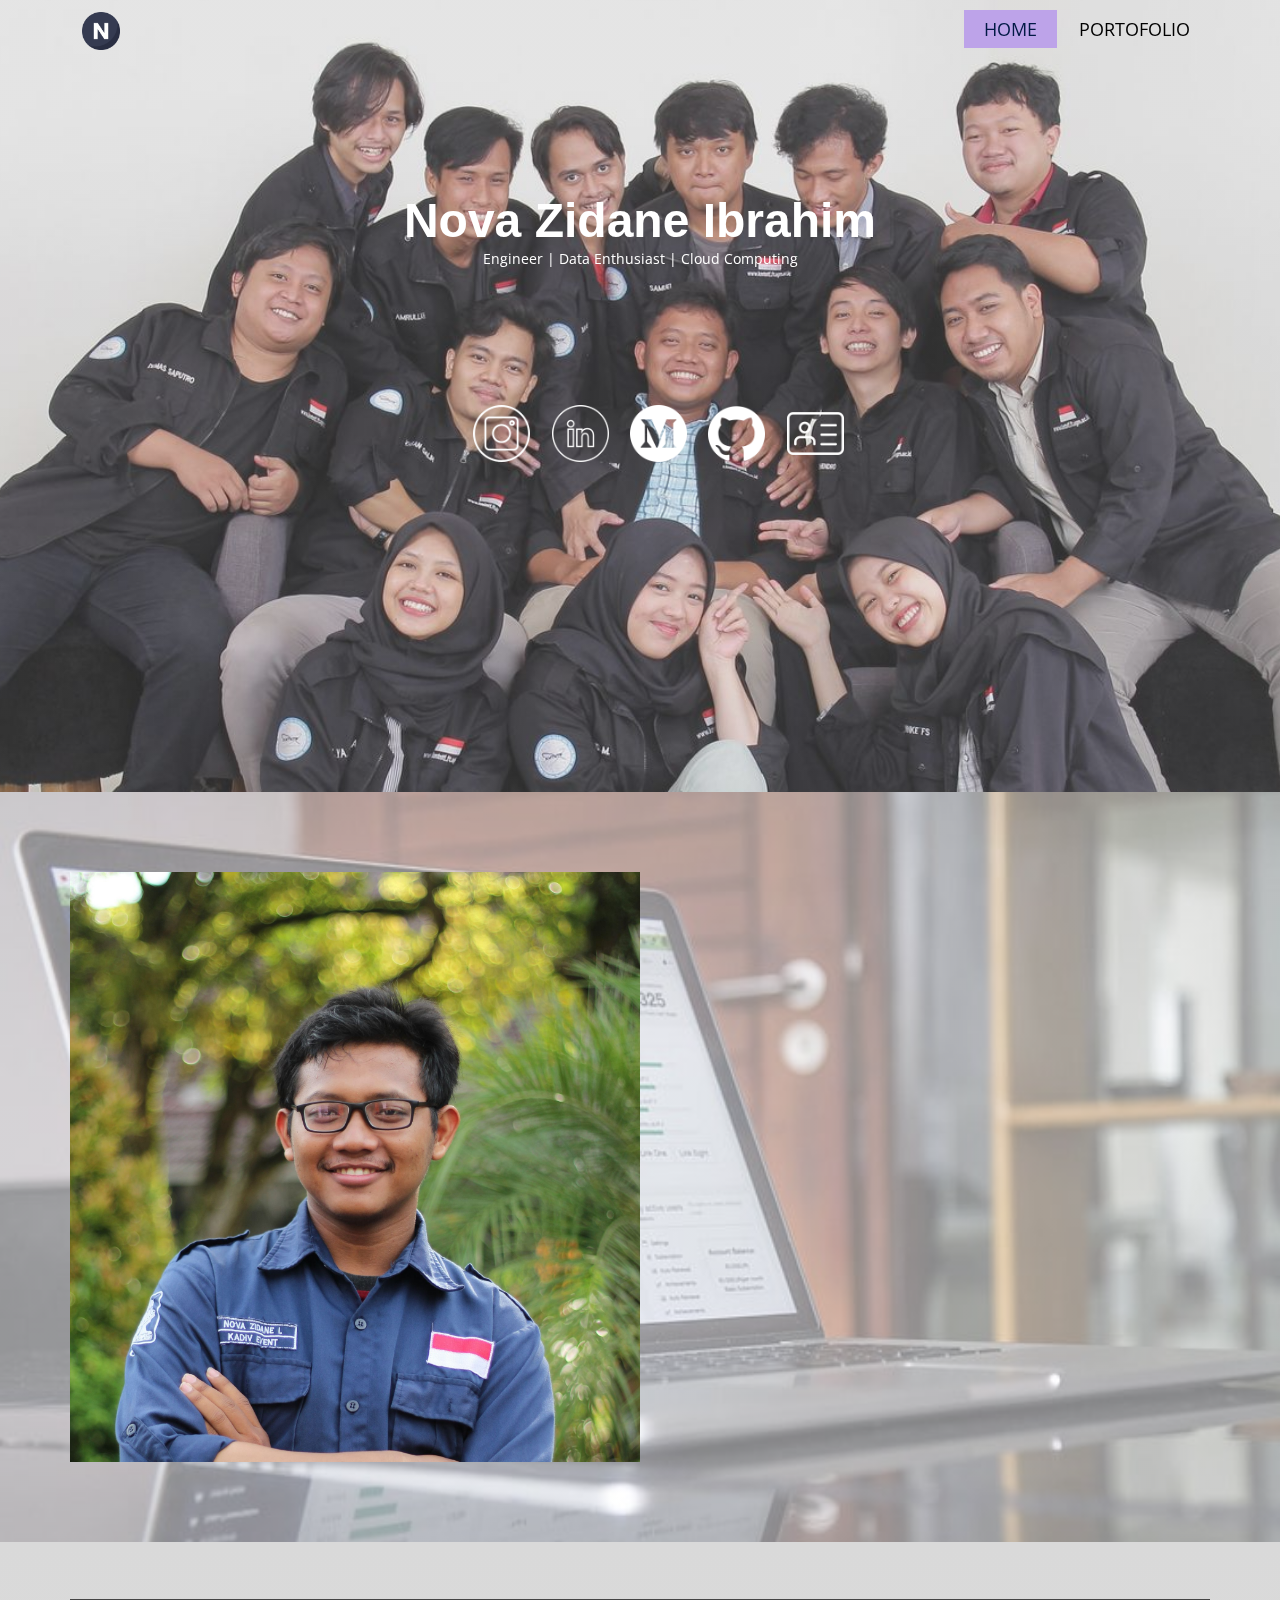
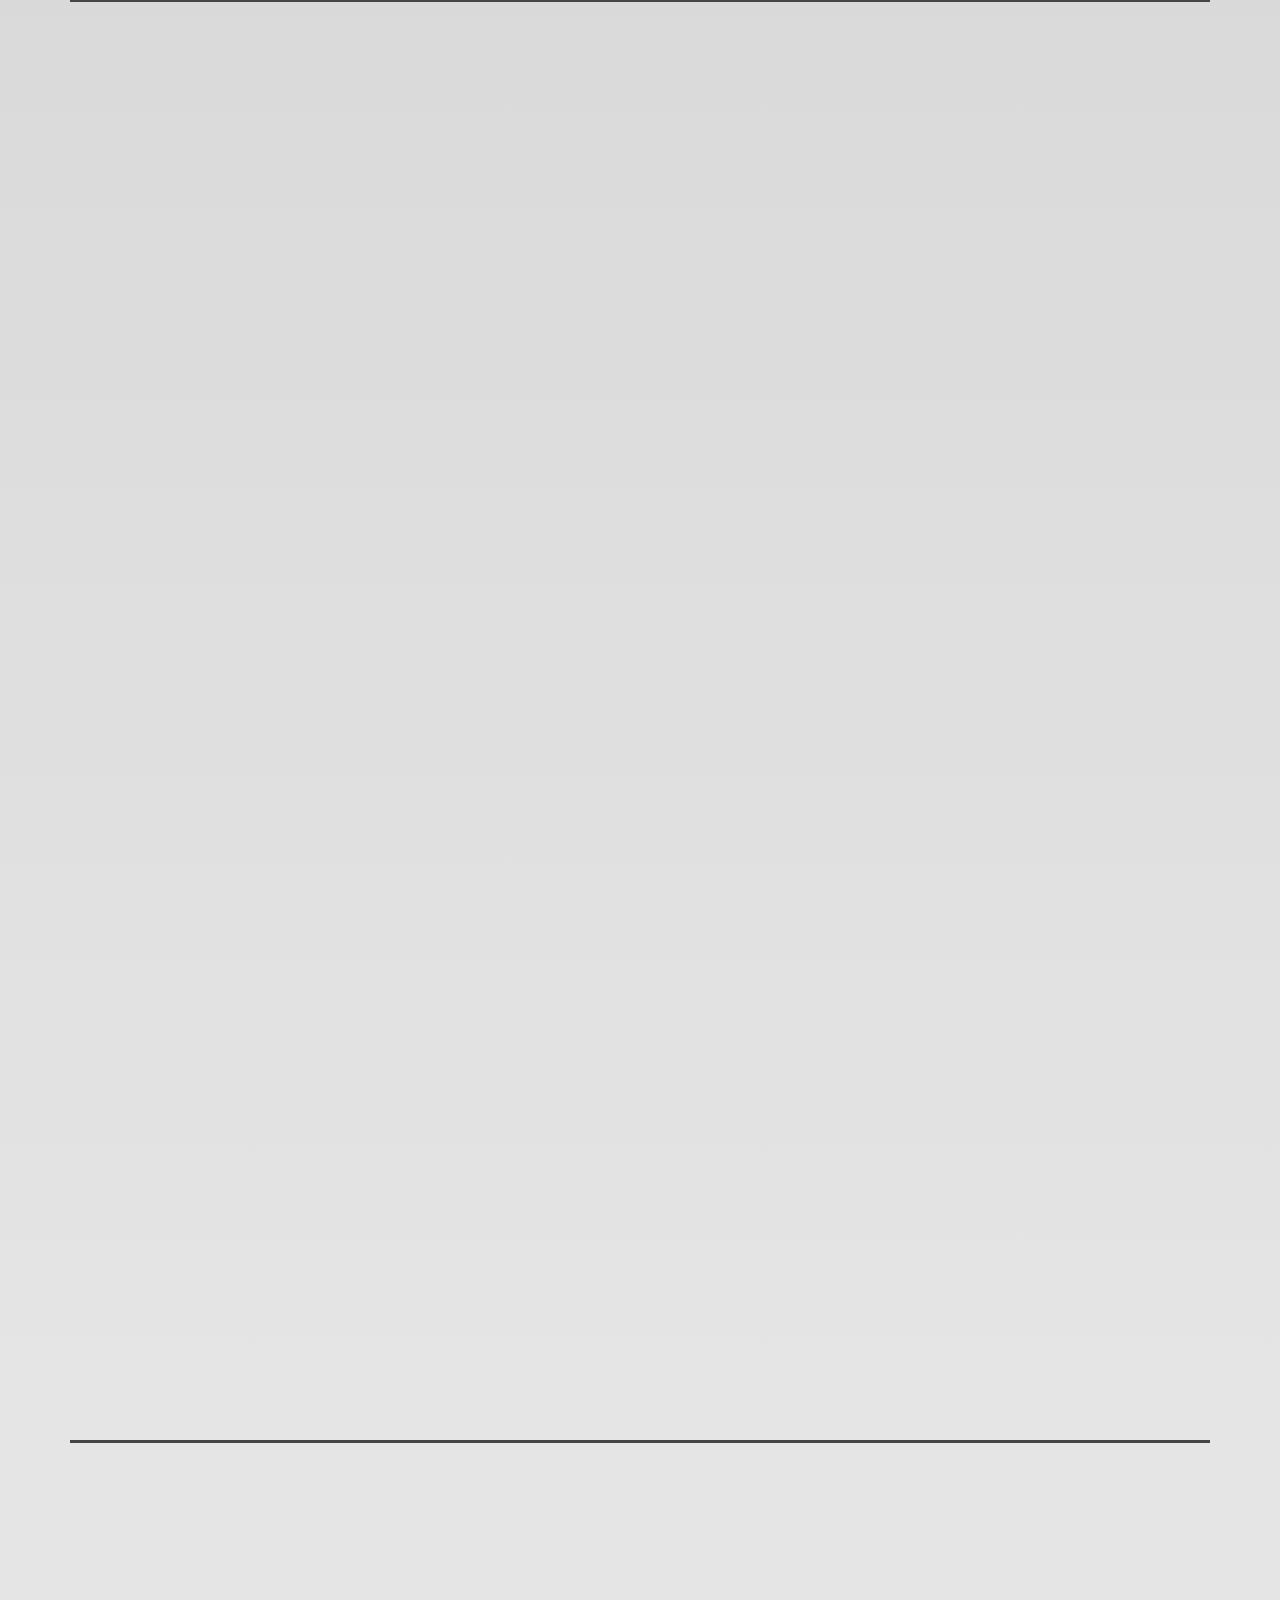
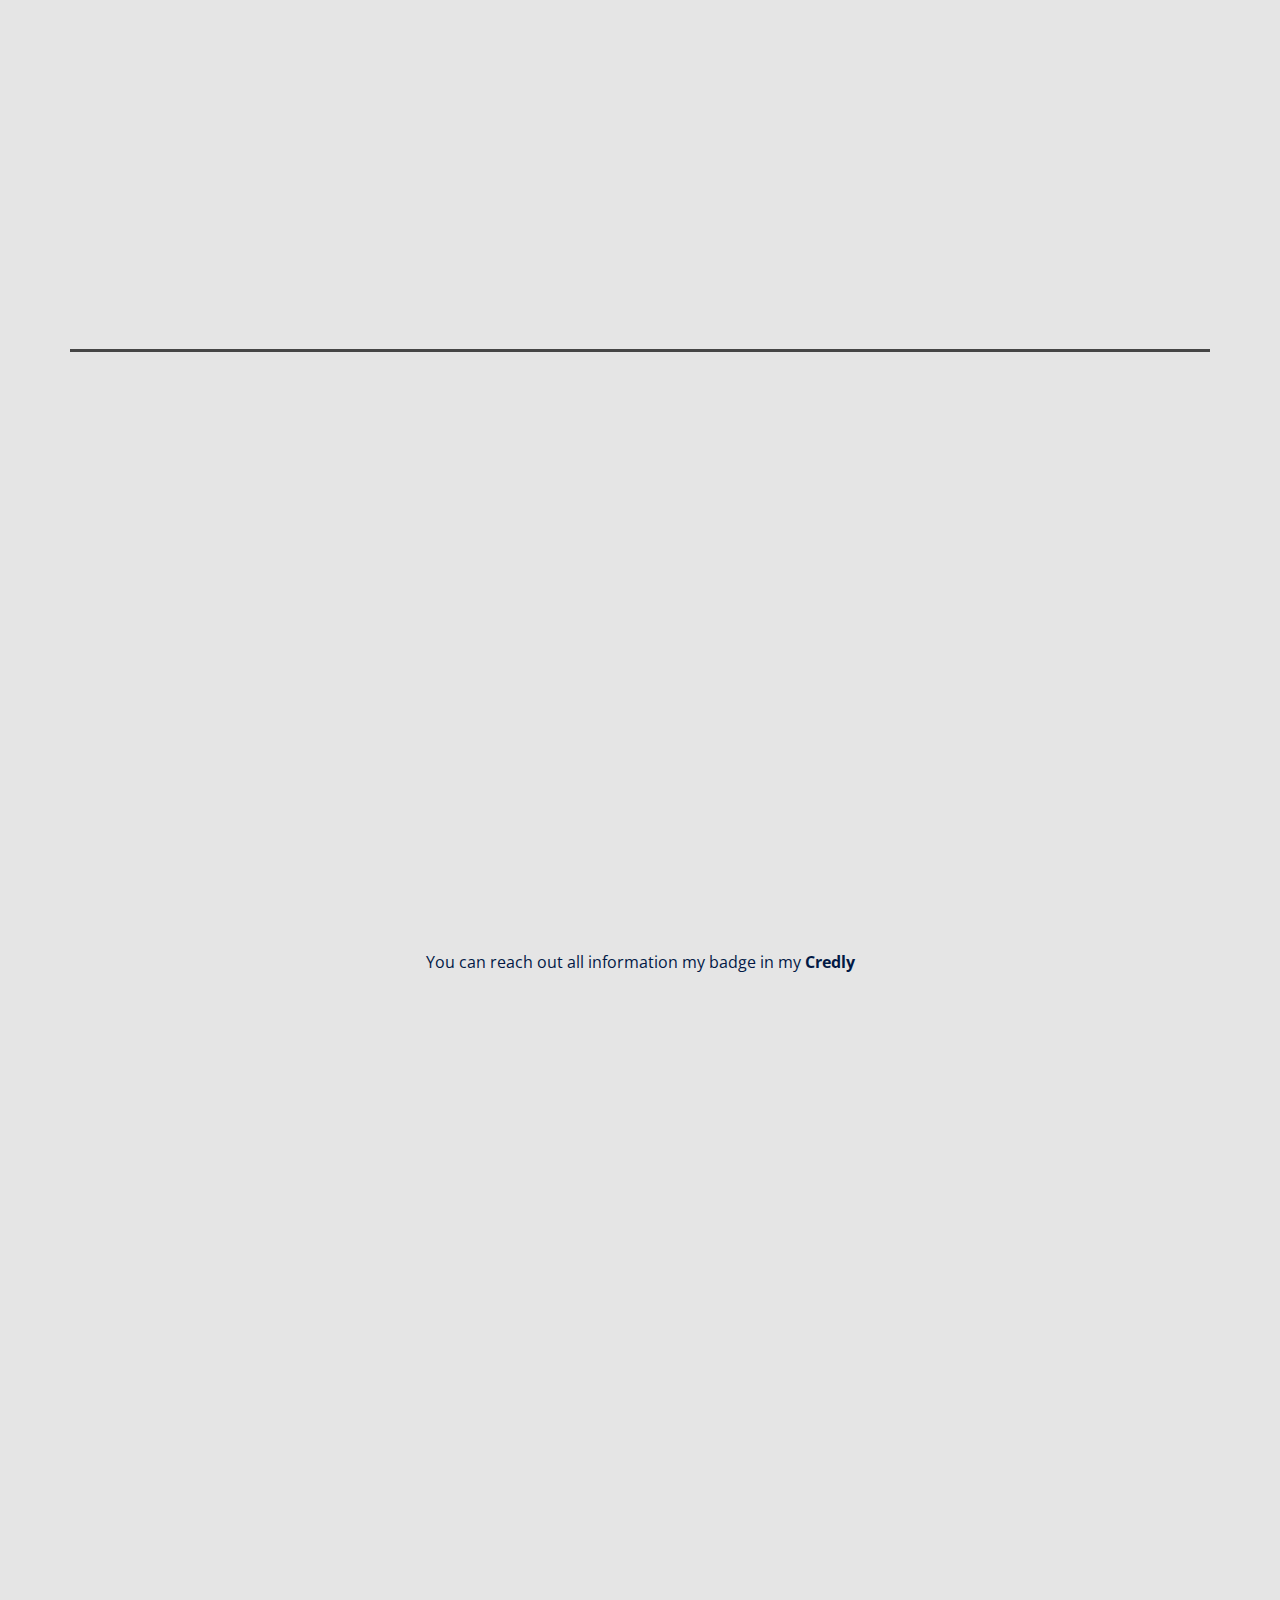
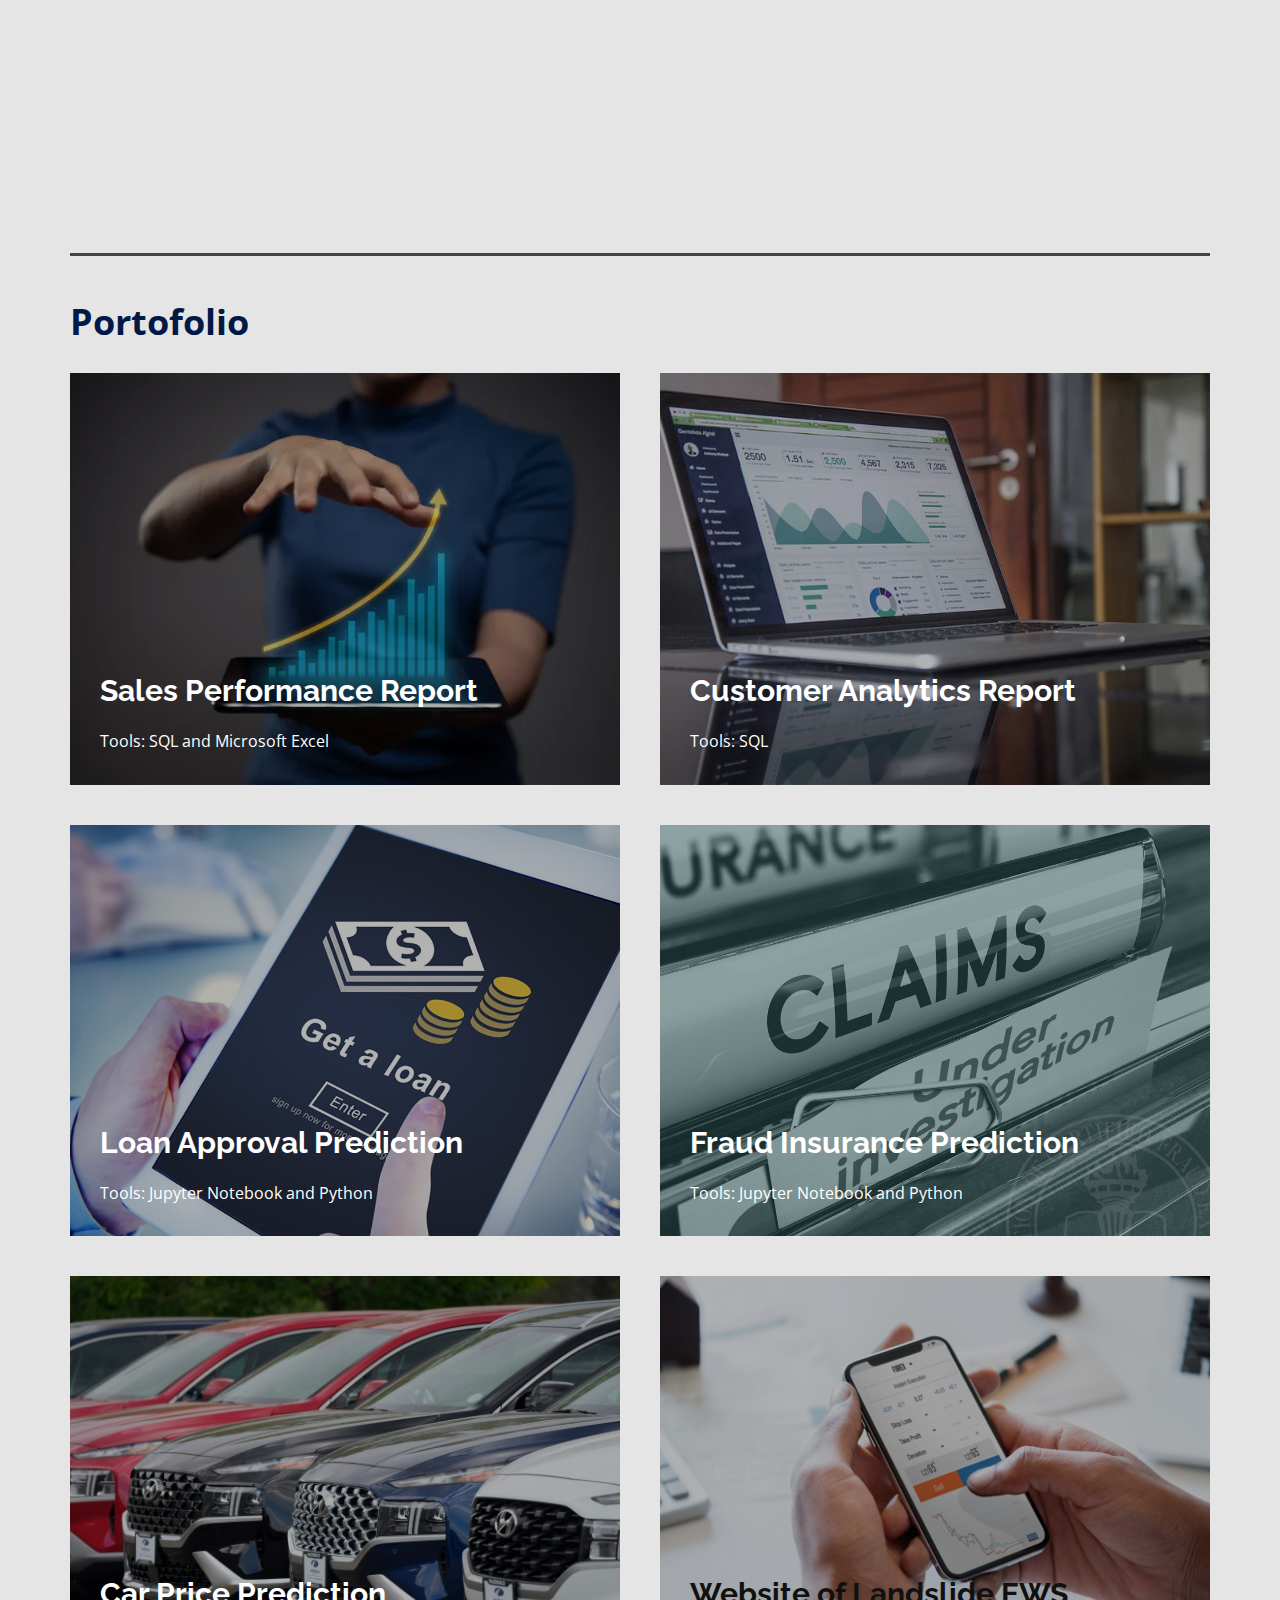
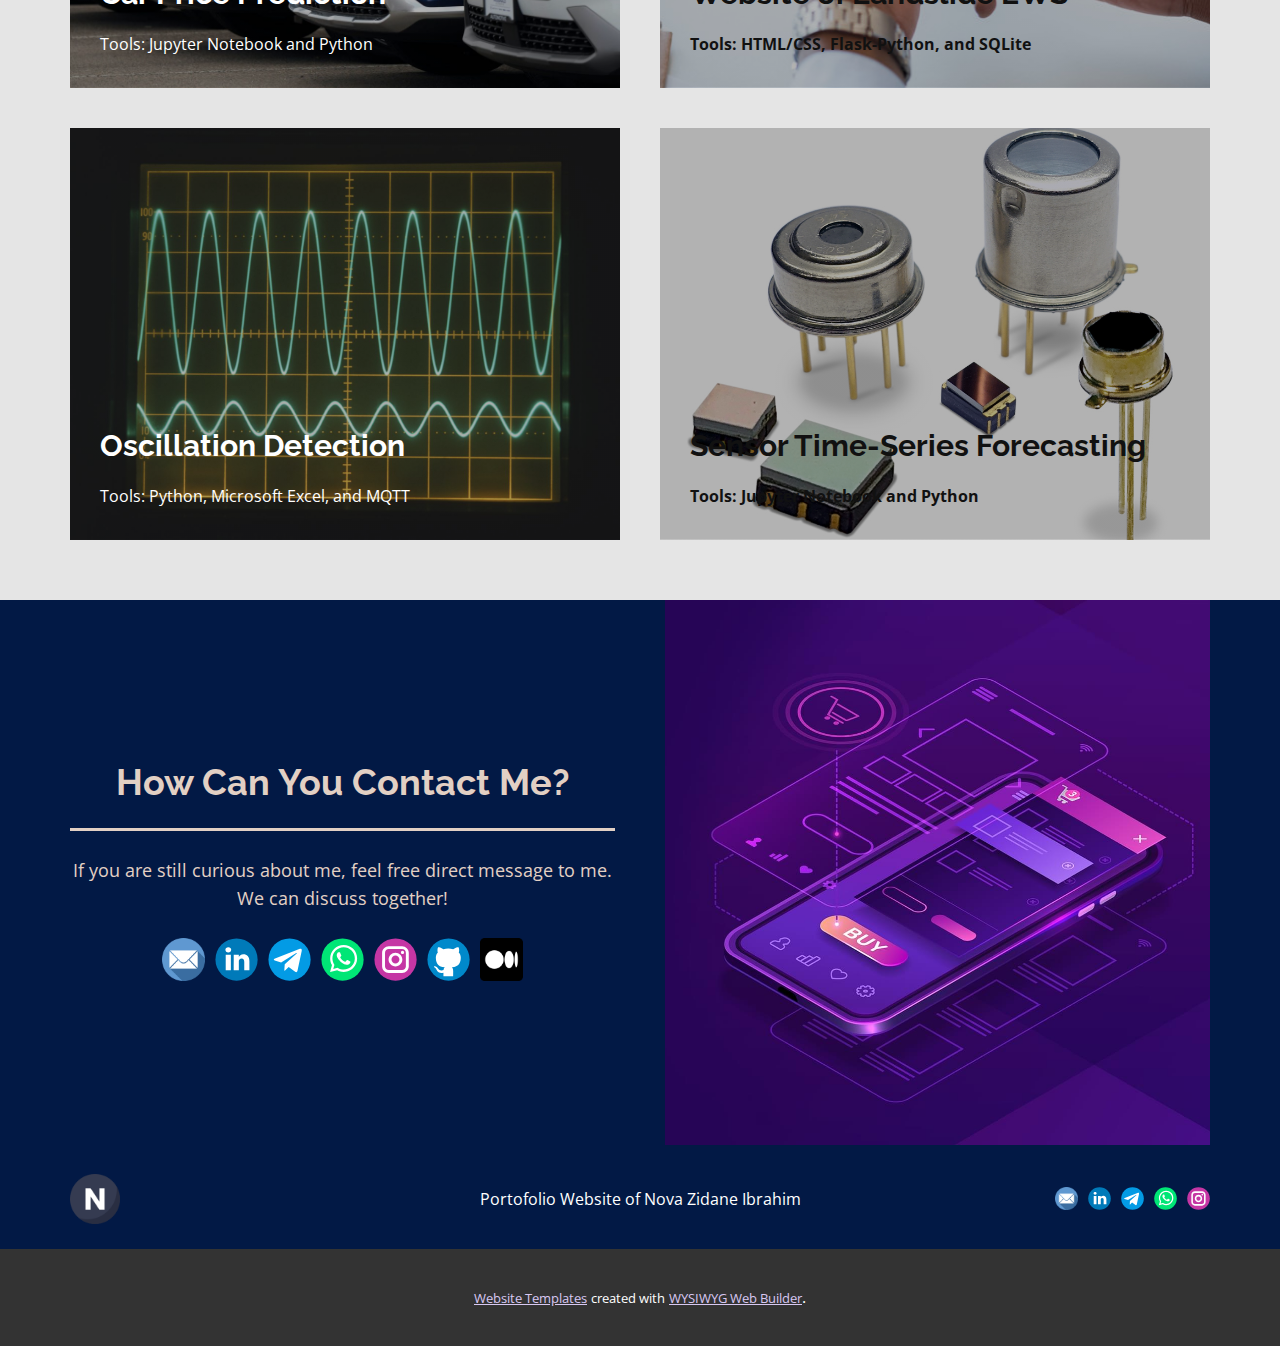
<file: index.html>
<!DOCTYPE html>
<html style="font-size: 16px;" lang="en"><head>
    <meta name="viewport" content="width=device-width, initial-scale=1.0">
    <meta charset="utf-8">
    <meta name="keywords" content="Mobile App Development, ​Stimulate your cognitive abilities while having fun, What We Do, Testimonials, Company Services, ​Love the way you work together?, Our Portfolio, About Us, ​Our way, Get in Touch, ​Level up your brand">
    <meta name="description" content="">
    <title>Home</title>
    <link rel="stylesheet" href="nicepage.css" media="screen">
<link rel="stylesheet" href="Home.css" media="screen">
    <script class="u-script" type="text/javascript" src="jquery.js" defer=""></script>
    <script class="u-script" type="text/javascript" src="nicepage.js" defer=""></script>
    <meta name="generator" content="Nicepage 5.19.3, nicepage.com">
    <link rel="icon" href="images/favicon.png">
    <link id="u-theme-google-font" rel="stylesheet" href="https://fonts.googleapis.com/css?family=Raleway:100,100i,200,200i,300,300i,400,400i,500,500i,600,600i,700,700i,800,800i,900,900i|Open+Sans:300,300i,400,400i,500,500i,600,600i,700,700i,800,800i">
    <link id="u-page-google-font" rel="stylesheet" href="https://fonts.googleapis.com/css?family=Roboto+Slab:100,200,300,400,500,600,700,800,900">
    
    
    
    
    
    
    
    
    
    
    <script type="application/ld+json">{
		"@context": "http://schema.org",
		"@type": "Organization",
		"name": "My_Portofolio",
		"logo": "images/9129384.png?rand=c9ca",
		"sameAs": [
				"mailto:novazidanei@gmail.com",
				"https://www.linkedin.com/in/nova-zidane-ibrahim/",
				"https://t.me/Zidane0811",
				"https://wa.me/6281391445504",
				"https://instagram.com/ibrzidan"
		]
}</script>
    <meta name="theme-color" content="#a37fdf">
    <meta property="og:title" content="Home">
    <meta property="og:description" content="">
    <meta property="og:type" content="website">
  <meta data-intl-tel-input-cdn-path="intlTelInput/"></head>
  <body data-home-page="Home.html" data-home-page-title="Home" data-path-to-root="./" class="u-body u-overlap u-overlap-contrast u-overlap-transparent u-xl-mode" data-lang="en"><header class="u-clearfix u-header u-sticky u-sticky-19c7 u-header" id="sec-d402"><div class="u-clearfix u-sheet u-sheet-1">
        <nav class="u-menu u-menu-one-level u-offcanvas u-menu-1" data-responsive-from="MD">
          <div class="menu-collapse" style="font-size: 1.125rem; letter-spacing: 0px; text-transform: uppercase; font-weight: 400;">
            <a class="u-button-style u-custom-active-border-color u-custom-active-color u-custom-border u-custom-border-color u-custom-borders u-custom-color u-custom-hover-border-color u-custom-hover-color u-custom-left-right-menu-spacing u-custom-padding-bottom u-custom-text-active-color u-custom-text-color u-custom-text-hover-color u-custom-text-shadow u-custom-top-bottom-menu-spacing u-nav-link u-text-active-palette-1-base u-text-hover-palette-2-base" href="#">
              <svg class="u-svg-link" viewBox="0 0 24 24"><use xmlns:xlink="http://www.w3.org/1999/xlink" xlink:href="#menu-hamburger"></use></svg>
              <svg class="u-svg-content" version="1.1" id="menu-hamburger" viewBox="0 0 16 16" x="0px" y="0px" xmlns:xlink="http://www.w3.org/1999/xlink" xmlns="http://www.w3.org/2000/svg"><g><rect y="1" width="16" height="2"></rect><rect y="7" width="16" height="2"></rect><rect y="13" width="16" height="2"></rect>
</g></svg>
            </a>
          </div>
          <div class="u-custom-menu u-nav-container">
            <ul class="u-custom-font u-nav u-spacing-2 u-text-font u-unstyled u-nav-1"><li class="u-nav-item"><a class="u-active-palette-1-light-1 u-border-active-palette-1-base u-border-hover-palette-1-light-1 u-border-no-left u-border-no-right u-border-no-top u-button-style u-hover-palette-5-base u-nav-link u-text-active-custom-color-2 u-text-black u-text-hover-palette-1-base" href="Home.html" rel="nofollow" style="padding: 10px 20px;">Home</a>
</li><li class="u-nav-item"><a class="u-active-palette-1-light-1 u-border-active-palette-1-base u-border-hover-palette-1-light-1 u-border-no-left u-border-no-right u-border-no-top u-button-style u-hover-palette-5-base u-nav-link u-text-active-custom-color-2 u-text-black u-text-hover-palette-1-base" href="Home.html#sec-a971" style="padding: 10px 20px;">Portofolio</a>
</li></ul>
          </div>
          <div class="u-custom-menu u-nav-container-collapse">
            <div class="u-black u-container-style u-inner-container-layout u-opacity u-opacity-95 u-sidenav">
              <div class="u-inner-container-layout u-sidenav-overflow">
                <div class="u-menu-close"></div>
                <ul class="u-align-center u-nav u-popupmenu-items u-unstyled u-nav-2"><li class="u-nav-item"><a class="u-button-style u-nav-link" href="Home.html" rel="nofollow">Home</a>
</li><li class="u-nav-item"><a class="u-button-style u-nav-link" href="Home.html#sec-a971">Portofolio</a>
</li></ul>
              </div>
            </div>
            <div class="u-black u-menu-overlay u-opacity u-opacity-70"></div>
          </div>
        </nav><span class="u-file-icon u-icon u-icon-1" data-href="Home.html"><img src="images/9129384.png" alt=""></span>
      </div><style class="u-sticky-style" data-style-id="4ca5">.u-sticky-fixed.u-sticky-4ca5:before, .u-body.u-sticky-fixed .u-sticky-4ca5:before {
borders: top right bottom left !important
}</style></header>
    <section class="u-clearfix u-image u-shading u-section-1" id="sec-25ad" data-image-width="5184" data-image-height="3456">
      <div class="u-clearfix u-sheet u-valign-middle-sm u-valign-middle-xs u-sheet-1">
        <div class="data-layout-selected u-clearfix u-expanded-width u-layout-wrap u-layout-wrap-1">
          <div class="u-gutter-0 u-layout">
            <div class="u-layout-row">
              <div class="u-align-center u-container-style u-layout-cell u-size-60 u-layout-cell-1" data-animation-name="customAnimationIn" data-animation-duration="3000" data-animation-direction="X" data-animation-out="1">
                <div class="u-container-layout u-container-layout-1">
                  <h1 class="u-custom-font u-font-arial u-hover-feature u-text u-text-white u-text-1" data-animation-name="customAnimationIn" data-animation-duration="3000">Nova Zidane Ibrahim</h1>
                  <p class="u-hover-feature u-text u-text-2" data-animation-name="customAnimationIn" data-animation-duration="3000">Engineer | Data Enthusiast | Cloud Computing</p>
                  <div class="u-hover-feature u-social-icons u-spacing-21 u-social-icons-1" data-animation-name="customAnimationIn" data-animation-duration="3000" data-animation-direction="">
                    <a class="u-social-url" title="instagram" target="_blank" href="https://instagram.com/ibrzidan"><span class="u-file-icon u-icon u-social-icon u-social-instagram u-text-white u-icon-1"><img src="images/1362857-97af4b0d.png" alt=""></span>
                    </a>
                    <a class="u-social-url" target="_blank" data-type="LinkedIn" title="LinkedIn" href="https://www.linkedin.com/in/nova-zidane-ibrahim/"><span class="u-file-icon u-icon u-social-icon u-social-linkedin u-text-white u-icon-2"><img src="images/4628658-ab35f6d9.png" alt=""></span>
                    </a>
                    <a class="u-social-url" target="_blank" data-type="Medium" title="Medium" href="https://medium.com/@novazidaneibrahim"><span class="u-file-icon u-icon u-social-icon u-social-medium u-text-white u-icon-3"><img src="images/3670068-d4ac0dc7.png" alt=""></span>
                    </a>
                    <a class="u-social-url" target="_blank" data-type="Github" title="Github" href="https://github.com/novazi"><span class="u-file-icon u-icon u-social-github u-social-icon u-text-white u-icon-4"><img src="images/2111432-a423d69f.png" alt=""></span>
                    </a>
                    <a class="u-social-url" target="_blank" data-type="Custom" title="Custom" href=""><span class="u-file-icon u-icon u-social-custom u-social-icon u-text-white u-icon-5"><img src="images/3596091-be042e7e.png" alt=""></span>
                    </a>
                  </div>
                </div>
              </div>
            </div>
          </div>
        </div>
      </div>
      
      
      
    </section>
    <section class="u-align-center u-clearfix u-image u-shading u-section-2" id="sec-4127" data-image-width="720" data-image-height="513">
      <div class="u-clearfix u-sheet u-valign-middle u-sheet-1">
        <div class="data-layout-selected u-clearfix u-expanded-width u-gutter-0 u-layout-wrap u-layout-wrap-1">
          <div class="u-layout" style="">
            <div class="u-layout-row" style="">
              <div class="u-align-left u-container-style u-image u-layout-cell u-left-cell u-size-30 u-size-xs-60 u-image-1" src="" data-image-width="3450" data-image-height="3450">
                <div class="u-container-layout u-valign-middle u-container-layout-1" src=""></div>
              </div>
              <div class="u-align-left u-container-style u-layout-cell u-opacity u-opacity-75 u-right-cell u-size-30 u-size-xs-60 u-white u-layout-cell-2" data-animation-name="customAnimationIn" data-animation-duration="2000">
                <div class="u-container-layout u-valign-middle u-container-layout-2">
                  <h2 class="u-custom-font u-hover-feature u-text u-text-font u-text-1"> Bonjour à tous!<br>
                  </h2>
                  <h2 class="u-hover-feature u-text u-text-font u-text-2"> I am Nova Zidane Ibrahim </h2>
                  <p class="u-hover-feature u-text u-text-3"> currently looking for a fulltime/intern job as a data scientist or data analyst. I have hands-on experience in Python, SQL, and Tableau. Reliable data extraction, manipulation, and analysis, with an understanding of Big Data, Machine Learning, and Analytics. Demonstrated leadership skills through organizational activities. You can view my personal portfolio&nbsp;<a href="https://github.com/novazi" class="u-active-none u-border-none u-btn u-button-link u-button-style u-hover-none u-none u-text-palette-1-base u-btn-1">here</a>&nbsp;or view my resume below.
                  </p>
                  <a href="https://docs.google.com/document/d/12bhIlSTFZoMTM_xhBD0tBVIgAIMXXBGl/edit?usp=sharing&amp;ouid=113267361982047426073&amp;rtpof=true&amp;sd=true" class="u-btn u-button-style u-hover-palette-1-dark-1 u-palette-1-base u-btn-2" target="_blank">Digital Resume</a>
                </div>
              </div>
            </div>
          </div>
        </div>
      </div>
      
      
      
    </section>
    <section class="u-align-left u-clearfix u-gradient u-section-3" id="sec-5b66">
      <div class="u-clearfix u-sheet u-sheet-1">
        <div class="u-border-3 u-border-grey-dark-1 u-expanded-width u-line u-line-horizontal u-line-1"></div>
        <h2 class="u-text u-text-custom-color-2 u-text-font u-text-1" data-animation-name="customAnimationIn" data-animation-duration="3000">Working and Project Experience</h2>
        <h3 class="u-hover-feature u-text u-text-font u-text-2" data-animation-name="customAnimationIn" data-animation-duration="3000">AWS Cloud Computing Trainer - Yayasan Sagasitas Indonesia</h3>
        <h4 class="u-text u-text-font u-text-grey-50 u-text-3" data-animation-name="customAnimationIn" data-animation-duration="3000">Mar 2021 - Present</h4>
        <ul class="u-text u-text-4" data-animation-name="customAnimationIn" data-animation-duration="3000">
          <li>Involved in
designing to-do strategy, negotiating, and discussing with stakeholders from
more than 30 schools in Indonesia, 3 Government Education Office, National and
Regional Scouts, and AWS Indonesia.</li>
          <li><!--[endif]-->Presented AWS
Cloud Computing Technology in the Terampil di Awan program with AWS Indonesia
to more than 200,000 students and teachers from 15 provinces in Indonesia with
an average of 200 attendants per event.</li>
          <li><!--[endif]-->Managed other
trainers and learning materials for the program, created more than 7 learning
materials, and trained more than 40 trainers.</li>
        </ul>
        <h3 class="u-hover-feature u-text u-text-font u-text-5" data-animation-name="customAnimationIn" data-animation-duration="3000">Data Scientist Project Based Virtual Internship -&nbsp;<b>ID/X Partners x Rakamin Academy</b>
        </h3>
        <h4 class="u-text u-text-font u-text-grey-50 u-text-6" data-animation-name="customAnimationIn" data-animation-duration="3000">Oct 2023 - Present</h4>
        <ul class="u-text u-text-7" data-animation-name="customAnimationIn" data-animation-duration="3000">
          <li>Learned statistics, data management, SQL Query, business approach, data visualization,
exploratory data analysis, machine learning, and deep learning.</li>
        </ul>
        <h3 class="u-hover-feature u-text u-text-font u-text-8" data-animation-name="customAnimationIn" data-animation-duration="3000"> Big Data Analytics Project Based Virtual Internship&nbsp;<b><i></i></b><b><i>
              <span style="font-style: normal;"></span></i></b>-&nbsp;<b>Kimia Farma x Rakamin Academy</b>
        </h3>
        <h4 class="u-text u-text-font u-text-grey-50 u-text-9" data-animation-name="customAnimationIn" data-animation-duration="3000">Oct 2023 - Present</h4>
        <ul class="u-text u-text-10" data-animation-name="customAnimationIn" data-animation-duration="3000">
          <li> Learned
data lake, data mart, data warehouse, database management system, SQL,
statistics, data visualization, and data analyst.</li>
        </ul>
        <h3 class="u-hover-feature u-text u-text-font u-text-11" data-animation-name="customAnimationIn" data-animation-duration="3000">Engineer Staff - PT Datto Asia Teknologi</h3>
        <h4 class="u-text u-text-font u-text-grey-50 u-text-12" data-animation-name="customAnimationIn" data-animation-duration="3000">Jan 2022 - Oct 2022</h4>
        <ul class="u-text u-text-13" data-animation-name="customAnimationIn" data-animation-duration="3000">
          <li>Tested mass
airflow sensors using Arduino with an airflow calibration tool and calculated
the sensor data calibration using Microsoft Excel to get an R2 score
of 95%.</li>
          <li>Developed a landslide early warning system
project from scratch in Kali Code collaboratively with 3 other team members for
2 months with agile working.</li>
        </ul>
        <h3 class="u-hover-feature u-text u-text-font u-text-14" data-animation-name="customAnimationIn" data-animation-duration="3000">AI Trainer of Intel Prakarsa Muda -&nbsp;<b>Sustainable Living Lab (SL2)&nbsp;</b>
        </h3>
        <h4 class="u-text u-text-font u-text-grey-50 u-text-15" data-animation-name="customAnimationIn" data-animation-duration="3000">May 2021 - Dec 2021</h4>
        <ul class="u-text u-text-16" data-animation-name="customAnimationIn" data-animation-duration="3000">
          <li>Trained 270
students on AI such as AI project cycle, Python programming, data analysis, data
statistics, visualization using Tableau, AI ethics, and AI implementation
projects in real life.</li>
          <li>Built an AI
model using Python to recommend cooking recipes based on ingredients available
in the kitchen using computer vision in 2021 and achieved an accuracy of
77.28%.</li>
        </ul>
        <h3 class="u-hover-feature u-text u-text-font u-text-17" data-animation-name="customAnimationIn" data-animation-duration="3000">Electrical &amp; Instrument Inspection Engineer Internship -&nbsp;<b>PT Pertamina (Persero) RU IV Cilacap</b>
        </h3>
        <h4 class="u-text u-text-font u-text-grey-50 u-text-18" data-animation-name="customAnimationIn" data-animation-duration="3000">Aug 2021 - Oct 2021</h4>
        <ul class="u-text u-text-19" data-animation-name="customAnimationIn" data-animation-duration="3000">
          <li> Analyzed the results of the DCS upgrade at LOC
III from Honeywell-TDC 3000X to Honeywell-Orion R501.</li>
          <li>Suggested changing the IO module based on the results
to improve the system in LOC III.</li>
        </ul>
        <div class="u-border-3 u-border-grey-dark-1 u-expanded-width u-line u-line-horizontal u-line-2"></div>
      </div>
      
      
      
      
      
      
    </section>
    <section class="u-clearfix u-grey-10 u-section-4" id="sec-128f">
      <div class="u-clearfix u-sheet u-valign-middle-lg u-valign-middle-xl u-sheet-1">
        <div class="data-layout-selected u-clearfix u-expanded-width u-gutter-10 u-layout-wrap u-layout-wrap-1">
          <div class="u-layout" style="">
            <div class="u-layout-row" style="">
              <div class="u-container-style u-layout-cell u-left-cell u-size-36-lg u-size-41-xl u-size-60-md u-size-60-sm u-size-60-xs u-size-xs-60 u-layout-cell-1" src="">
                <div class="u-container-layout u-valign-top u-container-layout-1">
                  <h2 class="u-align-center u-custom-font u-text u-text-custom-color-2 u-text-default u-text-font u-text-1" data-animation-name="customAnimationIn" data-animation-duration="3000">Education</h2>
                  <h3 class="u-align-left u-hover-feature u-text u-text-font u-text-2" data-animation-name="customAnimationIn" data-animation-duration="3000">Universitas Gadjah Mada</h3>
                  <h4 class="u-align-left u-hover-feature u-text u-text-font u-text-3" data-animation-name="customAnimationIn" data-animation-duration="3000">Bachelor of Engineering in Engineering Physics</h4>
                  <p class="u-align-justify u-custom-font u-font-roboto-slab u-text u-text-black u-text-4" data-animation-name="customAnimationIn" data-animation-duration="3000">
                    <span style="font-weight: 700;">GPA</span>: 3.67<br>
                    <span style="font-weight: 700;">Undergraduate Thesis:</span>
                    <br>"<span style="font-style: italic;">Detection of Intermittent Oscillation in Tennessee Eastman Process Control Loop using KNN-Based Semi-Supervised Learning Method&nbsp;</span>"<br>
                    <span style="font-weight: 700;">Honor</span>: Chandra Asri Petrochemical - UGM Scholarship Batch 5
                  </p>
                </div>
              </div>
              <div class="u-align-center u-container-style u-hidden-md u-hidden-sm u-hidden-xs u-hover-feature u-image u-layout-cell u-right-cell u-size-19-xl u-size-24-lg u-size-60-md u-size-60-sm u-size-60-xs u-size-xs-60 u-image-1" src="" data-image-width="512" data-image-height="512" data-animation-name="customAnimationIn" data-animation-duration="3000">
                <div class="u-container-layout u-valign-middle u-container-layout-2" src=""></div>
              </div>
            </div>
          </div>
        </div>
      </div>
      
      
      
    </section>
    <section class="u-clearfix u-grey-10 u-section-5" id="sec-36d3">
      <div class="u-clearfix u-sheet u-sheet-1">
        <div class="u-border-3 u-border-grey-dark-1 u-expanded-width u-line u-line-horizontal u-line-1"></div>
        <h2 class="u-text u-text-custom-color-2 u-text-default u-text-font u-text-1" data-animation-name="customAnimationIn" data-animation-duration="3000">Certification and Training Badge</h2>
        <div class="u-expanded-width-lg u-expanded-width-sm u-expanded-width-xl u-expanded-width-xs u-list u-list-1">
          <div class="u-repeater u-repeater-1">
            <div class="u-container-style u-image u-list-item u-repeater-item u-image-1" data-image-width="1500" data-image-height="1500" data-animation-name="customAnimationIn" data-animation-duration="1000">
              <div class="u-container-layout u-similar-container u-container-layout-1"></div>
            </div>
            <div class="u-container-style u-image u-list-item u-repeater-item u-image-2" data-image-width="1500" data-image-height="1500" data-animation-name="customAnimationIn" data-animation-duration="1000">
              <div class="u-container-layout u-similar-container u-container-layout-2"></div>
            </div>
            <div class="u-container-style u-image u-list-item u-repeater-item u-image-3" data-image-width="600" data-image-height="600" data-animation-name="customAnimationIn" data-animation-duration="1000">
              <div class="u-container-layout u-similar-container u-container-layout-3"></div>
            </div>
            <div class="u-container-style u-image u-list-item u-repeater-item u-image-4" data-image-width="600" data-image-height="600" data-animation-name="customAnimationIn" data-animation-duration="1000">
              <div class="u-container-layout u-similar-container u-container-layout-4"></div>
            </div>
            <div class="u-container-style u-image u-list-item u-repeater-item u-image-5" data-image-width="600" data-image-height="600" data-animation-name="customAnimationIn" data-animation-duration="1000">
              <div class="u-container-layout u-similar-container u-container-layout-5"></div>
            </div>
            <div class="u-container-style u-image u-list-item u-repeater-item u-image-6" data-image-width="600" data-image-height="600" data-animation-name="customAnimationIn" data-animation-duration="1000">
              <div class="u-container-layout u-similar-container u-container-layout-6"></div>
            </div>
            <div class="u-container-style u-image u-list-item u-repeater-item u-image-7" data-image-width="600" data-image-height="600" data-animation-name="customAnimationIn" data-animation-duration="1000">
              <div class="u-container-layout u-similar-container u-container-layout-7"></div>
            </div>
            <div class="u-container-style u-image u-list-item u-repeater-item u-image-8" data-image-width="600" data-image-height="600" data-animation-name="customAnimationIn" data-animation-duration="1000">
              <div class="u-container-layout u-similar-container u-container-layout-8"></div>
            </div>
            <div class="u-container-style u-image u-list-item u-repeater-item u-image-9" data-image-width="600" data-image-height="600" data-animation-name="customAnimationIn" data-animation-duration="1000">
              <div class="u-container-layout u-similar-container u-container-layout-9"></div>
            </div>
            <div class="u-container-style u-image u-list-item u-repeater-item u-image-10" data-image-width="600" data-image-height="600" data-animation-name="customAnimationIn" data-animation-duration="1000">
              <div class="u-container-layout u-similar-container u-container-layout-10"></div>
            </div>
          </div>
        </div>
        <p class="u-align-center u-text u-text-custom-color-2 u-text-2">You can reach out all information my badge in my&nbsp;<a href="https://www.credly.com/users/nova-zidane-ibrahim/badges" class="u-btn u-button-link u-button-style u-none u-text-custom-color-2 u-btn-1">Credly</a>
        </p>
      </div>
    </section>
    <section class="u-align-center u-clearfix u-grey-10 u-section-6" id="carousel_f4fc">
      
      
      
      
      
      
      
      
      
      
      
      
      
      
      <div class="u-clearfix u-sheet u-sheet-1"><span class="u-align-center u-file-icon u-icon u-icon-1" data-animation-name="customAnimationIn" data-animation-duration="1500" data-animation-delay="250"><img src="images/545678.png" alt=""></span>
        <h2 class="u-align-center u-text u-text-custom-color-2 u-text-default u-text-1" data-animation-name="customAnimationIn" data-animation-duration="1500" data-animation-delay="500"> How I Do It?</h2>
        <div class="u-expanded-width u-list u-list-1">
          <div class="u-repeater u-repeater-1">
            <div class="u-align-center u-border-2 u-border-grey-10 u-container-style u-list-item u-radius-20 u-repeater-item u-shape-rectangle u-video-cover u-white u-list-item-1" data-animation-direction="Up" data-animation-name="customAnimationIn" data-animation-duration="1500">
              <div class="u-container-layout u-similar-container u-container-layout-1"><span class="u-align-center u-file-icon u-hover-feature u-icon u-text-grey-40 u-icon-2" data-animation-name="" data-animation-duration="0" data-animation-delay="0" data-animation-direction=""><img src="images/1197460-c5325f20.png" alt=""></span>
                <h6 class="u-align-center u-text u-text-palette-1-base u-text-2">Python,&nbsp;<br>SQL query,&nbsp;<br>R programming
                </h6>
              </div>
            </div>
            <div class="u-align-center u-border-2 u-border-grey-10 u-container-style u-list-item u-radius-20 u-repeater-item u-shape-rectangle u-video-cover u-white u-list-item-2" data-animation-direction="Up" data-animation-name="customAnimationIn" data-animation-duration="1500">
              <div class="u-container-layout u-similar-container u-container-layout-2"><span class="u-align-center u-file-icon u-hover-feature u-icon u-text-grey-40 u-icon-3" data-animation-name="" data-animation-duration="0" data-animation-delay="0" data-animation-direction=""><img src="images/5126785-870ef146.png" alt=""></span>
                <h6 class="u-align-center u-text u-text-palette-1-base u-text-3">GOOGLE SHEET,<br>MYSQL, SQLITE, GOOGLE BIGQUERY
                </h6>
              </div>
            </div>
            <div class="u-align-center u-border-2 u-border-grey-10 u-container-align-center u-container-style u-list-item u-radius-20 u-repeater-item u-shape-rectangle u-video-cover u-white u-list-item-3" data-animation-direction="Up" data-animation-name="customAnimationIn" data-animation-duration="1500">
              <div class="u-container-layout u-similar-container u-container-layout-3"><span class="u-align-center u-file-icon u-hover-feature u-icon u-text-grey-40 u-icon-4" data-animation-name="" data-animation-duration="0" data-animation-delay="0" data-animation-direction=""><img src="images/9240330-991d9afd.png" alt=""></span>
                <h6 class="u-align-center u-text u-text-palette-1-base u-text-4">MACHINE LEARNING, <br>AZURE ML STUDIO,&nbsp;<br>ORANGE<br>
                </h6>
              </div>
            </div>
            <div class="u-align-center u-border-2 u-border-grey-10 u-container-style u-list-item u-radius-20 u-repeater-item u-shape-rectangle u-video-cover u-white u-list-item-4" data-animation-direction="Up" data-animation-name="customAnimationIn" data-animation-duration="1500">
              <div class="u-container-layout u-similar-container u-container-layout-4"><span class="u-align-center u-file-icon u-hover-feature u-icon u-text-grey-40 u-icon-5" data-animation-name="" data-animation-duration="0" data-animation-delay="0" data-animation-direction=""><img src="images/2318786-24feeee4.png" alt=""></span>
                <h6 class="u-align-center u-text u-text-palette-1-base u-text-5">NICEPAGE,<br>AWS CLOUD
                </h6>
              </div>
            </div>
            <div class="u-align-center u-border-2 u-border-grey-10 u-container-style u-list-item u-radius-20 u-repeater-item u-shape-rectangle u-video-cover u-white u-list-item-5" data-animation-name="customAnimationIn" data-animation-duration="1500">
              <div class="u-container-layout u-similar-container u-container-layout-5"><span class="u-align-center u-file-icon u-hover-feature u-icon u-text-grey-40 u-icon-6" data-animation-name="" data-animation-duration="0" data-animation-delay="0" data-animation-direction=""><img src="images/3281172-9a948097.png" alt=""></span>
                <h6 class="u-align-center u-text u-text-palette-1-base u-text-6">GITHUB, SPSS,<br>TABLEAU, POWER BI, GOOGLE DATA STUDIO
                </h6>
              </div>
            </div>
            <div class="u-align-center u-border-2 u-border-grey-10 u-container-style u-list-item u-radius-20 u-repeater-item u-shape-rectangle u-video-cover u-white u-list-item-6" data-animation-direction="Up" data-animation-name="customAnimationIn" data-animation-duration="1500">
              <div class="u-container-layout u-similar-container u-container-layout-6"><span class="u-align-center u-file-icon u-hover-feature u-icon u-text-grey-40 u-icon-7" data-animation-name="" data-animation-duration="0" data-animation-delay="0" data-animation-direction=""><img src="images/160172-240c8c31.png" alt=""></span>
                <h6 class="u-align-center u-text u-text-palette-1-base u-text-7">MS. EXCEL,&nbsp;<br>MS. WORD, MS. POWERPOINT,&nbsp;<br>MS. ACCESS
                </h6>
              </div>
            </div>
            <div class="u-align-center u-border-2 u-border-grey-10 u-container-align-center u-container-style u-list-item u-radius-20 u-repeater-item u-shape-rectangle u-video-cover u-white u-list-item-7" data-animation-direction="Up" data-animation-name="customAnimationIn" data-animation-duration="1500">
              <div class="u-container-layout u-similar-container u-container-layout-7"><span class="u-align-center u-file-icon u-hover-feature u-icon u-text-grey-40 u-icon-8" data-animation-name="" data-animation-duration="0" data-animation-delay="0" data-animation-direction=""><img src="images/2861645-9a12e65b.png" alt=""></span>
                <h6 class="u-align-center u-hover-feature u-text u-text-palette-1-base u-text-8">AUTOCAD,&nbsp;<br>ARDUINO, MQTT
                </h6>
              </div>
            </div>
            <div class="u-align-center u-border-2 u-border-grey-10 u-container-style u-list-item u-radius-20 u-repeater-item u-shape-rectangle u-video-cover u-white u-list-item-8" data-animation-direction="Up" data-animation-name="customAnimationIn" data-animation-duration="1500">
              <div class="u-container-layout u-similar-container u-container-layout-8"><span class="u-align-center u-file-icon u-hover-feature u-icon u-text-grey-40 u-icon-9" data-animation-name="" data-animation-duration="0" data-animation-delay="0" data-animation-direction=""><img src="images/8787057-5519577a.png" alt=""></span>
                <h6 class="u-align-center u-text u-text-palette-1-base u-text-9">JIRA</h6>
              </div>
            </div>
          </div>
        </div>
        <div class="u-border-3 u-border-grey-dark-1 u-expanded-width u-line u-line-horizontal u-line-1"></div>
      </div>
      
      
      
      
      
      
      
      
      
      
      
      
      
      
    </section>
    <section class="u-clearfix u-grey-10 u-section-7" id="sec-a971">
      <div class="u-clearfix u-sheet u-sheet-1">
        <h2 class="u-custom-font u-text u-text-custom-color-2 u-text-default u-text-font u-text-1">Portofolio</h2>
        <div class="u-expanded-width u-list u-list-1">
          <div class="u-repeater u-repeater-1">
            <div class="u-container-style u-custom-item u-hover-feature u-image u-image-default u-list-item u-repeater-item u-shading u-image-1" data-image-width="250" data-image-height="167" data-href="https://medium.com/@novazidaneibrahim/project-data-analysis-for-retail-sales-performance-report-a97f2ce18410" data-target="_blank">
              <div class="u-container-layout u-similar-container u-container-layout-1">
                <h3 class="u-custom-item u-text u-text-default u-text-2"> Sales Performance Report</h3>
                <p class="u-custom-item u-text u-text-default u-text-3">Tools: SQL and Microsoft Excel</p>
              </div>
            </div>
            <div class="u-container-style u-custom-item u-hover-feature u-image u-list-item u-repeater-item u-shading u-image-2" data-image-width="720" data-image-height="513" data-href="https://medium.com/@novazidaneibrahim/project-data-analysis-for-b2b-retail-customer-analytics-report-cb7aa64a9a5f" data-target="_blank">
              <div class="u-container-layout u-similar-container u-container-layout-2">
                <h3 class="u-custom-item u-text u-text-default u-text-4"> Customer Analytics Report</h3>
                <p class="u-custom-item u-text u-text-default u-text-5">Tools: SQL</p>
              </div>
            </div>
            <div class="u-container-style u-custom-item u-hover-feature u-image u-list-item u-repeater-item u-shading u-image-3" data-image-width="1280" data-image-height="720" data-href="Data-Science-in-General.html#sec-ec4e">
              <div class="u-container-layout u-similar-container u-container-layout-3">
                <h3 class="u-custom-item u-text u-text-default u-text-6">Loan Approval Prediction</h3>
                <p class="u-custom-item u-text u-text-default u-text-7">Tools: Jupyter Notebook and Python</p>
              </div>
            </div>
            <div class="u-container-style u-custom-item u-hover-feature u-image u-list-item u-repeater-item u-shading u-image-4" data-image-width="1000" data-image-height="1000" data-href="Data-Science-in-General.html#sec-7b91">
              <div class="u-container-layout u-similar-container u-container-layout-4">
                <h3 class="u-custom-item u-text u-text-default u-text-8">Fraud Insurance Prediction</h3>
                <p class="u-custom-item u-text u-text-default u-text-9">Tools: Jupyter Notebook and Python</p>
              </div>
            </div>
            <div class="u-container-style u-custom-item u-hover-feature u-image u-list-item u-repeater-item u-shading u-image-5" data-image-width="1136" data-image-height="852" data-href="Data-Science-in-General.html#sec-24ee">
              <div class="u-container-layout u-similar-container u-container-layout-5">
                <h3 class="u-custom-item u-text u-text-default u-text-10">Car Price Prediction</h3>
                <p class="u-custom-item u-text u-text-default u-text-11">Tools: Jupyter Notebook and Python</p>
              </div>
            </div>
            <div class="u-container-style u-custom-item u-hover-feature u-image u-list-item u-repeater-item u-shading u-image-6" data-image-width="626" data-image-height="417" data-href="Website-of-Landslide-EWS.html#sec-f2db">
              <div class="u-container-layout u-similar-container u-container-layout-6">
                <h3 class="u-custom-item u-text u-text-body-color u-text-default u-text-12">Website of Landslide EWS</h3>
                <p class="u-custom-item u-text u-text-body-color u-text-default u-text-13">Tools: HTML/CSS, Flask-Python, and SQLite</p>
              </div>
            </div>
            <div class="u-container-style u-custom-item u-hover-feature u-image u-list-item u-repeater-item u-shading u-image-7" data-image-width="1500" data-image-height="1268" data-href="Instrumentation-and-Control.html#sec-ec4e">
              <div class="u-container-layout u-similar-container u-container-layout-7">
                <h3 class="u-custom-item u-text u-text-default u-text-14">Oscillation Detection</h3>
                <p class="u-custom-item u-text u-text-default u-text-15">Tools: Python, Microsoft Excel, and MQTT</p>
              </div>
            </div>
            <div class="u-container-style u-custom-item u-hover-feature u-image u-list-item u-repeater-item u-shading u-image-8" data-image-width="1000" data-image-height="803" data-href="Instrumentation-and-Control.html#sec-7b91">
              <div class="u-container-layout u-similar-container u-container-layout-8">
                <h3 class="u-custom-item u-text u-text-body-color u-text-default u-text-16">Sensor Time-Series Forecasting</h3>
                <p class="u-custom-item u-text u-text-body-color u-text-default u-text-17">Tools: Jupyter Notebook and Python</p>
              </div>
            </div>
          </div>
        </div>
      </div>
      
      
      
      
      
      
      
      
    </section>
    <section class="u-align-left u-clearfix u-custom-color-2 u-section-8" id="carousel_d518">
      <div class="u-clearfix u-sheet u-sheet-1">
        <div class="data-layout-selected u-clearfix u-expanded-width u-gutter-50 u-layout-wrap u-layout-wrap-1">
          <div class="u-gutter-0 u-layout">
            <div class="u-layout-row">
              <div class="u-align-center u-container-style u-layout-cell u-left-cell u-shape-rectangle u-size-30-xl u-size-31-lg u-size-31-md u-size-31-sm u-size-31-xs u-layout-cell-1">
                <div class="u-container-layout u-valign-middle-lg u-valign-middle-md u-valign-middle-sm u-valign-middle-xl u-container-layout-1">
                  <h2 class="u-text u-text-custom-color-3 u-text-1">How Can You Contact Me?</h2>
                  <div class="u-align-center u-border-3 u-border-custom-color-3 u-expanded-width u-line u-line-horizontal u-line-1"></div>
                  <p class="u-text u-text-custom-color-3 u-text-2"> If you are still curious about me,&nbsp;feel free direct message to me. We can discuss together! </p>
                  <div class="u-align-left u-social-icons u-spacing-10 u-social-icons-1">
                    <a class="u-social-url" target="_blank" data-type="Email" title="Email" href="mailto:novazidanei@gmail.com"><span class="u-file-icon u-icon u-social-email u-social-icon u-icon-1"><img src="images/552486.png" alt=""></span>
                    </a>
                    <a class="u-social-url" title="linkedin" target="_blank" href="https://www.linkedin.com/in/nova-zidane-ibrahim/"><span class="u-icon u-social-icon u-social-linkedin u-icon-2"><svg class="u-svg-link" preserveAspectRatio="xMidYMin slice" viewBox="0 0 112 112" style=""><use xmlns:xlink="http://www.w3.org/1999/xlink" xlink:href="#svg-7959"></use></svg><svg class="u-svg-content" viewBox="0 0 112 112" x="0" y="0" id="svg-7959"><circle fill="currentColor" cx="56.1" cy="56.1" r="55"></circle><path fill="#FFFFFF" d="M41.3,83.7H27.9V43.4h13.4V83.7z M34.6,37.9L34.6,37.9c-4.6,0-7.5-3.1-7.5-7c0-4,3-7,7.6-7s7.4,3,7.5,7
      C42.2,34.8,39.2,37.9,34.6,37.9z M89.6,83.7H76.2V62.2c0-5.4-1.9-9.1-6.8-9.1c-3.7,0-5.9,2.5-6.9,4.9c-0.4,0.9-0.4,2.1-0.4,3.3v22.5
      H48.7c0,0,0.2-36.5,0-40.3h13.4v5.7c1.8-2.7,5-6.7,12.1-6.7c8.8,0,15.4,5.8,15.4,18.1V83.7z"></path></svg></span>
                    </a>
                    <a class="u-social-url" target="_blank" data-type="Telegram" title="Telegram" href="https://t.me/Zidane0811"><span class="u-icon u-social-icon u-social-telegram u-icon-3"><svg class="u-svg-link" preserveAspectRatio="xMidYMin slice" viewBox="0 0 112 112" style=""><use xmlns:xlink="http://www.w3.org/1999/xlink" xlink:href="#svg-19a1"></use></svg><svg class="u-svg-content" viewBox="0 0 112 112" x="0" y="0" id="svg-19a1"><circle fill="currentColor" cx="56.1" cy="56.1" r="55"></circle><path fill="#FFFFFF" d="M18.4,53.2l64.7-24.9c3-1.1,5.6,0.7,4.7,5.3l0,0l-11,51.8c-0.8,3.7-3,4.6-6.1,2.8L53.9,75.8l-8.1,7.8
	c-0.9,0.9-1.7,1.6-3.4,1.6l1.2-17l31.1-28c1.4-1.2-0.3-1.9-2.1-0.7L34.2,63.7l-16.6-5.2C14,57.4,14,54.9,18.4,53.2L18.4,53.2z"></path></svg></span>
                    </a>
                    <a class="u-social-url" target="_blank" data-type="Whatsapp" title="Whatsapp" href="https://wa.me/6281391445504"><span class="u-icon u-social-icon u-social-whatsapp u-icon-4"><svg class="u-svg-link" preserveAspectRatio="xMidYMin slice" viewBox="0 0 112 112" style=""><use xmlns:xlink="http://www.w3.org/1999/xlink" xlink:href="#svg-ddcc"></use></svg><svg class="u-svg-content" viewBox="0 0 112 112" x="0" y="0" id="svg-ddcc"><circle fill="currentColor" cx="56.1" cy="56.1" r="55"></circle><path fill="#FFFFFF" d="M83.8,28.3C77.2,21.7,68.4,18,59,18c-19.3,0-35.1,15.7-35.1,35.1c0,6.2,1.6,12.2,4.7,17.5l-5,18.2L42.2,84
	c5.1,2.8,10.9,4.3,16.8,4.3h0l0,0c19.3,0,35.1-15.7,35.1-35.1C94.1,43.8,90.5,35,83.8,28.3 M59,82.3L59,82.3
	c-5.2,0-10.4-1.4-14.9-4.1l-1.1-0.6l-11,2.9L35,69.8l-0.7-1.1c-2.9-4.6-4.5-10-4.5-15.5C29.8,37,42.9,24,59,24
	c7.8,0,15.1,3,20.6,8.6c5.5,5.5,8.5,12.8,8.5,20.6C88.2,69.2,75.1,82.3,59,82.3 M75,60.5c-0.9-0.4-5.2-2.6-6-2.9
	c-0.8-0.3-1.4-0.4-2,0.4s-2.3,2.9-2.8,3.4c-0.5,0.6-1,0.7-1.9,0.2c-0.9-0.4-3.7-1.4-7.1-4.4c-2.6-2.3-4.4-5.2-4.9-6.1
	c-0.5-0.9-0.1-1.4,0.4-1.8c0.4-0.4,0.9-1,1.3-1.5c0.4-0.5,0.6-0.9,0.9-1.5c0.3-0.6,0.1-1.1-0.1-1.5c-0.2-0.4-2-4.8-2.7-6.5
	c-0.7-1.7-1.4-1.5-2-1.5c-0.5,0-1.1,0-1.7,0c-0.6,0-1.5,0.2-2.3,1.1c-0.8,0.9-3.1,3-3.1,7.3c0,4.3,3.1,8.5,3.6,9.1
	c0.4,0.6,6.2,9.4,15,13.2c2.1,0.9,3.7,1.4,5,1.8c2.1,0.7,4,0.6,5.5,0.3c1.7-0.3,5.2-2.1,5.9-4.2c0.7-2,0.7-3.8,0.5-4.2
	C76.5,61.1,75.9,60.9,75,60.5"></path></svg></span>
                    </a>
                    <a class="u-social-url" title="instagram" target="_blank" href="https://instagram.com/ibrzidan"><span class="u-icon u-social-icon u-social-instagram u-icon-5"><svg class="u-svg-link" preserveAspectRatio="xMidYMin slice" viewBox="0 0 112 112" style=""><use xmlns:xlink="http://www.w3.org/1999/xlink" xlink:href="#svg-cef4"></use></svg><svg class="u-svg-content" viewBox="0 0 112 112" x="0" y="0" id="svg-cef4"><circle fill="currentColor" cx="56.1" cy="56.1" r="55"></circle><path fill="#FFFFFF" d="M55.9,38.2c-9.9,0-17.9,8-17.9,17.9C38,66,46,74,55.9,74c9.9,0,17.9-8,17.9-17.9C73.8,46.2,65.8,38.2,55.9,38.2
      z M55.9,66.4c-5.7,0-10.3-4.6-10.3-10.3c-0.1-5.7,4.6-10.3,10.3-10.3c5.7,0,10.3,4.6,10.3,10.3C66.2,61.8,61.6,66.4,55.9,66.4z"></path><path fill="#FFFFFF" d="M74.3,33.5c-2.3,0-4.2,1.9-4.2,4.2s1.9,4.2,4.2,4.2s4.2-1.9,4.2-4.2S76.6,33.5,74.3,33.5z"></path><path fill="#FFFFFF" d="M73.1,21.3H38.6c-9.7,0-17.5,7.9-17.5,17.5v34.5c0,9.7,7.9,17.6,17.5,17.6h34.5c9.7,0,17.5-7.9,17.5-17.5V38.8
      C90.6,29.1,82.7,21.3,73.1,21.3z M83,73.3c0,5.5-4.5,9.9-9.9,9.9H38.6c-5.5,0-9.9-4.5-9.9-9.9V38.8c0-5.5,4.5-9.9,9.9-9.9h34.5
      c5.5,0,9.9,4.5,9.9,9.9V73.3z"></path></svg></span>
                    </a>
                    <a class="u-social-url" target="_blank" data-type="Github" title="Github" href="https://github.com/novazi"><span class="u-icon u-social-github u-social-icon u-icon-6"><svg class="u-svg-link" preserveAspectRatio="xMidYMin slice" viewBox="0 0 112 112" style=""><use xmlns:xlink="http://www.w3.org/1999/xlink" xlink:href="#svg-2f4f"></use></svg><svg class="u-svg-content" viewBox="0 0 112 112" x="0" y="0" id="svg-2f4f"><circle fill="currentColor" cx="56.1" cy="56.1" r="55"></circle><path fill="#FFFFFF" d="M88,51.3c0-5.5-1.9-10.2-5.3-13.7c0.6-1.3,2.3-6.5-0.5-13.5c0,0-4.2-1.4-14,5.3c-4.1-1.1-8.4-1.7-12.7-1.8
	c-4.3,0-8.7,0.6-12.7,1.8c-9.7-6.6-14-5.3-14-5.3c-2.8,7-1,12.2-0.5,13.5C25,41.2,23,45.7,23,51.3c0,19.6,11.9,23.9,23.3,25.2
	c-1.5,1.3-2.8,3.5-3.2,6.8c-3,1.3-10.2,3.6-14.9-4.3c0,0-2.7-4.9-7.8-5.3c0,0-5-0.1-0.4,3.1c0,0,3.3,1.6,5.6,7.5c0,0,3,9.1,17.2,6
	c0,4.3,0.1,8.3,0.1,9.5h25.2c0-1.7,0.1-7.2,0.1-14c0-4.7-1.7-7.9-3.4-9.4C76,75.2,88,70.9,88,51.3z"></path></svg></span>
                    </a>
                    <a class="u-social-url" target="_blank" data-type="Medium" title="Medium" href="https://medium.com/@novazidaneibrahim"><span class="u-file-icon u-icon u-social-icon u-social-medium u-icon-7"><img src="images/5968906.png" alt=""></span>
                    </a>
                  </div>
                </div>
              </div>
              <div class="u-align-left u-container-style u-image u-layout-cell u-right-cell u-size-29-lg u-size-29-md u-size-29-sm u-size-29-xs u-size-30-xl u-image-1" data-image-width="1296" data-image-height="1080">
                <div class="u-container-layout u-valign-bottom u-container-layout-2"></div>
              </div>
            </div>
          </div>
        </div>
      </div>
    </section>
    <style class="u-overlap-style">.u-overlap:not(.u-sticky-scroll) .u-header {
transparency: 0 !important
}</style>
    
    
    
    <footer class="u-align-center-md u-align-center-sm u-align-center-xs u-clearfix u-custom-color-2 u-footer" id="sec-6d3f"><div class="u-clearfix u-sheet u-sheet-1">
        <a href="Home.html" class="u-image u-logo u-image-1" data-image-width="128" data-image-height="128" title="Home">
          <img src="images/9129384.png?rand=c9ca" class="u-logo-image u-logo-image-1">
        </a>
        <p class="u-align-center-lg u-align-center-md u-align-center-xl u-text u-text-1">Portofolio Website of Nova Zidane Ibrahim</p>
        <div class="u-align-left u-social-icons u-spacing-10 u-social-icons-1">
          <a class="u-social-url" target="_blank" data-type="Email" title="Email" href="mailto:novazidanei@gmail.com"><span class="u-file-icon u-icon u-social-email u-social-icon u-icon-1"><img src="images/552486.png" alt=""></span>
          </a>
          <a class="u-social-url" title="linkedin" target="_blank" href="https://www.linkedin.com/in/nova-zidane-ibrahim/"><span class="u-icon u-social-icon u-social-linkedin u-icon-2"><svg class="u-svg-link" preserveAspectRatio="xMidYMin slice" viewBox="0 0 112 112" style=""><use xmlns:xlink="http://www.w3.org/1999/xlink" xlink:href="#svg-4099"></use></svg><svg class="u-svg-content" viewBox="0 0 112 112" x="0" y="0" id="svg-4099"><circle fill="currentColor" cx="56.1" cy="56.1" r="55"></circle><path fill="#FFFFFF" d="M41.3,83.7H27.9V43.4h13.4V83.7z M34.6,37.9L34.6,37.9c-4.6,0-7.5-3.1-7.5-7c0-4,3-7,7.6-7s7.4,3,7.5,7
      C42.2,34.8,39.2,37.9,34.6,37.9z M89.6,83.7H76.2V62.2c0-5.4-1.9-9.1-6.8-9.1c-3.7,0-5.9,2.5-6.9,4.9c-0.4,0.9-0.4,2.1-0.4,3.3v22.5
      H48.7c0,0,0.2-36.5,0-40.3h13.4v5.7c1.8-2.7,5-6.7,12.1-6.7c8.8,0,15.4,5.8,15.4,18.1V83.7z"></path></svg></span>
          </a>
          <a class="u-social-url" target="_blank" data-type="Telegram" title="Telegram" href="https://t.me/Zidane0811"><span class="u-icon u-social-icon u-social-telegram u-icon-3"><svg class="u-svg-link" preserveAspectRatio="xMidYMin slice" viewBox="0 0 112 112" style=""><use xmlns:xlink="http://www.w3.org/1999/xlink" xlink:href="#svg-4403"></use></svg><svg class="u-svg-content" viewBox="0 0 112 112" x="0" y="0" id="svg-4403"><circle fill="currentColor" cx="56.1" cy="56.1" r="55"></circle><path fill="#FFFFFF" d="M18.4,53.2l64.7-24.9c3-1.1,5.6,0.7,4.7,5.3l0,0l-11,51.8c-0.8,3.7-3,4.6-6.1,2.8L53.9,75.8l-8.1,7.8
	c-0.9,0.9-1.7,1.6-3.4,1.6l1.2-17l31.1-28c1.4-1.2-0.3-1.9-2.1-0.7L34.2,63.7l-16.6-5.2C14,57.4,14,54.9,18.4,53.2L18.4,53.2z"></path></svg></span>
          </a>
          <a class="u-social-url" target="_blank" data-type="Whatsapp" title="Whatsapp" href="https://wa.me/6281391445504"><span class="u-icon u-social-icon u-social-whatsapp u-icon-4"><svg class="u-svg-link" preserveAspectRatio="xMidYMin slice" viewBox="0 0 112 112" style=""><use xmlns:xlink="http://www.w3.org/1999/xlink" xlink:href="#svg-ecc5"></use></svg><svg class="u-svg-content" viewBox="0 0 112 112" x="0" y="0" id="svg-ecc5"><circle fill="currentColor" cx="56.1" cy="56.1" r="55"></circle><path fill="#FFFFFF" d="M83.8,28.3C77.2,21.7,68.4,18,59,18c-19.3,0-35.1,15.7-35.1,35.1c0,6.2,1.6,12.2,4.7,17.5l-5,18.2L42.2,84
	c5.1,2.8,10.9,4.3,16.8,4.3h0l0,0c19.3,0,35.1-15.7,35.1-35.1C94.1,43.8,90.5,35,83.8,28.3 M59,82.3L59,82.3
	c-5.2,0-10.4-1.4-14.9-4.1l-1.1-0.6l-11,2.9L35,69.8l-0.7-1.1c-2.9-4.6-4.5-10-4.5-15.5C29.8,37,42.9,24,59,24
	c7.8,0,15.1,3,20.6,8.6c5.5,5.5,8.5,12.8,8.5,20.6C88.2,69.2,75.1,82.3,59,82.3 M75,60.5c-0.9-0.4-5.2-2.6-6-2.9
	c-0.8-0.3-1.4-0.4-2,0.4s-2.3,2.9-2.8,3.4c-0.5,0.6-1,0.7-1.9,0.2c-0.9-0.4-3.7-1.4-7.1-4.4c-2.6-2.3-4.4-5.2-4.9-6.1
	c-0.5-0.9-0.1-1.4,0.4-1.8c0.4-0.4,0.9-1,1.3-1.5c0.4-0.5,0.6-0.9,0.9-1.5c0.3-0.6,0.1-1.1-0.1-1.5c-0.2-0.4-2-4.8-2.7-6.5
	c-0.7-1.7-1.4-1.5-2-1.5c-0.5,0-1.1,0-1.7,0c-0.6,0-1.5,0.2-2.3,1.1c-0.8,0.9-3.1,3-3.1,7.3c0,4.3,3.1,8.5,3.6,9.1
	c0.4,0.6,6.2,9.4,15,13.2c2.1,0.9,3.7,1.4,5,1.8c2.1,0.7,4,0.6,5.5,0.3c1.7-0.3,5.2-2.1,5.9-4.2c0.7-2,0.7-3.8,0.5-4.2
	C76.5,61.1,75.9,60.9,75,60.5"></path></svg></span>
          </a>
          <a class="u-social-url" title="instagram" target="_blank" href="https://instagram.com/ibrzidan"><span class="u-icon u-social-icon u-social-instagram u-icon-5"><svg class="u-svg-link" preserveAspectRatio="xMidYMin slice" viewBox="0 0 112 112" style=""><use xmlns:xlink="http://www.w3.org/1999/xlink" xlink:href="#svg-3fe3"></use></svg><svg class="u-svg-content" viewBox="0 0 112 112" x="0" y="0" id="svg-3fe3"><circle fill="currentColor" cx="56.1" cy="56.1" r="55"></circle><path fill="#FFFFFF" d="M55.9,38.2c-9.9,0-17.9,8-17.9,17.9C38,66,46,74,55.9,74c9.9,0,17.9-8,17.9-17.9C73.8,46.2,65.8,38.2,55.9,38.2
      z M55.9,66.4c-5.7,0-10.3-4.6-10.3-10.3c-0.1-5.7,4.6-10.3,10.3-10.3c5.7,0,10.3,4.6,10.3,10.3C66.2,61.8,61.6,66.4,55.9,66.4z"></path><path fill="#FFFFFF" d="M74.3,33.5c-2.3,0-4.2,1.9-4.2,4.2s1.9,4.2,4.2,4.2s4.2-1.9,4.2-4.2S76.6,33.5,74.3,33.5z"></path><path fill="#FFFFFF" d="M73.1,21.3H38.6c-9.7,0-17.5,7.9-17.5,17.5v34.5c0,9.7,7.9,17.6,17.5,17.6h34.5c9.7,0,17.5-7.9,17.5-17.5V38.8
      C90.6,29.1,82.7,21.3,73.1,21.3z M83,73.3c0,5.5-4.5,9.9-9.9,9.9H38.6c-5.5,0-9.9-4.5-9.9-9.9V38.8c0-5.5,4.5-9.9,9.9-9.9h34.5
      c5.5,0,9.9,4.5,9.9,9.9V73.3z"></path></svg></span>
          </a>
        </div>
      </div></footer>
    <section class="u-backlink u-clearfix u-grey-80">
      <a class="u-link" href="https://nicepage.com/website-templates" target="_blank">
        <span>Website Templates</span>
      </a>
      <p class="u-text">
        <span>created with</span>
      </p>
      <a class="u-link" href="" target="_blank">
        <span>WYSIWYG Web Builder</span>
      </a>. 
    </section><span style="height: 64px; width: 64px; margin-left: 0px; margin-right: auto; margin-top: 0px; right: 20px; bottom: 20px;" class="u-back-to-top u-file-icon u-icon u-opacity u-opacity-85" data-href="#"><img src="images/10473683.png" alt=""></span>
  
</body></html>
</file>
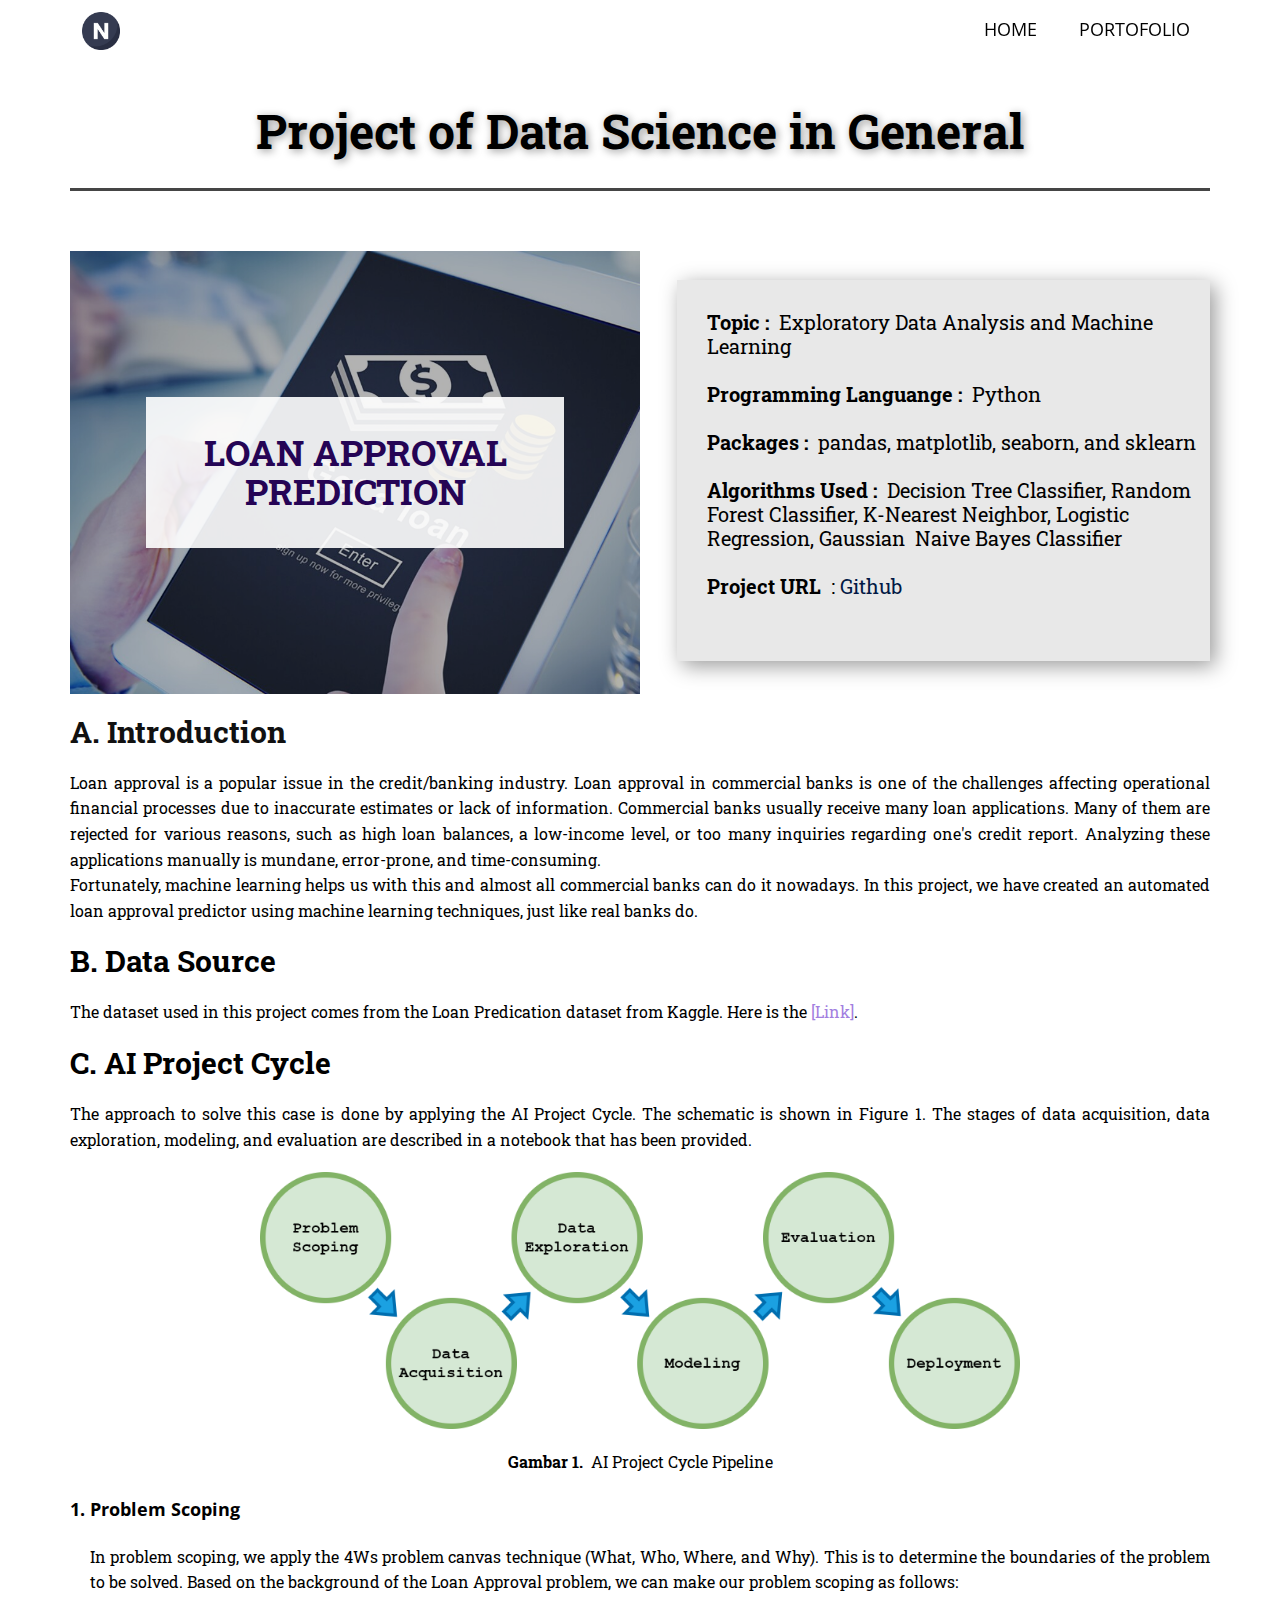
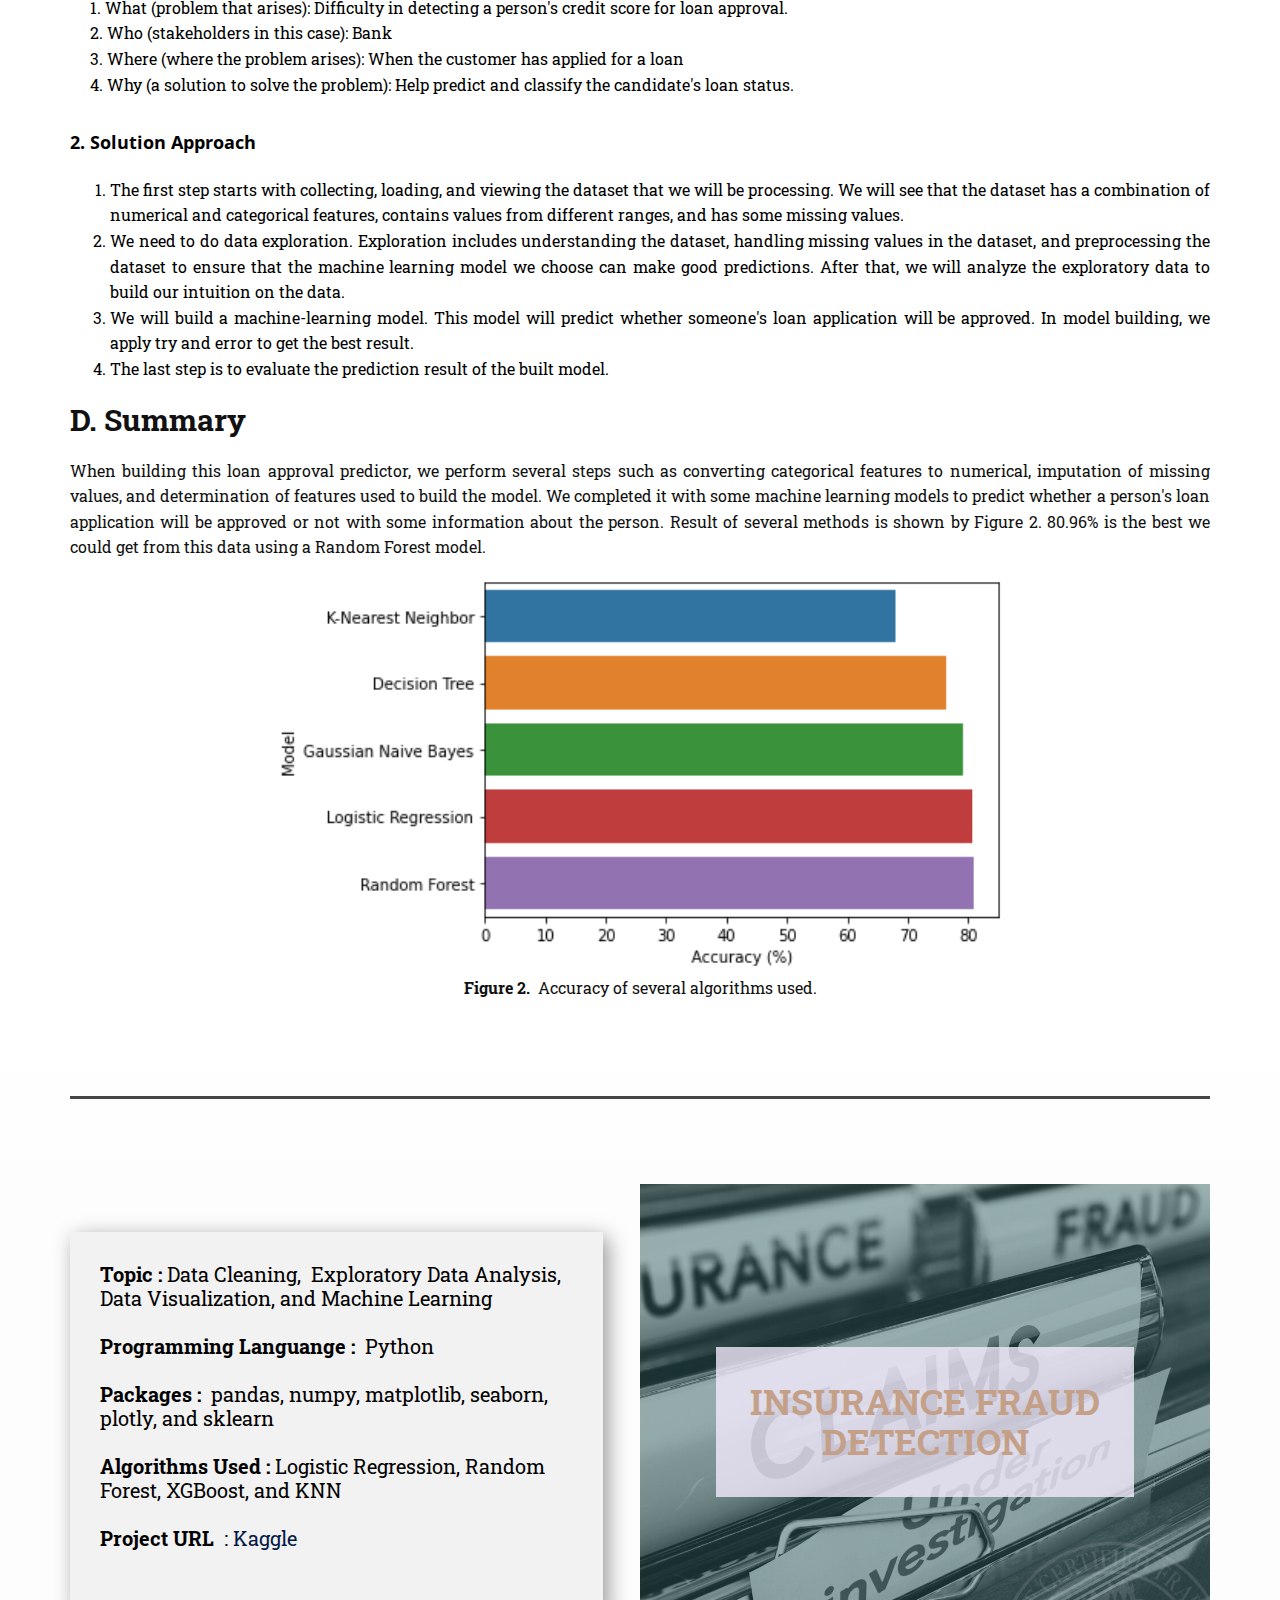
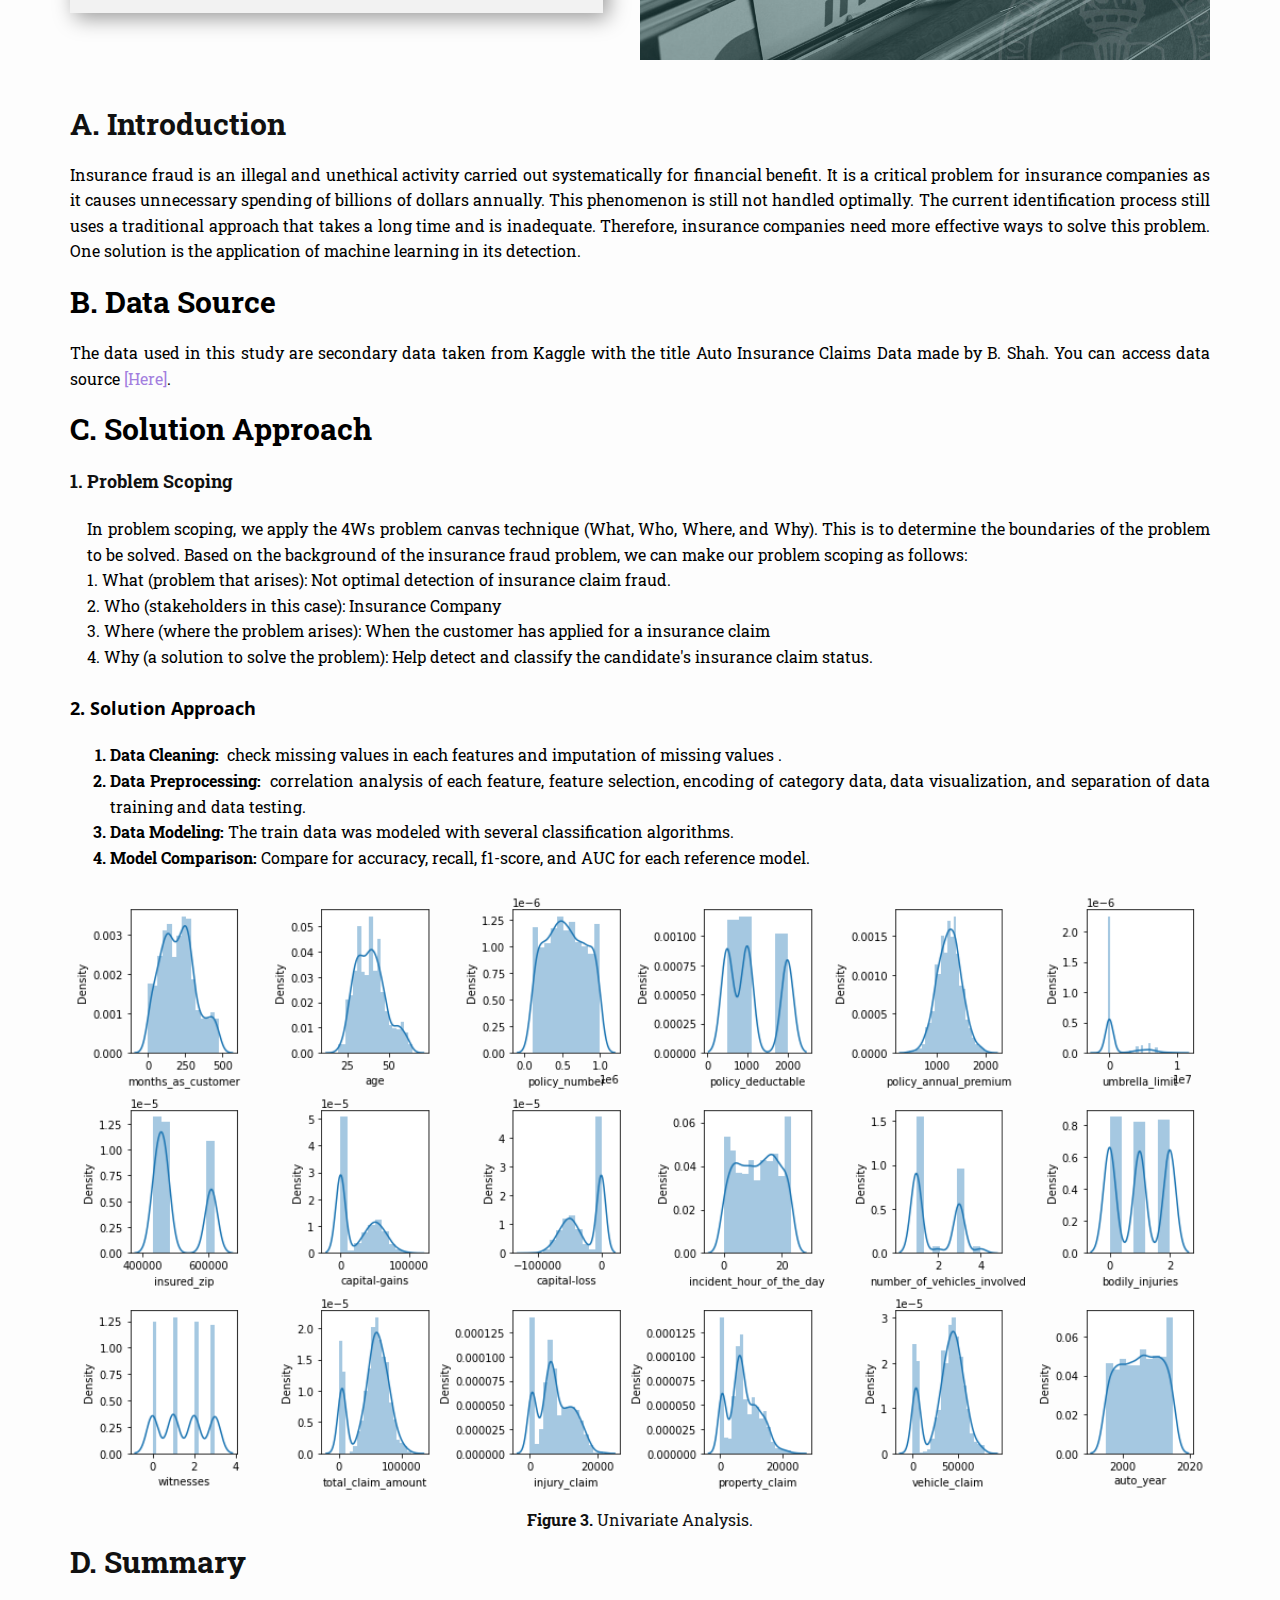
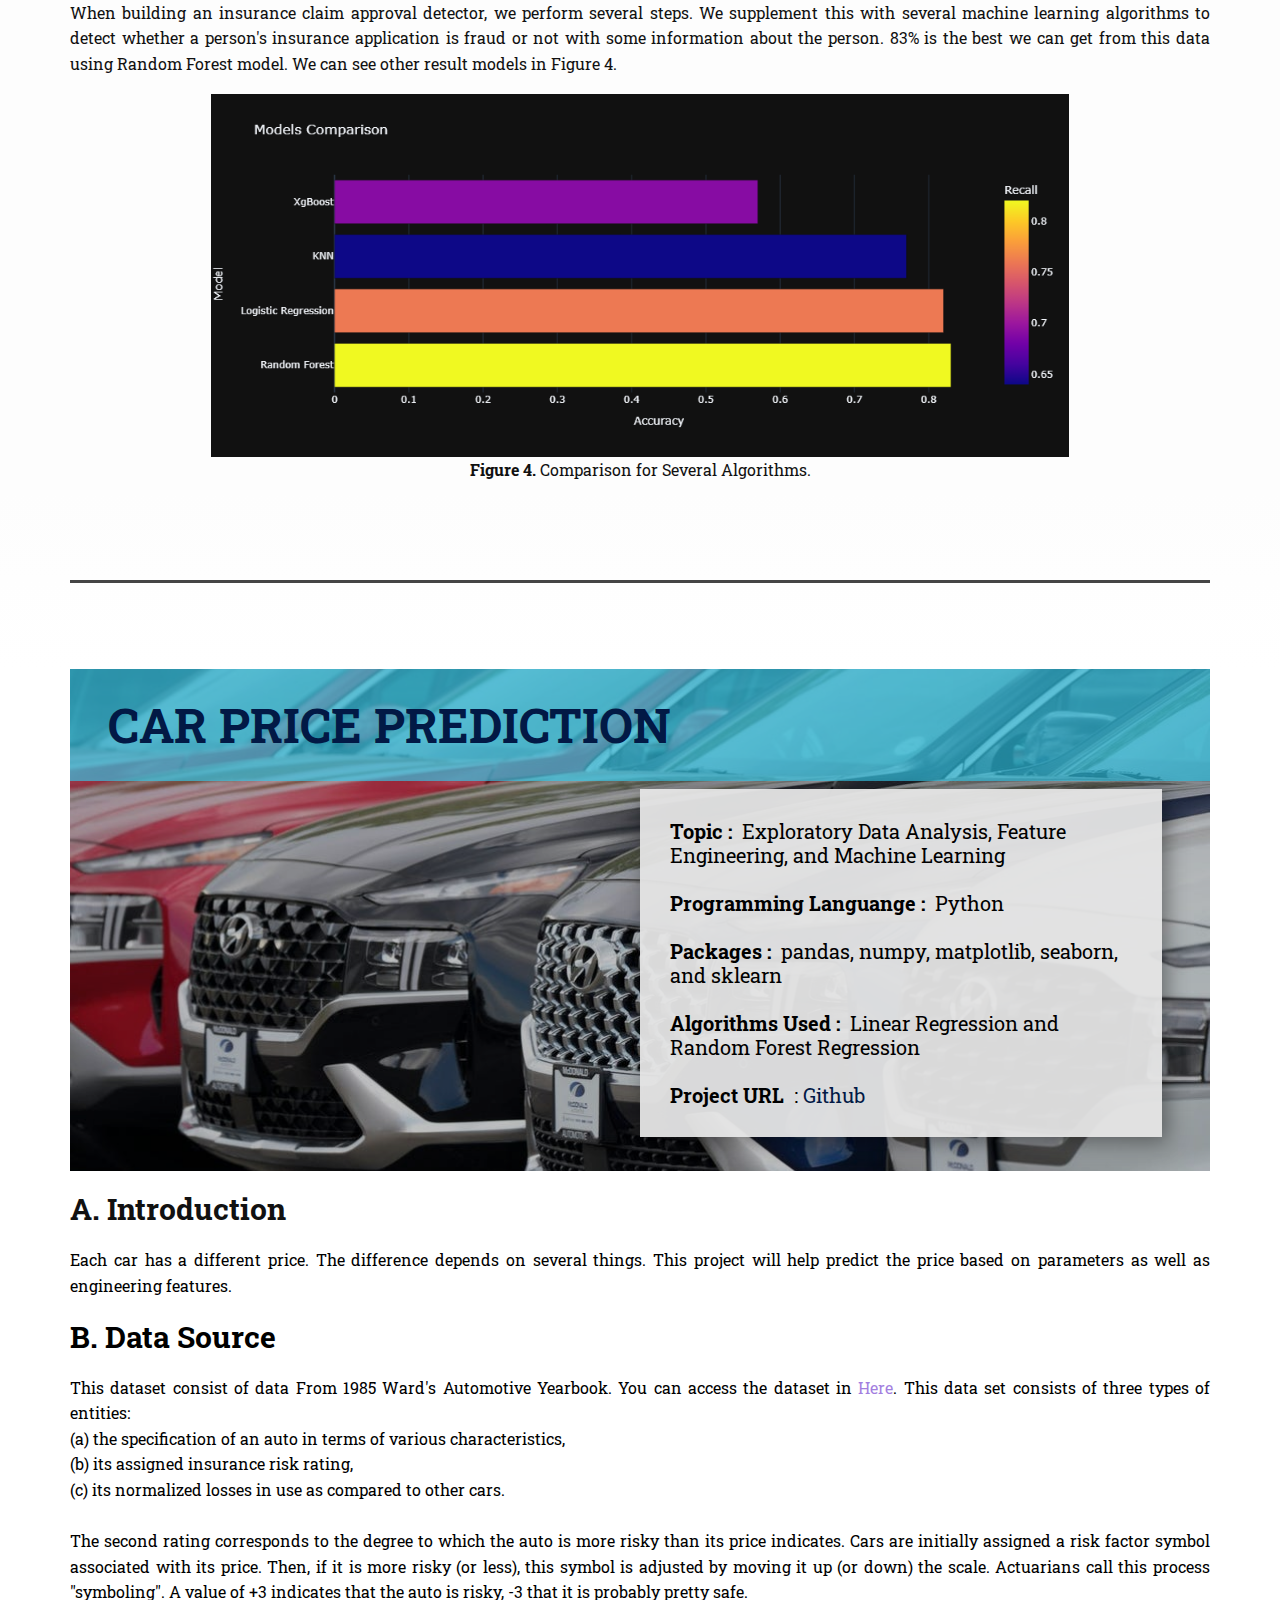
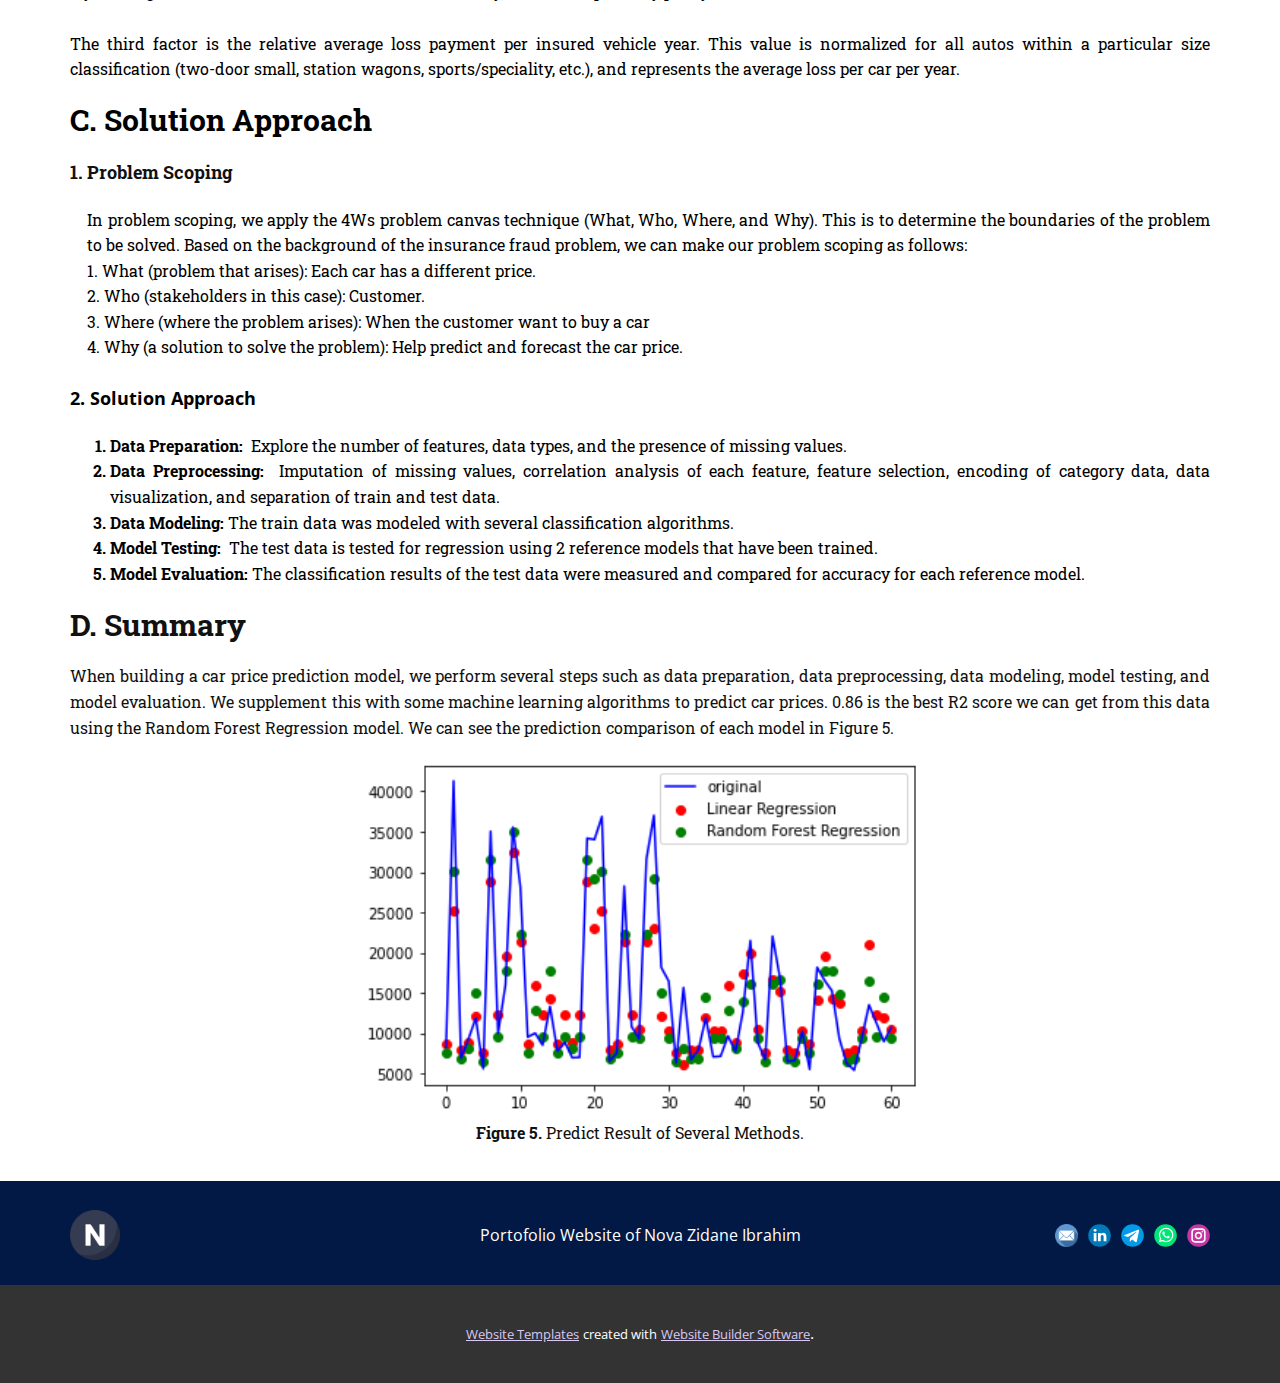
<file: Data-Science-in-General.html>
<!DOCTYPE html>
<html style="font-size: 16px;" lang="en"><head>
    <meta name="viewport" content="width=device-width, initial-scale=1.0">
    <meta charset="utf-8">
    <meta name="keywords" content="Loan Approval Prediction, Insurance Fraud Detection, Car Price Forecasting">
    <meta name="description" content="">
    <title>Data Science in General</title>
    <link rel="stylesheet" href="nicepage.css" media="screen">
<link rel="stylesheet" href="Data-Science-in-General.css" media="screen">
    <script class="u-script" type="text/javascript" src="jquery.js" defer=""></script>
    <script class="u-script" type="text/javascript" src="nicepage.js" defer=""></script>
    <meta name="generator" content="Nicepage 5.19.3, nicepage.com">
    <link rel="icon" href="images/favicon.png">
    <link id="u-theme-google-font" rel="stylesheet" href="https://fonts.googleapis.com/css?family=Raleway:100,100i,200,200i,300,300i,400,400i,500,500i,600,600i,700,700i,800,800i,900,900i|Open+Sans:300,300i,400,400i,500,500i,600,600i,700,700i,800,800i">
    <link id="u-page-google-font" rel="stylesheet" href="https://fonts.googleapis.com/css?family=Roboto+Slab:100,200,300,400,500,600,700,800,900">
    
    
    
    
    
    
    
    
    
    
    
    <script type="application/ld+json">{
		"@context": "http://schema.org",
		"@type": "Organization",
		"name": "My_Portofolio",
		"logo": "images/9129384.png?rand=c9ca",
		"sameAs": [
				"mailto:novazidanei@gmail.com",
				"https://www.linkedin.com/in/nova-zidane-ibrahim/",
				"https://t.me/Zidane0811",
				"https://wa.me/6281391445504",
				"https://instagram.com/ibrzidan"
		]
}</script>
    <meta name="theme-color" content="#a37fdf">
    <meta property="og:title" content="Data Science in General">
    <meta property="og:description" content="">
    <meta property="og:type" content="website">
  <meta data-intl-tel-input-cdn-path="intlTelInput/"></head>
  <body data-path-to-root="./" class="u-body u-overlap u-overlap-transparent u-xl-mode" data-lang="en"><header class="u-clearfix u-header u-sticky u-sticky-19c7 u-header" id="sec-d402"><div class="u-clearfix u-sheet u-sheet-1">
        <nav class="u-menu u-menu-one-level u-offcanvas u-menu-1" data-responsive-from="MD">
          <div class="menu-collapse" style="font-size: 1.125rem; letter-spacing: 0px; text-transform: uppercase; font-weight: 400;">
            <a class="u-button-style u-custom-active-border-color u-custom-active-color u-custom-border u-custom-border-color u-custom-borders u-custom-color u-custom-hover-border-color u-custom-hover-color u-custom-left-right-menu-spacing u-custom-padding-bottom u-custom-text-active-color u-custom-text-color u-custom-text-hover-color u-custom-text-shadow u-custom-top-bottom-menu-spacing u-nav-link u-text-active-palette-1-base u-text-hover-palette-2-base" href="#">
              <svg class="u-svg-link" viewBox="0 0 24 24"><use xmlns:xlink="http://www.w3.org/1999/xlink" xlink:href="#menu-hamburger"></use></svg>
              <svg class="u-svg-content" version="1.1" id="menu-hamburger" viewBox="0 0 16 16" x="0px" y="0px" xmlns:xlink="http://www.w3.org/1999/xlink" xmlns="http://www.w3.org/2000/svg"><g><rect y="1" width="16" height="2"></rect><rect y="7" width="16" height="2"></rect><rect y="13" width="16" height="2"></rect>
</g></svg>
            </a>
          </div>
          <div class="u-custom-menu u-nav-container">
            <ul class="u-custom-font u-nav u-spacing-2 u-text-font u-unstyled u-nav-1"><li class="u-nav-item"><a class="u-active-palette-1-light-1 u-border-active-palette-1-base u-border-hover-palette-1-light-1 u-border-no-left u-border-no-right u-border-no-top u-button-style u-hover-palette-5-base u-nav-link u-text-active-custom-color-2 u-text-black u-text-hover-palette-1-base" href="Home.html" rel="nofollow" style="padding: 10px 20px;">Home</a>
</li><li class="u-nav-item"><a class="u-active-palette-1-light-1 u-border-active-palette-1-base u-border-hover-palette-1-light-1 u-border-no-left u-border-no-right u-border-no-top u-button-style u-hover-palette-5-base u-nav-link u-text-active-custom-color-2 u-text-black u-text-hover-palette-1-base" href="Home.html#sec-a971" style="padding: 10px 20px;">Portofolio</a>
</li></ul>
          </div>
          <div class="u-custom-menu u-nav-container-collapse">
            <div class="u-black u-container-style u-inner-container-layout u-opacity u-opacity-95 u-sidenav">
              <div class="u-inner-container-layout u-sidenav-overflow">
                <div class="u-menu-close"></div>
                <ul class="u-align-center u-nav u-popupmenu-items u-unstyled u-nav-2"><li class="u-nav-item"><a class="u-button-style u-nav-link" href="Home.html" rel="nofollow">Home</a>
</li><li class="u-nav-item"><a class="u-button-style u-nav-link" href="Home.html#sec-a971">Portofolio</a>
</li></ul>
              </div>
            </div>
            <div class="u-black u-menu-overlay u-opacity u-opacity-70"></div>
          </div>
        </nav><span class="u-file-icon u-icon u-icon-1" data-href="Home.html"><img src="images/9129384.png" alt=""></span>
      </div><style class="u-sticky-style" data-style-id="4ca5">.u-sticky-fixed.u-sticky-4ca5:before, .u-body.u-sticky-fixed .u-sticky-4ca5:before {
borders: top right bottom left !important
}</style></header>
    <section class="u-align-center u-clearfix u-section-1" id="sec-e85d">
      <div class="u-clearfix u-sheet u-sheet-1">
        <h1 class="u-custom-font u-font-roboto-slab u-text u-text-black u-text-default u-text-1">Project of Data Science in General</h1>
        <div class="u-border-3 u-border-grey-dark-1 u-expanded-width u-line u-line-horizontal u-line-1"></div>
      </div>
    </section>
    <section class="u-clearfix u-section-2" id="sec-ec4e">
      <div class="u-clearfix u-sheet u-sheet-1">
        <img class="u-expanded-height u-image u-image-1" src="images/featured-image.jpg" data-image-width="1280" data-image-height="720">
        <div class="u-container-style u-expanded-width-xs u-group u-opacity u-opacity-90 u-white u-group-1">
          <div class="u-container-layout u-container-layout-1">
            <h1 class="u-align-center u-custom-font u-font-roboto-slab u-text u-text-default u-text-palette-5-base u-text-1">LOAN APPROVAL PREDICTION</h1>
          </div>
        </div>
        <div class="u-container-style u-expanded-width-xs u-grey-10 u-group u-opacity u-opacity-90 u-shape-rectangle u-group-2">
          <div class="u-container-layout u-valign-middle-lg u-valign-middle-md u-valign-middle-sm u-valign-middle-xs u-container-layout-2">
            <h5 class="u-custom-font u-font-roboto-slab u-text u-text-black u-text-2">Topic :&nbsp;<span style="font-weight: 400;"> Exploratory Data Analysis and Machine Learning</span>
              <br>
              <br>
              <span style="font-weight: 400;">
                <span style="font-weight: 700;"> Programming Languange :&nbsp;<span style="font-weight: 400;"> Python</span>
                </span>
              </span>
              <br>
              <br>Packages :&nbsp;<span style="font-weight: 400;"> pandas, matplotlib, seaborn, and sklearn</span>
              <br>
              <br>
              <span style="font-weight: 400;"></span> Algorithms Used :&nbsp;<span style="font-weight: 400;"> Decision Tree Classifier, Random Forest Classifier, K-Nearest Neighbor, Logistic Regression, Gaussian&nbsp;</span>
              <span style="font-weight: 400;">Naive Bayes Classifier</span>
              <br>
              <br>
              <span style="font-weight: 400;">
                <span style="font-weight: 700;"> Project URL&nbsp;<span style="font-weight: 400;"> : <a href="https://github.com/novazi/prediction-loan-approval" class="u-active-none u-border-none u-btn u-button-link u-button-style u-hover-none u-none u-text-custom-color-2 u-btn-1" target="_blank">Github</a>
                  </span>
                </span>
              </span>
              <br>
            </h5>
          </div>
        </div>
      </div>
    </section>
    <section class="u-clearfix u-white u-section-3" id="sec-2972">
      <div class="u-clearfix u-sheet u-sheet-1">
        <h3 class="u-custom-font u-font-roboto-slab u-text u-text-default u-text-1">A. Introduction</h3>
        <p class="u-align-justify u-custom-font u-font-roboto-slab u-text u-text-black u-text-default u-text-2"> Loan approval is a popular issue in the credit/banking industry. Loan approval in commercial banks is one of the challenges affecting operational financial processes due to inaccurate estimates or lack of information. Commercial banks usually receive many loan applications. Many of them are rejected for various reasons, such as high loan balances, a low-income level, or too many inquiries regarding one's credit report. Analyzing these applications manually is mundane, error-prone, and time-consuming.<br>Fortunately, machine learning helps us with this and almost all commercial banks can do it nowadays. In this project, we have created an automated loan approval predictor using machine learning techniques, just like real banks do.
        </p>
        <h3 class="u-custom-font u-font-roboto-slab u-text u-text-black u-text-default u-text-3">B. Data Source</h3>
        <p class="u-custom-font u-font-roboto-slab u-text u-text-black u-text-default u-text-4"> The dataset used in this project comes from the Loan Predication dataset from Kaggle. Here is the&nbsp;<a href="https://www.kaggle.com/ninzaami/loan-predication/home" class="u-active-none u-border-none u-btn u-button-link u-button-style u-hover-none u-none u-text-palette-1-base u-btn-1" target="_blank">[Link]</a>.
        </p>
        <h3 class="u-custom-font u-font-roboto-slab u-text u-text-black u-text-default u-text-5">C. AI Project Cycle</h3>
        <p class="u-align-justify u-custom-font u-font-roboto-slab u-text u-text-black u-text-default u-text-6"> The approach to solve this case is done by applying the AI Project Cycle. The schematic is shown in Figure 1. The stages of data acquisition, data exploration, modeling, and evaluation are described in a notebook that has been provided.</p>
        <img class="u-image u-image-contain u-image-default u-image-1" src="images/AI_Project_Cycle.png" alt="" data-image-width="1934" data-image-height="654">
        <p class="u-align-justify u-custom-font u-font-roboto-slab u-text u-text-black u-text-default u-text-7">Gambar 1.&nbsp;<b>
            <span style="font-weight: 400;">AI Project Cycle Pipeline</span></b>
        </p>
        <p class="u-align-justify u-text u-text-black u-text-8">1. Problem Scoping</p>
        <p class="u-align-justify u-custom-font u-font-roboto-slab u-text u-text-black u-text-9"> In problem scoping, we apply the 4Ws problem canvas technique (What, Who, Where, and Why). This is to determine the boundaries of the problem to be solved. Based on the background of the Loan Approval problem, we can make our problem scoping as follows:<br>1. What (problem that arises): Difficulty in detecting a person's credit score for loan approval.<br>2. Who (stakeholders in this case): Bank<br>3. Where (where the problem arises): When the customer has applied for a loan<br>4. Why (a solution to solve the problem): Help predict and classify the candidate's loan status.
        </p>
        <p class="u-align-justify u-text u-text-black u-text-10">2. Solution Approach</p>
        <ol class="u-align-justify u-custom-font u-font-roboto-slab u-text u-text-black u-text-11">
          <li>The first step starts with collecting, loading, and viewing the dataset that we will be processing. We will see that the dataset has a combination of numerical and categorical features, contains values from different ranges, and has some missing values.<br>
          </li>
          <li>We need to do data exploration. Exploration includes understanding the dataset, handling missing values in the dataset, and preprocessing the dataset to ensure that the machine learning model we choose can make good predictions. After that, we will analyze the exploratory data to build our intuition on the data.</li>
          <li>We will build a machine-learning model. This model will predict whether someone's loan application will be approved. In model building, we apply try and error to get the best result.</li>
          <li>The last step is to evaluate the prediction result of the built model.</li>
        </ol>
        <h3 class="u-align-justify u-custom-font u-font-roboto-slab u-text u-text-12">D. Summary</h3>
        <p class="u-align-justify u-custom-font u-font-roboto-slab u-text u-text-13"> When building this loan approval predictor, we perform several steps such as converting categorical features to numerical, imputation of missing values, and determination of features used to build the model. We completed it with some machine learning models to predict whether a person's loan application will be approved or not with some information about the person. Result of several methods is shown by Figure 2. 80.96% is the best we could get from this data using a Random Forest model.</p>
        <img class="u-expanded-width u-image u-image-contain u-image-default u-image-2" src="images/output3.png" alt="" data-image-width="481" data-image-height="262">
        <p class="u-align-center u-custom-font u-font-roboto-slab u-text u-text-14">Figure 2.&nbsp;<span style="font-weight: 400;"> Accuracy of several algorithms used.</span>
        </p>
      </div>
    </section>
    <section class="u-align-center u-clearfix u-gradient u-section-4" id="sec-53ef">
      <div class="u-clearfix u-sheet u-sheet-1">
        <div class="u-border-3 u-border-grey-dark-1 u-expanded-width u-line u-line-horizontal u-line-1"></div>
      </div>
    </section>
    <section class="u-clearfix u-custom-color-5 u-section-5" id="sec-7b91">
      <div class="u-clearfix u-sheet u-sheet-1">
        <img class="custom-expanded u-image u-image-1" src="images/red-flags-insurance-fraud-covid-19.jpg" data-image-width="1000" data-image-height="1000">
        <div class="u-container-style u-group u-opacity u-opacity-80 u-palette-5-light-3 u-group-1">
          <div class="u-container-layout u-valign-middle u-container-layout-1">
            <h1 class="u-align-center u-custom-font u-font-roboto-slab u-text u-text-custom-color-1 u-text-default u-text-1">INSURANCE FRAUD DETECTION</h1>
          </div>
        </div>
        <div class="custom-expanded u-align-left u-container-style u-grey-10 u-group u-opacity u-opacity-45 u-shape-rectangle u-group-2">
          <div class="u-container-layout u-valign-middle-lg u-valign-middle-md u-valign-middle-sm u-valign-middle-xs u-container-layout-2">
            <h5 class="u-custom-font u-font-roboto-slab u-text u-text-black u-text-2">Topic : <span style="font-weight: 400;">Data Cleaning,&nbsp;</span>
              <span style="font-weight: 400;">Exploratory Data Analysis,&nbsp;</span>
              <span style="font-weight: 400;"> Data Visualization, and Machine Learning</span>
              <br>
              <br>
              <span style="font-weight: 400;">
                <span style="font-weight: 700;"> Programming Languange :&nbsp;<span style="font-weight: 400;"> Python</span>
                </span>
              </span>
              <br>
              <br>Packages :&nbsp;<span style="font-weight: 400;"> pandas, numpy, matplotlib, seaborn, plotly, and sklearn</span>
              <br>
              <br>
              <span style="font-weight: 400;"></span> Algorithms Used :&nbsp;<span style="font-weight: 400;">Logistic Regression, Random Forest, XGBoost, and KNN</span>
              <br>
              <br>
              <span style="font-weight: 400;">
                <span style="font-weight: 700;"> Project URL&nbsp;<span style="font-weight: 400;"> : <a href="https://www.kaggle.com/code/zidaneibrahim/fraud-insurance-prediction" class="u-active-none u-border-none u-btn u-button-link u-button-style u-hover-none u-none u-text-custom-color-2 u-btn-1" target="_blank">Kaggle</a>
                  </span>
                </span>
              </span>
              <br>
            </h5>
          </div>
        </div>
      </div>
    </section>
    <section class="u-clearfix u-custom-color-5 u-section-6" id="sec-f6af">
      <div class="u-clearfix u-sheet u-sheet-1">
        <h3 class="u-custom-font u-font-roboto-slab u-text u-text-default u-text-1">A. Introduction</h3>
        <p class="u-align-justify u-custom-font u-font-roboto-slab u-text u-text-black u-text-default-lg u-text-default-md u-text-default-xl u-text-2">Insurance fraud is an illegal and unethical activity carried out systematically for financial benefit. It is a critical problem for insurance companies as it causes unnecessary spending of billions of dollars annually. This phenomenon is still not handled optimally. The current identification process still uses a traditional approach that takes a long time and is inadequate. Therefore, insurance companies need more effective ways to solve this problem. One solution is the application of machine learning in its detection.</p>
        <h3 class="u-custom-font u-font-roboto-slab u-text u-text-black u-text-default u-text-3">B. Data Source</h3>
        <p class="u-align-justify u-custom-font u-font-roboto-slab u-text u-text-black u-text-4"> The data used in this study are secondary data taken from Kaggle with the title Auto Insurance Claims Data made by B. Shah. You can access data source <a href="http://www.kaggle.com/buntyshah/auto-insurance-claims-data" class="u-active-none u-border-none u-btn u-button-link u-button-style u-hover-none u-none u-text-palette-1-base u-btn-1" target="_blank">[Here]</a>.
        </p>
        <h3 class="u-custom-font u-font-roboto-slab u-text u-text-black u-text-default u-text-5">C. Solution Approach</h3>
        <p class="u-align-justify u-custom-font u-font-roboto-slab u-text u-text-6">1. Problem Scoping</p>
        <p class="u-align-justify u-custom-font u-font-roboto-slab u-text u-text-black u-text-7"> In problem scoping, we apply the 4Ws problem canvas technique (What, Who, Where, and Why). This is to determine the boundaries of the problem to be solved. Based on the background of the insurance fraud problem, we can make our problem scoping as follows:<br>1. What (problem that arises): ​​Not optimal detection of insurance claim fraud.<br>2. Who (stakeholders in this case): Insurance Company<br>3. Where (where the problem arises): When the customer has applied for a insurance claim<br>4. Why (a solution to solve the problem): Help detect and classify the candidate's insurance claim status.<br>
        </p>
        <p class="u-align-justify u-text u-text-black u-text-8">2. Solution Approach</p>
        <ol class="u-align-justify u-custom-font u-font-roboto-slab u-text u-text-black u-text-9">
          <li>Data Cleaning:&nbsp;<span style="font-weight: 400;"> check missing values in each features and imputation of missing values</span>
            <span style="font-weight: 400;">.</span>
          </li>
          <li> Data Preprocessing:&nbsp;<span style="font-weight: 400;"></span>
            <span style="font-weight: 400;">correlation analysis of each feature, feature selection, encoding of category data, data visualization, and separation of data training and data testing.</span>
            <br>
          </li>
          <li>Data Modeling:&nbsp;<span style="font-weight: 400;">The train data was modeled with several classification algorithms.</span>
          </li>
          <li>Model Comparison:<span style="font-weight: 400;">&nbsp;Compare for accuracy, recall, f1-score, and AUC for each reference model.</span>
          </li>
        </ol>
        <img class="u-expanded-width u-image u-image-contain u-image-default u-image-1" src="images/output4.png" alt="" data-image-width="1072" data-image-height="568">
        <p class="u-align-center u-custom-font u-font-roboto-slab u-text u-text-10">Figure 3. <span style="font-weight: 400;">Univariate Analysis.</span>
        </p>
        <h3 class="u-align-justify u-custom-font u-font-roboto-slab u-text u-text-11">D. Summary</h3>
        <p class="u-align-justify u-custom-font u-font-roboto-slab u-text u-text-12"> When building an insurance claim approval detector, we perform several steps. We supplement this with several machine learning algorithms to detect whether a person's insurance application is fraud or not with some information about the person. 83% is the best we can get from this data using Random Forest model. We can see other result models in Figure 4.</p>
        <img class="u-image u-image-contain u-image-default u-image-2" src="images/newplot.png" alt="" data-image-width="1063" data-image-height="450">
        <p class="u-align-center u-custom-font u-font-roboto-slab u-text u-text-13">
          <span style="font-weight: 700;">Figure 4. </span>Comparison for Several Algorithms.
        </p>
      </div>
    </section>
    <section class="u-align-center u-clearfix u-gradient u-section-7" id="sec-4cf0">
      <div class="u-clearfix u-sheet u-sheet-1">
        <div class="u-border-3 u-border-grey-dark-1 u-expanded-width u-line u-line-horizontal u-line-1"></div>
      </div>
    </section>
    <section class="u-clearfix u-section-8" id="sec-24ee">
      <div class="u-clearfix u-sheet u-sheet-1">
        <img class="u-absolute-hcenter-sm u-absolute-hcenter-xs u-expanded u-image u-image-1" src="images/50.jpeg" data-image-width="1136" data-image-height="852">
        <div class="u-container-style u-group u-opacity u-opacity-65 u-palette-4-base u-group-1">
          <div class="u-container-layout u-container-layout-1">
            <h1 class="u-align-center u-custom-font u-font-roboto-slab u-text u-text-custom-color-2 u-text-default u-text-1">CAR PRICE PREDICTION</h1>
          </div>
        </div>
        <div class="custom-expanded u-container-style u-grey-10 u-group u-opacity u-opacity-95 u-shape-rectangle u-group-2">
          <div class="u-container-layout u-container-layout-2">
            <h5 class="u-custom-font u-font-roboto-slab u-text u-text-black u-text-2">Topic :&nbsp;<span style="font-weight: 400;">&nbsp;Exploratory Data Analysis, Feature Engineering, and Machine Learning</span>
              <br>
              <br>
              <span style="font-weight: 400;">
                <span style="font-weight: 700;"> Programming Languange :&nbsp;<span style="font-weight: 400;"> Python</span>
                </span>
              </span>
              <br>
              <br>Packages :&nbsp;<span style="font-weight: 400;"> pandas, numpy, matplotlib, seaborn, and sklearn</span>
              <br>
              <br>
              <span style="font-weight: 400;"></span> Algorithms Used :&nbsp;<span style="font-weight: 400;"> Linear Regression and Random Forest Regression</span>
              <br>
              <br>
              <span style="font-weight: 400;">
                <span style="font-weight: 700;"> Project URL&nbsp;<span style="font-weight: 400;"> : <a href="https://github.com/novazi/automobile-price-prediction" class="u-active-none u-border-none u-btn u-button-link u-button-style u-hover-none u-none u-text-custom-color-2 u-btn-1" target="_blank">Github</a>
                  </span>
                </span>
              </span>
              <br>
            </h5>
          </div>
        </div>
      </div>
    </section>
    <section class="u-clearfix u-white u-section-9" id="carousel_ef4e">
      <div class="u-clearfix u-sheet u-sheet-1">
        <h3 class="u-custom-font u-font-roboto-slab u-text u-text-default u-text-1">A. Introduction</h3>
        <p class="u-align-justify u-custom-font u-font-roboto-slab u-text u-text-black u-text-2"> Each car has a different price. The difference depends on several things. This project will help predict the price based on parameters as well as engineering features.</p>
        <h3 class="u-custom-font u-font-roboto-slab u-text u-text-black u-text-default u-text-3">B. Data Source</h3>
        <p class="u-align-justify u-custom-font u-font-roboto-slab u-text u-text-black u-text-4"> This dataset consist of data From 1985 Ward's Automotive Yearbook. You can access the dataset in <a href="https://www.kaggle.com/datasets/toramky/automobile-dataset" class="u-active-none u-border-none u-btn u-button-link u-button-style u-hover-none u-none u-text-palette-1-base u-btn-1">Here</a>. This data set consists of three types of entities:&nbsp;<br>(a) the specification of an auto in terms of various characteristics,&nbsp;<br>(b) its assigned insurance risk rating,&nbsp;<br>(c) its normalized losses in use as compared to other cars.<br>
          <br>The second rating corresponds to the degree to which the auto is more risky than its price indicates. Cars are initially assigned a risk factor symbol associated with its price. Then, if it is more risky (or less), this symbol is adjusted by moving it up (or down) the scale. Actuarians call this process "symboling". A value of +3 indicates that the auto is risky, -3 that it is probably pretty safe.<br>
          <br>The third factor is the relative average loss payment per insured vehicle year. This value is normalized for all autos within a particular size classification (two-door small, station wagons, sports/speciality, etc.), and represents the average loss per car per year.
        </p>
        <h3 class="u-custom-font u-font-roboto-slab u-text u-text-black u-text-default u-text-5">C. Solution Approach</h3>
        <p class="u-align-justify u-custom-font u-font-roboto-slab u-text u-text-6">1. Problem Scoping</p>
        <p class="u-align-justify u-custom-font u-font-roboto-slab u-text u-text-black u-text-7"> In problem scoping, we apply the 4Ws problem canvas technique (What, Who, Where, and Why). This is to determine the boundaries of the problem to be solved. Based on the background of the insurance fraud problem, we can make our problem scoping as follows:<br>1. What (problem that arises): ​Each car has a different price.<br>2. Who (stakeholders in this case): ​Customer.<br>3. Where (where the problem arises): When the customer&nbsp;want to buy a car<br>4. Why (a solution to solve the problem): Help predict and forecast the car price.<br>
        </p>
        <p class="u-align-justify u-text u-text-black u-text-8">2. Solution Approach</p>
        <ol class="u-align-justify u-custom-font u-font-roboto-slab u-text u-text-black u-text-9">
          <li>Data Preparation:&nbsp;<span style="font-weight: 400;"></span>
            <span style="font-weight: 400;">Explore the number of features, data types, and the presence of missing values.</span>
          </li>
          <li> Data Preprocessing:&nbsp;<span style="font-weight: 400;"></span>
            <span style="font-weight: 400;">Imputation of missing values, correlation analysis of each feature, feature selection, encoding of category data, data visualization, and separation of train and test data.</span>
            <br>
          </li>
          <li>Data Modeling:&nbsp;<span style="font-weight: 400;">The train data was modeled with several classification algorithms.</span>
          </li>
          <li>Model Testing:&nbsp;<span style="font-weight: 400;"></span>
            <span style="font-weight: 400;">The test data is tested for regression using 2 reference models that have been trained.</span>
          </li>
          <li>Model Evaluation:<span style="font-weight: 400;"> The classification results of the test data were measured and compared for accuracy for each reference model.</span>
          </li>
        </ol>
        <h3 class="u-align-justify u-custom-font u-font-roboto-slab u-text u-text-10">D. Summary</h3>
        <p class="u-align-justify u-custom-font u-font-roboto-slab u-text u-text-11"> When building a car price prediction model, we perform several steps such as data preparation, data preprocessing, data modeling, model testing, and model evaluation. We supplement this with some machine learning algorithms to predict car prices. 0.86 is the best R2 score we can get from this data using the Random Forest Regression model. We can see the prediction comparison of each model in Figure 5.</p>
        <img class="u-expanded-width u-image u-image-contain u-image-default u-image-1" src="images/output2.png" alt="" data-image-width="387" data-image-height="248">
        <p class="u-align-center u-custom-font u-font-roboto-slab u-text u-text-12">
          <span style="font-weight: 700;">Figure 5. </span>Predict Result of Several Methods.
        </p>
      </div>
    </section>
    
    
    
    <footer class="u-align-center-md u-align-center-sm u-align-center-xs u-clearfix u-custom-color-2 u-footer" id="sec-6d3f"><div class="u-clearfix u-sheet u-sheet-1">
        <a href="Home.html" class="u-image u-logo u-image-1" data-image-width="128" data-image-height="128" title="Home">
          <img src="images/9129384.png?rand=c9ca" class="u-logo-image u-logo-image-1">
        </a>
        <p class="u-align-center-lg u-align-center-md u-align-center-xl u-text u-text-1">Portofolio Website of Nova Zidane Ibrahim</p>
        <div class="u-align-left u-social-icons u-spacing-10 u-social-icons-1">
          <a class="u-social-url" target="_blank" data-type="Email" title="Email" href="mailto:novazidanei@gmail.com"><span class="u-file-icon u-icon u-social-email u-social-icon u-icon-1"><img src="images/552486.png" alt=""></span>
          </a>
          <a class="u-social-url" title="linkedin" target="_blank" href="https://www.linkedin.com/in/nova-zidane-ibrahim/"><span class="u-icon u-social-icon u-social-linkedin u-icon-2"><svg class="u-svg-link" preserveAspectRatio="xMidYMin slice" viewBox="0 0 112 112" style=""><use xmlns:xlink="http://www.w3.org/1999/xlink" xlink:href="#svg-4099"></use></svg><svg class="u-svg-content" viewBox="0 0 112 112" x="0" y="0" id="svg-4099"><circle fill="currentColor" cx="56.1" cy="56.1" r="55"></circle><path fill="#FFFFFF" d="M41.3,83.7H27.9V43.4h13.4V83.7z M34.6,37.9L34.6,37.9c-4.6,0-7.5-3.1-7.5-7c0-4,3-7,7.6-7s7.4,3,7.5,7
      C42.2,34.8,39.2,37.9,34.6,37.9z M89.6,83.7H76.2V62.2c0-5.4-1.9-9.1-6.8-9.1c-3.7,0-5.9,2.5-6.9,4.9c-0.4,0.9-0.4,2.1-0.4,3.3v22.5
      H48.7c0,0,0.2-36.5,0-40.3h13.4v5.7c1.8-2.7,5-6.7,12.1-6.7c8.8,0,15.4,5.8,15.4,18.1V83.7z"></path></svg></span>
          </a>
          <a class="u-social-url" target="_blank" data-type="Telegram" title="Telegram" href="https://t.me/Zidane0811"><span class="u-icon u-social-icon u-social-telegram u-icon-3"><svg class="u-svg-link" preserveAspectRatio="xMidYMin slice" viewBox="0 0 112 112" style=""><use xmlns:xlink="http://www.w3.org/1999/xlink" xlink:href="#svg-4403"></use></svg><svg class="u-svg-content" viewBox="0 0 112 112" x="0" y="0" id="svg-4403"><circle fill="currentColor" cx="56.1" cy="56.1" r="55"></circle><path fill="#FFFFFF" d="M18.4,53.2l64.7-24.9c3-1.1,5.6,0.7,4.7,5.3l0,0l-11,51.8c-0.8,3.7-3,4.6-6.1,2.8L53.9,75.8l-8.1,7.8
	c-0.9,0.9-1.7,1.6-3.4,1.6l1.2-17l31.1-28c1.4-1.2-0.3-1.9-2.1-0.7L34.2,63.7l-16.6-5.2C14,57.4,14,54.9,18.4,53.2L18.4,53.2z"></path></svg></span>
          </a>
          <a class="u-social-url" target="_blank" data-type="Whatsapp" title="Whatsapp" href="https://wa.me/6281391445504"><span class="u-icon u-social-icon u-social-whatsapp u-icon-4"><svg class="u-svg-link" preserveAspectRatio="xMidYMin slice" viewBox="0 0 112 112" style=""><use xmlns:xlink="http://www.w3.org/1999/xlink" xlink:href="#svg-ecc5"></use></svg><svg class="u-svg-content" viewBox="0 0 112 112" x="0" y="0" id="svg-ecc5"><circle fill="currentColor" cx="56.1" cy="56.1" r="55"></circle><path fill="#FFFFFF" d="M83.8,28.3C77.2,21.7,68.4,18,59,18c-19.3,0-35.1,15.7-35.1,35.1c0,6.2,1.6,12.2,4.7,17.5l-5,18.2L42.2,84
	c5.1,2.8,10.9,4.3,16.8,4.3h0l0,0c19.3,0,35.1-15.7,35.1-35.1C94.1,43.8,90.5,35,83.8,28.3 M59,82.3L59,82.3
	c-5.2,0-10.4-1.4-14.9-4.1l-1.1-0.6l-11,2.9L35,69.8l-0.7-1.1c-2.9-4.6-4.5-10-4.5-15.5C29.8,37,42.9,24,59,24
	c7.8,0,15.1,3,20.6,8.6c5.5,5.5,8.5,12.8,8.5,20.6C88.2,69.2,75.1,82.3,59,82.3 M75,60.5c-0.9-0.4-5.2-2.6-6-2.9
	c-0.8-0.3-1.4-0.4-2,0.4s-2.3,2.9-2.8,3.4c-0.5,0.6-1,0.7-1.9,0.2c-0.9-0.4-3.7-1.4-7.1-4.4c-2.6-2.3-4.4-5.2-4.9-6.1
	c-0.5-0.9-0.1-1.4,0.4-1.8c0.4-0.4,0.9-1,1.3-1.5c0.4-0.5,0.6-0.9,0.9-1.5c0.3-0.6,0.1-1.1-0.1-1.5c-0.2-0.4-2-4.8-2.7-6.5
	c-0.7-1.7-1.4-1.5-2-1.5c-0.5,0-1.1,0-1.7,0c-0.6,0-1.5,0.2-2.3,1.1c-0.8,0.9-3.1,3-3.1,7.3c0,4.3,3.1,8.5,3.6,9.1
	c0.4,0.6,6.2,9.4,15,13.2c2.1,0.9,3.7,1.4,5,1.8c2.1,0.7,4,0.6,5.5,0.3c1.7-0.3,5.2-2.1,5.9-4.2c0.7-2,0.7-3.8,0.5-4.2
	C76.5,61.1,75.9,60.9,75,60.5"></path></svg></span>
          </a>
          <a class="u-social-url" title="instagram" target="_blank" href="https://instagram.com/ibrzidan"><span class="u-icon u-social-icon u-social-instagram u-icon-5"><svg class="u-svg-link" preserveAspectRatio="xMidYMin slice" viewBox="0 0 112 112" style=""><use xmlns:xlink="http://www.w3.org/1999/xlink" xlink:href="#svg-3fe3"></use></svg><svg class="u-svg-content" viewBox="0 0 112 112" x="0" y="0" id="svg-3fe3"><circle fill="currentColor" cx="56.1" cy="56.1" r="55"></circle><path fill="#FFFFFF" d="M55.9,38.2c-9.9,0-17.9,8-17.9,17.9C38,66,46,74,55.9,74c9.9,0,17.9-8,17.9-17.9C73.8,46.2,65.8,38.2,55.9,38.2
      z M55.9,66.4c-5.7,0-10.3-4.6-10.3-10.3c-0.1-5.7,4.6-10.3,10.3-10.3c5.7,0,10.3,4.6,10.3,10.3C66.2,61.8,61.6,66.4,55.9,66.4z"></path><path fill="#FFFFFF" d="M74.3,33.5c-2.3,0-4.2,1.9-4.2,4.2s1.9,4.2,4.2,4.2s4.2-1.9,4.2-4.2S76.6,33.5,74.3,33.5z"></path><path fill="#FFFFFF" d="M73.1,21.3H38.6c-9.7,0-17.5,7.9-17.5,17.5v34.5c0,9.7,7.9,17.6,17.5,17.6h34.5c9.7,0,17.5-7.9,17.5-17.5V38.8
      C90.6,29.1,82.7,21.3,73.1,21.3z M83,73.3c0,5.5-4.5,9.9-9.9,9.9H38.6c-5.5,0-9.9-4.5-9.9-9.9V38.8c0-5.5,4.5-9.9,9.9-9.9h34.5
      c5.5,0,9.9,4.5,9.9,9.9V73.3z"></path></svg></span>
          </a>
        </div>
      </div></footer>
    <section class="u-backlink u-clearfix u-grey-80">
      <a class="u-link" href="https://nicepage.com/website-templates" target="_blank">
        <span>Website Templates</span>
      </a>
      <p class="u-text">
        <span>created with</span>
      </p>
      <a class="u-link" href="" target="_blank">
        <span>Website Builder Software</span>
      </a>. 
    </section>
  
</body></html>
</file>
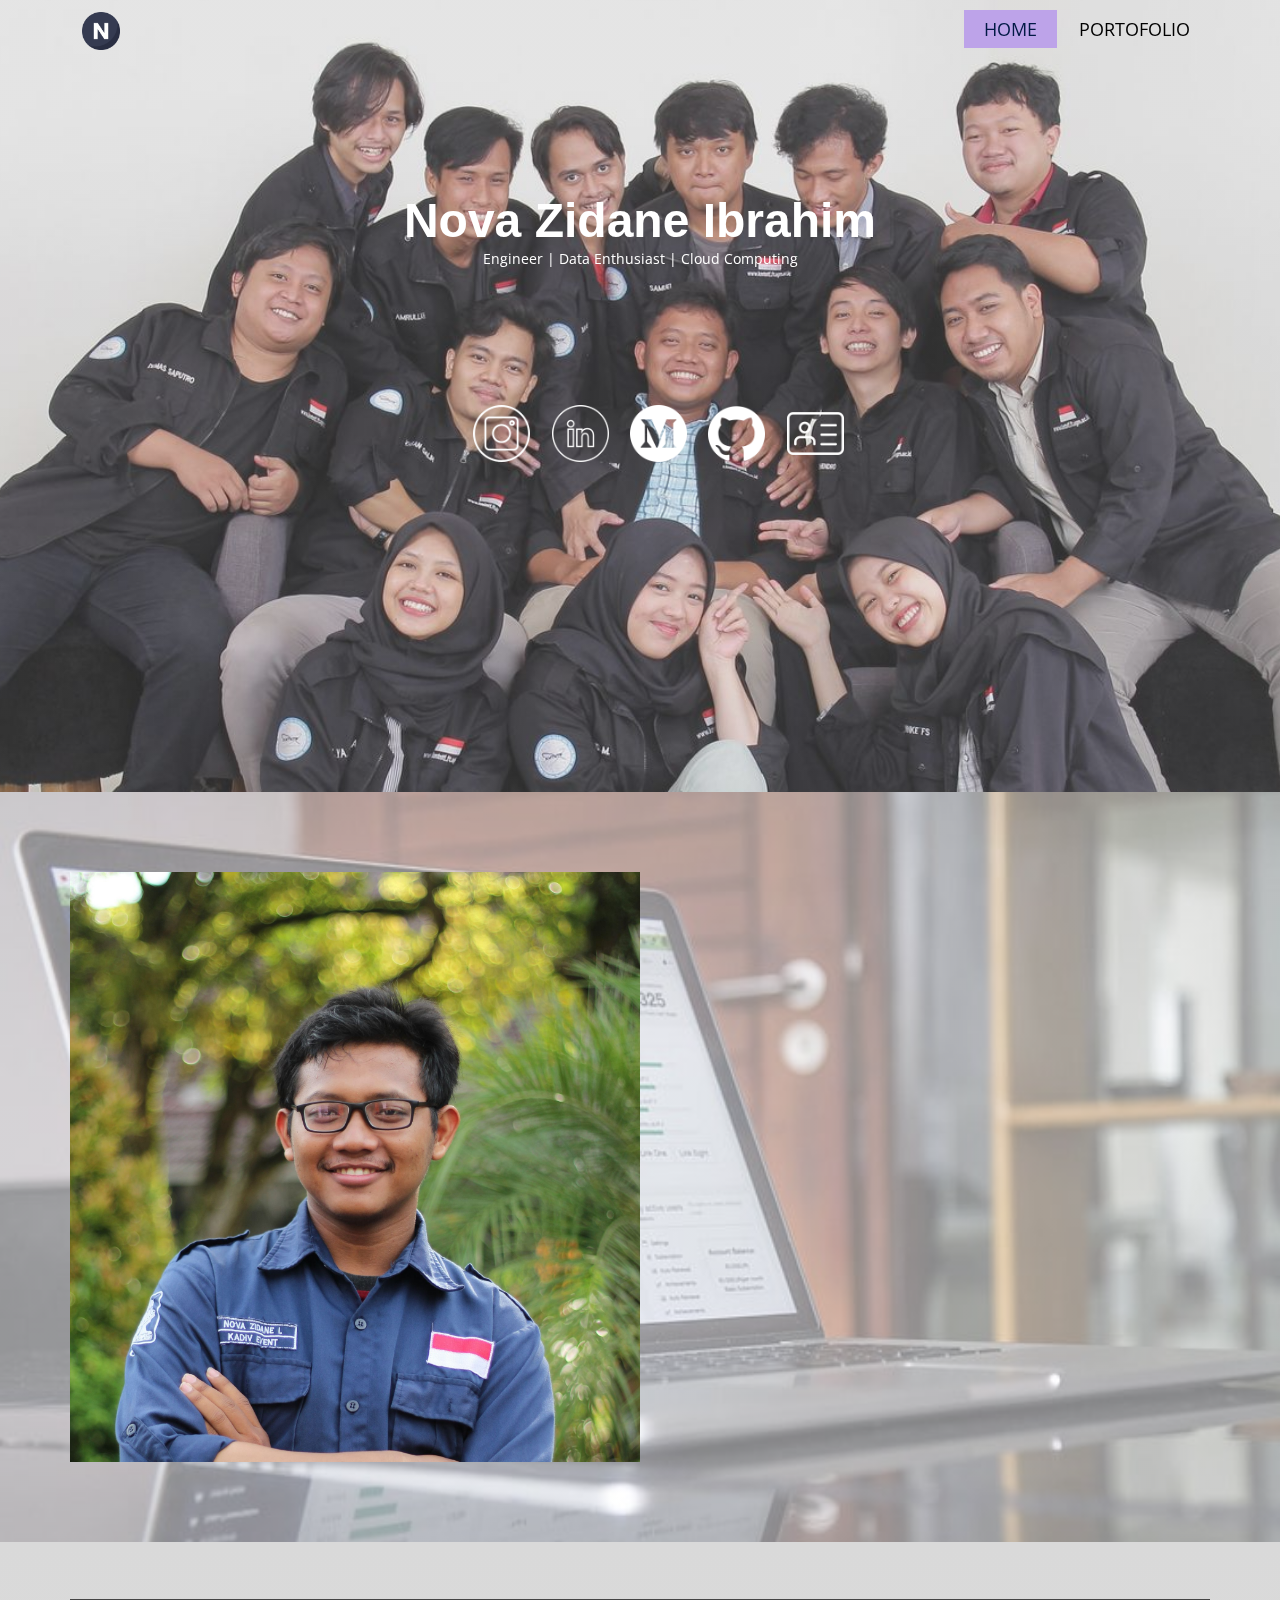
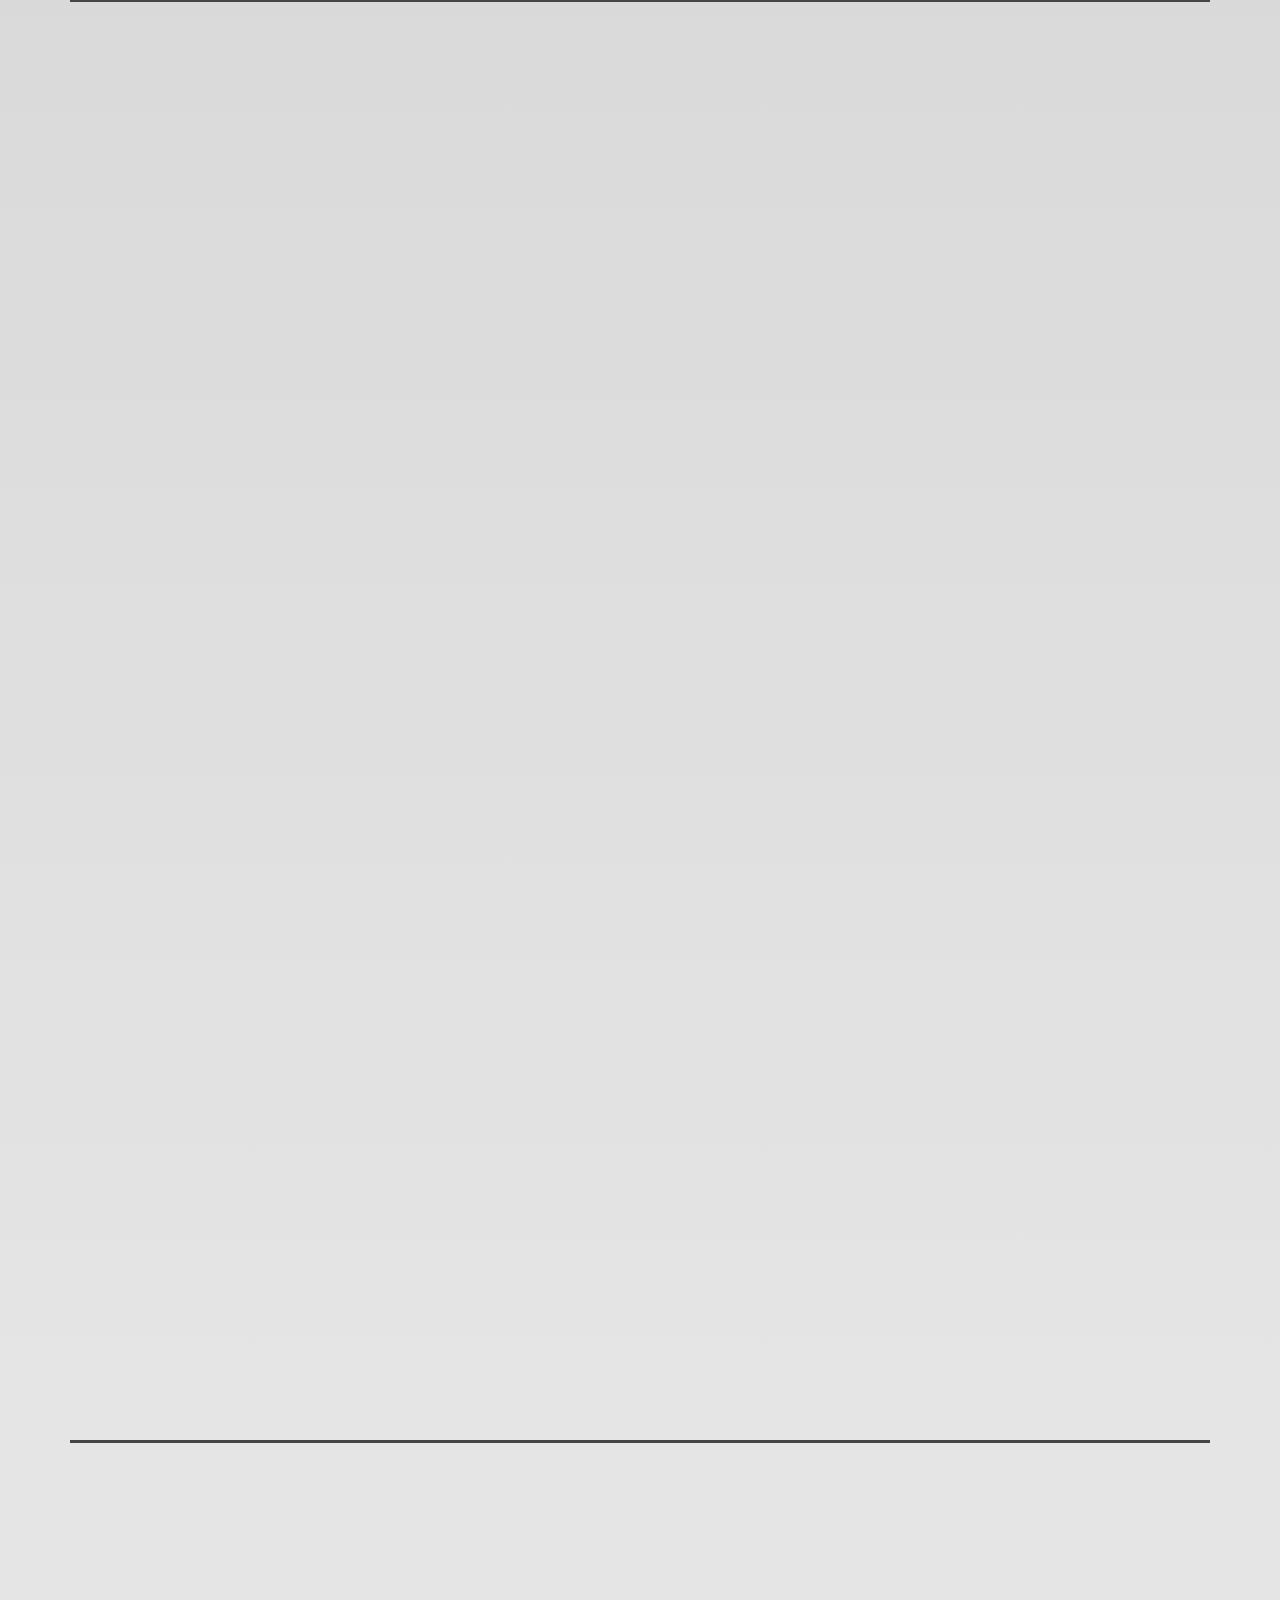
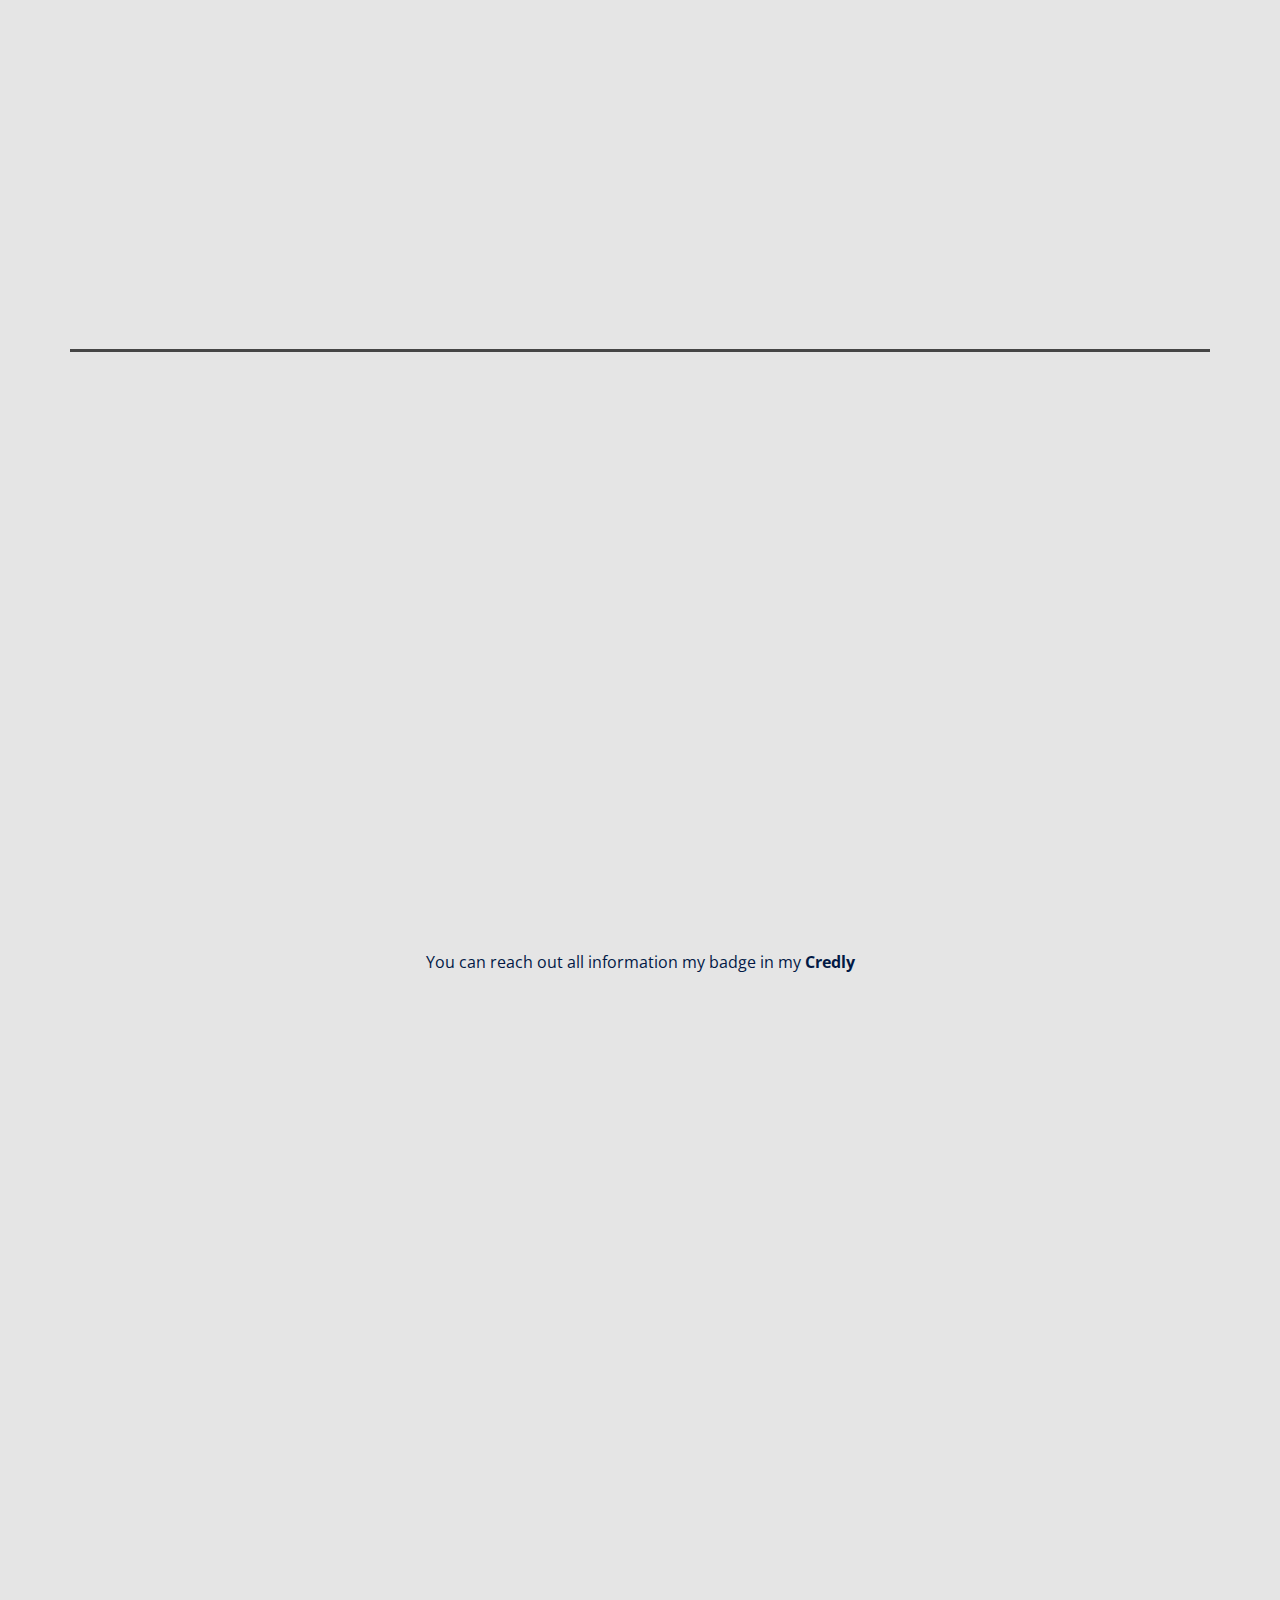
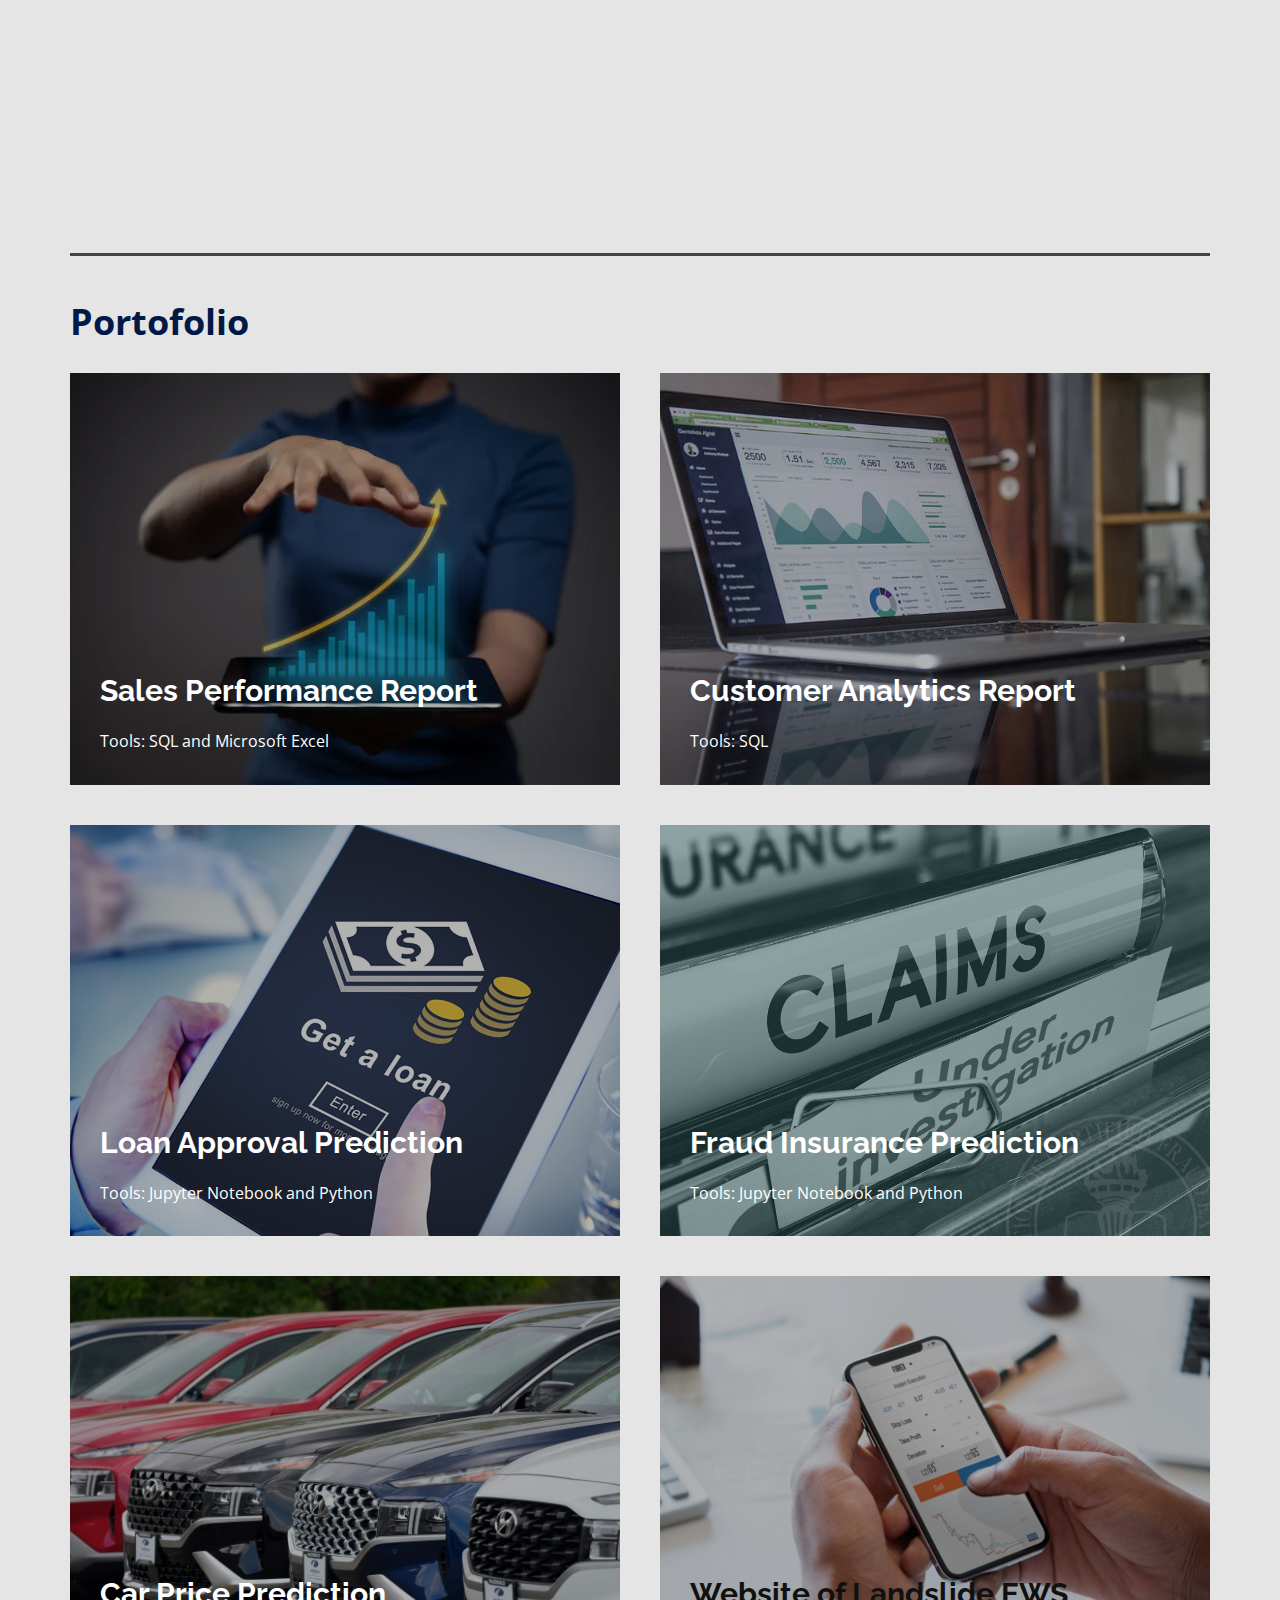
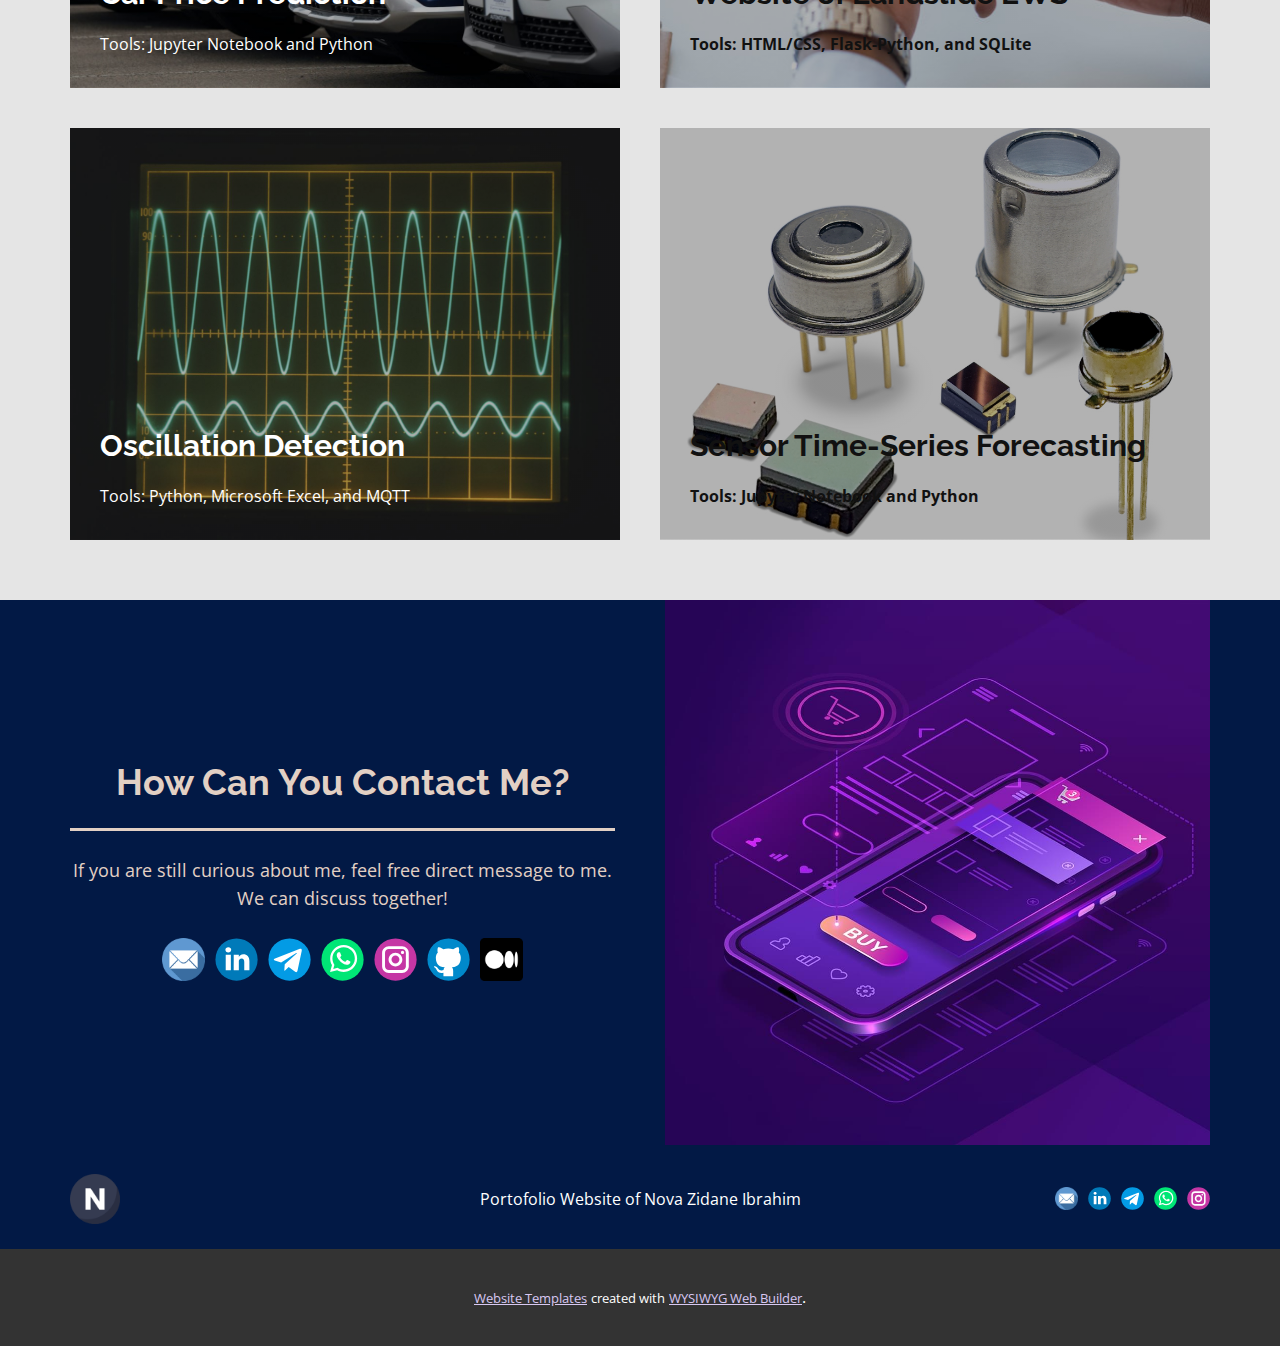
<file: Home.html>
<!DOCTYPE html>
<html style="font-size: 16px;" lang="en"><head>
    <meta name="viewport" content="width=device-width, initial-scale=1.0">
    <meta charset="utf-8">
    <meta name="keywords" content="Mobile App Development, ​Stimulate your cognitive abilities while having fun, What We Do, Testimonials, Company Services, ​Love the way you work together?, Our Portfolio, About Us, ​Our way, Get in Touch, ​Level up your brand">
    <meta name="description" content="">
    <title>Home</title>
    <link rel="stylesheet" href="nicepage.css" media="screen">
<link rel="stylesheet" href="Home.css" media="screen">
    <script class="u-script" type="text/javascript" src="jquery.js" defer=""></script>
    <script class="u-script" type="text/javascript" src="nicepage.js" defer=""></script>
    <meta name="generator" content="Nicepage 5.19.3, nicepage.com">
    <link rel="icon" href="images/favicon.png">
    <link id="u-theme-google-font" rel="stylesheet" href="https://fonts.googleapis.com/css?family=Raleway:100,100i,200,200i,300,300i,400,400i,500,500i,600,600i,700,700i,800,800i,900,900i|Open+Sans:300,300i,400,400i,500,500i,600,600i,700,700i,800,800i">
    <link id="u-page-google-font" rel="stylesheet" href="https://fonts.googleapis.com/css?family=Roboto+Slab:100,200,300,400,500,600,700,800,900">
    
    
    
    
    
    
    
    
    
    
    <script type="application/ld+json">{
		"@context": "http://schema.org",
		"@type": "Organization",
		"name": "My_Portofolio",
		"logo": "images/9129384.png?rand=c9ca",
		"sameAs": [
				"mailto:novazidanei@gmail.com",
				"https://www.linkedin.com/in/nova-zidane-ibrahim/",
				"https://t.me/Zidane0811",
				"https://wa.me/6281391445504",
				"https://instagram.com/ibrzidan"
		]
}</script>
    <meta name="theme-color" content="#a37fdf">
    <meta property="og:title" content="Home">
    <meta property="og:description" content="">
    <meta property="og:type" content="website">
  <meta data-intl-tel-input-cdn-path="intlTelInput/"></head>
  <body data-path-to-root="./" class="u-body u-overlap u-overlap-contrast u-overlap-transparent u-xl-mode" data-lang="en"><header class="u-clearfix u-header u-sticky u-sticky-19c7 u-header" id="sec-d402"><div class="u-clearfix u-sheet u-sheet-1">
        <nav class="u-menu u-menu-one-level u-offcanvas u-menu-1" data-responsive-from="MD">
          <div class="menu-collapse" style="font-size: 1.125rem; letter-spacing: 0px; text-transform: uppercase; font-weight: 400;">
            <a class="u-button-style u-custom-active-border-color u-custom-active-color u-custom-border u-custom-border-color u-custom-borders u-custom-color u-custom-hover-border-color u-custom-hover-color u-custom-left-right-menu-spacing u-custom-padding-bottom u-custom-text-active-color u-custom-text-color u-custom-text-hover-color u-custom-text-shadow u-custom-top-bottom-menu-spacing u-nav-link u-text-active-palette-1-base u-text-hover-palette-2-base" href="#">
              <svg class="u-svg-link" viewBox="0 0 24 24"><use xmlns:xlink="http://www.w3.org/1999/xlink" xlink:href="#menu-hamburger"></use></svg>
              <svg class="u-svg-content" version="1.1" id="menu-hamburger" viewBox="0 0 16 16" x="0px" y="0px" xmlns:xlink="http://www.w3.org/1999/xlink" xmlns="http://www.w3.org/2000/svg"><g><rect y="1" width="16" height="2"></rect><rect y="7" width="16" height="2"></rect><rect y="13" width="16" height="2"></rect>
</g></svg>
            </a>
          </div>
          <div class="u-custom-menu u-nav-container">
            <ul class="u-custom-font u-nav u-spacing-2 u-text-font u-unstyled u-nav-1"><li class="u-nav-item"><a class="u-active-palette-1-light-1 u-border-active-palette-1-base u-border-hover-palette-1-light-1 u-border-no-left u-border-no-right u-border-no-top u-button-style u-hover-palette-5-base u-nav-link u-text-active-custom-color-2 u-text-black u-text-hover-palette-1-base" href="Home.html" rel="nofollow" style="padding: 10px 20px;">Home</a>
</li><li class="u-nav-item"><a class="u-active-palette-1-light-1 u-border-active-palette-1-base u-border-hover-palette-1-light-1 u-border-no-left u-border-no-right u-border-no-top u-button-style u-hover-palette-5-base u-nav-link u-text-active-custom-color-2 u-text-black u-text-hover-palette-1-base" href="Home.html#sec-a971" style="padding: 10px 20px;">Portofolio</a>
</li></ul>
          </div>
          <div class="u-custom-menu u-nav-container-collapse">
            <div class="u-black u-container-style u-inner-container-layout u-opacity u-opacity-95 u-sidenav">
              <div class="u-inner-container-layout u-sidenav-overflow">
                <div class="u-menu-close"></div>
                <ul class="u-align-center u-nav u-popupmenu-items u-unstyled u-nav-2"><li class="u-nav-item"><a class="u-button-style u-nav-link" href="Home.html" rel="nofollow">Home</a>
</li><li class="u-nav-item"><a class="u-button-style u-nav-link" href="Home.html#sec-a971">Portofolio</a>
</li></ul>
              </div>
            </div>
            <div class="u-black u-menu-overlay u-opacity u-opacity-70"></div>
          </div>
        </nav><span class="u-file-icon u-icon u-icon-1" data-href="Home.html"><img src="images/9129384.png" alt=""></span>
      </div><style class="u-sticky-style" data-style-id="4ca5">.u-sticky-fixed.u-sticky-4ca5:before, .u-body.u-sticky-fixed .u-sticky-4ca5:before {
borders: top right bottom left !important
}</style></header>
    <section class="u-clearfix u-image u-shading u-section-1" id="sec-25ad" data-image-width="5184" data-image-height="3456">
      <div class="u-clearfix u-sheet u-valign-middle-sm u-valign-middle-xs u-sheet-1">
        <div class="data-layout-selected u-clearfix u-expanded-width u-layout-wrap u-layout-wrap-1">
          <div class="u-gutter-0 u-layout">
            <div class="u-layout-row">
              <div class="u-align-center u-container-style u-layout-cell u-size-60 u-layout-cell-1" data-animation-name="customAnimationIn" data-animation-duration="3000" data-animation-direction="X" data-animation-out="1">
                <div class="u-container-layout u-container-layout-1">
                  <h1 class="u-custom-font u-font-arial u-hover-feature u-text u-text-white u-text-1" data-animation-name="customAnimationIn" data-animation-duration="3000">Nova Zidane Ibrahim</h1>
                  <p class="u-hover-feature u-text u-text-2" data-animation-name="customAnimationIn" data-animation-duration="3000">Engineer | Data Enthusiast | Cloud Computing</p>
                  <div class="u-hover-feature u-social-icons u-spacing-21 u-social-icons-1" data-animation-name="customAnimationIn" data-animation-duration="3000" data-animation-direction="">
                    <a class="u-social-url" title="instagram" target="_blank" href="https://instagram.com/ibrzidan"><span class="u-file-icon u-icon u-social-icon u-social-instagram u-text-white u-icon-1"><img src="images/1362857-97af4b0d.png" alt=""></span>
                    </a>
                    <a class="u-social-url" target="_blank" data-type="LinkedIn" title="LinkedIn" href="https://www.linkedin.com/in/nova-zidane-ibrahim/"><span class="u-file-icon u-icon u-social-icon u-social-linkedin u-text-white u-icon-2"><img src="images/4628658-ab35f6d9.png" alt=""></span>
                    </a>
                    <a class="u-social-url" target="_blank" data-type="Medium" title="Medium" href="https://medium.com/@novazidaneibrahim"><span class="u-file-icon u-icon u-social-icon u-social-medium u-text-white u-icon-3"><img src="images/3670068-d4ac0dc7.png" alt=""></span>
                    </a>
                    <a class="u-social-url" target="_blank" data-type="Github" title="Github" href="https://github.com/novazi"><span class="u-file-icon u-icon u-social-github u-social-icon u-text-white u-icon-4"><img src="images/2111432-a423d69f.png" alt=""></span>
                    </a>
                    <a class="u-social-url" target="_blank" data-type="Custom" title="Custom" href=""><span class="u-file-icon u-icon u-social-custom u-social-icon u-text-white u-icon-5"><img src="images/3596091-be042e7e.png" alt=""></span>
                    </a>
                  </div>
                </div>
              </div>
            </div>
          </div>
        </div>
      </div>
      
      
      
    </section>
    <section class="u-align-center u-clearfix u-image u-shading u-section-2" id="sec-4127" data-image-width="720" data-image-height="513">
      <div class="u-clearfix u-sheet u-valign-middle u-sheet-1">
        <div class="data-layout-selected u-clearfix u-expanded-width u-gutter-0 u-layout-wrap u-layout-wrap-1">
          <div class="u-layout" style="">
            <div class="u-layout-row" style="">
              <div class="u-align-left u-container-style u-image u-layout-cell u-left-cell u-size-30 u-size-xs-60 u-image-1" src="" data-image-width="3450" data-image-height="3450">
                <div class="u-container-layout u-valign-middle u-container-layout-1" src=""></div>
              </div>
              <div class="u-align-left u-container-style u-layout-cell u-opacity u-opacity-75 u-right-cell u-size-30 u-size-xs-60 u-white u-layout-cell-2" data-animation-name="customAnimationIn" data-animation-duration="2000">
                <div class="u-container-layout u-valign-middle u-container-layout-2">
                  <h2 class="u-custom-font u-hover-feature u-text u-text-font u-text-1"> Bonjour à tous!<br>
                  </h2>
                  <h2 class="u-hover-feature u-text u-text-font u-text-2"> I am Nova Zidane Ibrahim </h2>
                  <p class="u-hover-feature u-text u-text-3"> currently looking for a fulltime/intern job as a data scientist or data analyst. I have hands-on experience in Python, SQL, and Tableau. Reliable data extraction, manipulation, and analysis, with an understanding of Big Data, Machine Learning, and Analytics. Demonstrated leadership skills through organizational activities. You can view my personal portfolio&nbsp;<a href="https://github.com/novazi" class="u-active-none u-border-none u-btn u-button-link u-button-style u-hover-none u-none u-text-palette-1-base u-btn-1">here</a>&nbsp;or view my resume below.
                  </p>
                  <a href="https://docs.google.com/document/d/12bhIlSTFZoMTM_xhBD0tBVIgAIMXXBGl/edit?usp=sharing&amp;ouid=113267361982047426073&amp;rtpof=true&amp;sd=true" class="u-btn u-button-style u-hover-palette-1-dark-1 u-palette-1-base u-btn-2" target="_blank">Digital Resume</a>
                </div>
              </div>
            </div>
          </div>
        </div>
      </div>
      
      
      
    </section>
    <section class="u-align-left u-clearfix u-gradient u-section-3" id="sec-5b66">
      <div class="u-clearfix u-sheet u-sheet-1">
        <div class="u-border-3 u-border-grey-dark-1 u-expanded-width u-line u-line-horizontal u-line-1"></div>
        <h2 class="u-text u-text-custom-color-2 u-text-font u-text-1" data-animation-name="customAnimationIn" data-animation-duration="3000">Working and Project Experience</h2>
        <h3 class="u-hover-feature u-text u-text-font u-text-2" data-animation-name="customAnimationIn" data-animation-duration="3000">AWS Cloud Computing Trainer - Yayasan Sagasitas Indonesia</h3>
        <h4 class="u-text u-text-font u-text-grey-50 u-text-3" data-animation-name="customAnimationIn" data-animation-duration="3000">Mar 2021 - Present</h4>
        <ul class="u-text u-text-4" data-animation-name="customAnimationIn" data-animation-duration="3000">
          <li>Involved in
designing to-do strategy, negotiating, and discussing with stakeholders from
more than 30 schools in Indonesia, 3 Government Education Office, National and
Regional Scouts, and AWS Indonesia.</li>
          <li><!--[endif]-->Presented AWS
Cloud Computing Technology in the Terampil di Awan program with AWS Indonesia
to more than 200,000 students and teachers from 15 provinces in Indonesia with
an average of 200 attendants per event.</li>
          <li><!--[endif]-->Managed other
trainers and learning materials for the program, created more than 7 learning
materials, and trained more than 40 trainers.</li>
        </ul>
        <h3 class="u-hover-feature u-text u-text-font u-text-5" data-animation-name="customAnimationIn" data-animation-duration="3000">Data Scientist Project Based Virtual Internship -&nbsp;<b>ID/X Partners x Rakamin Academy</b>
        </h3>
        <h4 class="u-text u-text-font u-text-grey-50 u-text-6" data-animation-name="customAnimationIn" data-animation-duration="3000">Oct 2023 - Present</h4>
        <ul class="u-text u-text-7" data-animation-name="customAnimationIn" data-animation-duration="3000">
          <li>Learned statistics, data management, SQL Query, business approach, data visualization,
exploratory data analysis, machine learning, and deep learning.</li>
        </ul>
        <h3 class="u-hover-feature u-text u-text-font u-text-8" data-animation-name="customAnimationIn" data-animation-duration="3000"> Big Data Analytics Project Based Virtual Internship&nbsp;<b><i></i></b><b><i>
              <span style="font-style: normal;"></span></i></b>-&nbsp;<b>Kimia Farma x Rakamin Academy</b>
        </h3>
        <h4 class="u-text u-text-font u-text-grey-50 u-text-9" data-animation-name="customAnimationIn" data-animation-duration="3000">Oct 2023 - Present</h4>
        <ul class="u-text u-text-10" data-animation-name="customAnimationIn" data-animation-duration="3000">
          <li> Learned
data lake, data mart, data warehouse, database management system, SQL,
statistics, data visualization, and data analyst.</li>
        </ul>
        <h3 class="u-hover-feature u-text u-text-font u-text-11" data-animation-name="customAnimationIn" data-animation-duration="3000">Engineer Staff - PT Datto Asia Teknologi</h3>
        <h4 class="u-text u-text-font u-text-grey-50 u-text-12" data-animation-name="customAnimationIn" data-animation-duration="3000">Jan 2022 - Oct 2022</h4>
        <ul class="u-text u-text-13" data-animation-name="customAnimationIn" data-animation-duration="3000">
          <li>Tested mass
airflow sensors using Arduino with an airflow calibration tool and calculated
the sensor data calibration using Microsoft Excel to get an R2 score
of 95%.</li>
          <li>Developed a landslide early warning system
project from scratch in Kali Code collaboratively with 3 other team members for
2 months with agile working.</li>
        </ul>
        <h3 class="u-hover-feature u-text u-text-font u-text-14" data-animation-name="customAnimationIn" data-animation-duration="3000">AI Trainer of Intel Prakarsa Muda -&nbsp;<b>Sustainable Living Lab (SL2)&nbsp;</b>
        </h3>
        <h4 class="u-text u-text-font u-text-grey-50 u-text-15" data-animation-name="customAnimationIn" data-animation-duration="3000">May 2021 - Dec 2021</h4>
        <ul class="u-text u-text-16" data-animation-name="customAnimationIn" data-animation-duration="3000">
          <li>Trained 270
students on AI such as AI project cycle, Python programming, data analysis, data
statistics, visualization using Tableau, AI ethics, and AI implementation
projects in real life.</li>
          <li>Built an AI
model using Python to recommend cooking recipes based on ingredients available
in the kitchen using computer vision in 2021 and achieved an accuracy of
77.28%.</li>
        </ul>
        <h3 class="u-hover-feature u-text u-text-font u-text-17" data-animation-name="customAnimationIn" data-animation-duration="3000">Electrical &amp; Instrument Inspection Engineer Internship -&nbsp;<b>PT Pertamina (Persero) RU IV Cilacap</b>
        </h3>
        <h4 class="u-text u-text-font u-text-grey-50 u-text-18" data-animation-name="customAnimationIn" data-animation-duration="3000">Aug 2021 - Oct 2021</h4>
        <ul class="u-text u-text-19" data-animation-name="customAnimationIn" data-animation-duration="3000">
          <li> Analyzed the results of the DCS upgrade at LOC
III from Honeywell-TDC 3000X to Honeywell-Orion R501.</li>
          <li>Suggested changing the IO module based on the results
to improve the system in LOC III.</li>
        </ul>
        <div class="u-border-3 u-border-grey-dark-1 u-expanded-width u-line u-line-horizontal u-line-2"></div>
      </div>
      
      
      
      
      
      
    </section>
    <section class="u-clearfix u-grey-10 u-section-4" id="sec-128f">
      <div class="u-clearfix u-sheet u-valign-middle-lg u-valign-middle-xl u-sheet-1">
        <div class="data-layout-selected u-clearfix u-expanded-width u-gutter-10 u-layout-wrap u-layout-wrap-1">
          <div class="u-layout" style="">
            <div class="u-layout-row" style="">
              <div class="u-container-style u-layout-cell u-left-cell u-size-36-lg u-size-41-xl u-size-60-md u-size-60-sm u-size-60-xs u-size-xs-60 u-layout-cell-1" src="">
                <div class="u-container-layout u-valign-top u-container-layout-1">
                  <h2 class="u-align-center u-custom-font u-text u-text-custom-color-2 u-text-default u-text-font u-text-1" data-animation-name="customAnimationIn" data-animation-duration="3000">Education</h2>
                  <h3 class="u-align-left u-hover-feature u-text u-text-font u-text-2" data-animation-name="customAnimationIn" data-animation-duration="3000">Universitas Gadjah Mada</h3>
                  <h4 class="u-align-left u-hover-feature u-text u-text-font u-text-3" data-animation-name="customAnimationIn" data-animation-duration="3000">Bachelor of Engineering in Engineering Physics</h4>
                  <p class="u-align-justify u-custom-font u-font-roboto-slab u-text u-text-black u-text-4" data-animation-name="customAnimationIn" data-animation-duration="3000">
                    <span style="font-weight: 700;">GPA</span>: 3.67<br>
                    <span style="font-weight: 700;">Undergraduate Thesis:</span>
                    <br>"<span style="font-style: italic;">Detection of Intermittent Oscillation in Tennessee Eastman Process Control Loop using KNN-Based Semi-Supervised Learning Method&nbsp;</span>"<br>
                    <span style="font-weight: 700;">Honor</span>: Chandra Asri Petrochemical - UGM Scholarship Batch 5
                  </p>
                </div>
              </div>
              <div class="u-align-center u-container-style u-hidden-md u-hidden-sm u-hidden-xs u-hover-feature u-image u-layout-cell u-right-cell u-size-19-xl u-size-24-lg u-size-60-md u-size-60-sm u-size-60-xs u-size-xs-60 u-image-1" src="" data-image-width="512" data-image-height="512" data-animation-name="customAnimationIn" data-animation-duration="3000">
                <div class="u-container-layout u-valign-middle u-container-layout-2" src=""></div>
              </div>
            </div>
          </div>
        </div>
      </div>
      
      
      
    </section>
    <section class="u-clearfix u-grey-10 u-section-5" id="sec-36d3">
      <div class="u-clearfix u-sheet u-sheet-1">
        <div class="u-border-3 u-border-grey-dark-1 u-expanded-width u-line u-line-horizontal u-line-1"></div>
        <h2 class="u-text u-text-custom-color-2 u-text-default u-text-font u-text-1" data-animation-name="customAnimationIn" data-animation-duration="3000">Certification and Training Badge</h2>
        <div class="u-expanded-width-lg u-expanded-width-sm u-expanded-width-xl u-expanded-width-xs u-list u-list-1">
          <div class="u-repeater u-repeater-1">
            <div class="u-container-style u-image u-list-item u-repeater-item u-image-1" data-image-width="1500" data-image-height="1500" data-animation-name="customAnimationIn" data-animation-duration="1000">
              <div class="u-container-layout u-similar-container u-container-layout-1"></div>
            </div>
            <div class="u-container-style u-image u-list-item u-repeater-item u-image-2" data-image-width="1500" data-image-height="1500" data-animation-name="customAnimationIn" data-animation-duration="1000">
              <div class="u-container-layout u-similar-container u-container-layout-2"></div>
            </div>
            <div class="u-container-style u-image u-list-item u-repeater-item u-image-3" data-image-width="600" data-image-height="600" data-animation-name="customAnimationIn" data-animation-duration="1000">
              <div class="u-container-layout u-similar-container u-container-layout-3"></div>
            </div>
            <div class="u-container-style u-image u-list-item u-repeater-item u-image-4" data-image-width="600" data-image-height="600" data-animation-name="customAnimationIn" data-animation-duration="1000">
              <div class="u-container-layout u-similar-container u-container-layout-4"></div>
            </div>
            <div class="u-container-style u-image u-list-item u-repeater-item u-image-5" data-image-width="600" data-image-height="600" data-animation-name="customAnimationIn" data-animation-duration="1000">
              <div class="u-container-layout u-similar-container u-container-layout-5"></div>
            </div>
            <div class="u-container-style u-image u-list-item u-repeater-item u-image-6" data-image-width="600" data-image-height="600" data-animation-name="customAnimationIn" data-animation-duration="1000">
              <div class="u-container-layout u-similar-container u-container-layout-6"></div>
            </div>
            <div class="u-container-style u-image u-list-item u-repeater-item u-image-7" data-image-width="600" data-image-height="600" data-animation-name="customAnimationIn" data-animation-duration="1000">
              <div class="u-container-layout u-similar-container u-container-layout-7"></div>
            </div>
            <div class="u-container-style u-image u-list-item u-repeater-item u-image-8" data-image-width="600" data-image-height="600" data-animation-name="customAnimationIn" data-animation-duration="1000">
              <div class="u-container-layout u-similar-container u-container-layout-8"></div>
            </div>
            <div class="u-container-style u-image u-list-item u-repeater-item u-image-9" data-image-width="600" data-image-height="600" data-animation-name="customAnimationIn" data-animation-duration="1000">
              <div class="u-container-layout u-similar-container u-container-layout-9"></div>
            </div>
            <div class="u-container-style u-image u-list-item u-repeater-item u-image-10" data-image-width="600" data-image-height="600" data-animation-name="customAnimationIn" data-animation-duration="1000">
              <div class="u-container-layout u-similar-container u-container-layout-10"></div>
            </div>
          </div>
        </div>
        <p class="u-align-center u-text u-text-custom-color-2 u-text-2">You can reach out all information my badge in my&nbsp;<a href="https://www.credly.com/users/nova-zidane-ibrahim/badges" class="u-btn u-button-link u-button-style u-none u-text-custom-color-2 u-btn-1">Credly</a>
        </p>
      </div>
    </section>
    <section class="u-align-center u-clearfix u-grey-10 u-section-6" id="carousel_f4fc">
      
      
      
      
      
      
      
      
      
      
      
      
      
      
      <div class="u-clearfix u-sheet u-sheet-1"><span class="u-align-center u-file-icon u-icon u-icon-1" data-animation-name="customAnimationIn" data-animation-duration="1500" data-animation-delay="250"><img src="images/545678.png" alt=""></span>
        <h2 class="u-align-center u-text u-text-custom-color-2 u-text-default u-text-1" data-animation-name="customAnimationIn" data-animation-duration="1500" data-animation-delay="500"> How I Do It?</h2>
        <div class="u-expanded-width u-list u-list-1">
          <div class="u-repeater u-repeater-1">
            <div class="u-align-center u-border-2 u-border-grey-10 u-container-style u-list-item u-radius-20 u-repeater-item u-shape-rectangle u-video-cover u-white u-list-item-1" data-animation-direction="Up" data-animation-name="customAnimationIn" data-animation-duration="1500">
              <div class="u-container-layout u-similar-container u-container-layout-1"><span class="u-align-center u-file-icon u-hover-feature u-icon u-text-grey-40 u-icon-2" data-animation-name="" data-animation-duration="0" data-animation-delay="0" data-animation-direction=""><img src="images/1197460-c5325f20.png" alt=""></span>
                <h6 class="u-align-center u-text u-text-palette-1-base u-text-2">Python,&nbsp;<br>SQL query,&nbsp;<br>R programming
                </h6>
              </div>
            </div>
            <div class="u-align-center u-border-2 u-border-grey-10 u-container-style u-list-item u-radius-20 u-repeater-item u-shape-rectangle u-video-cover u-white u-list-item-2" data-animation-direction="Up" data-animation-name="customAnimationIn" data-animation-duration="1500">
              <div class="u-container-layout u-similar-container u-container-layout-2"><span class="u-align-center u-file-icon u-hover-feature u-icon u-text-grey-40 u-icon-3" data-animation-name="" data-animation-duration="0" data-animation-delay="0" data-animation-direction=""><img src="images/5126785-870ef146.png" alt=""></span>
                <h6 class="u-align-center u-text u-text-palette-1-base u-text-3">GOOGLE SHEET,<br>MYSQL, SQLITE, GOOGLE BIGQUERY
                </h6>
              </div>
            </div>
            <div class="u-align-center u-border-2 u-border-grey-10 u-container-align-center u-container-style u-list-item u-radius-20 u-repeater-item u-shape-rectangle u-video-cover u-white u-list-item-3" data-animation-direction="Up" data-animation-name="customAnimationIn" data-animation-duration="1500">
              <div class="u-container-layout u-similar-container u-container-layout-3"><span class="u-align-center u-file-icon u-hover-feature u-icon u-text-grey-40 u-icon-4" data-animation-name="" data-animation-duration="0" data-animation-delay="0" data-animation-direction=""><img src="images/9240330-991d9afd.png" alt=""></span>
                <h6 class="u-align-center u-text u-text-palette-1-base u-text-4">MACHINE LEARNING, <br>AZURE ML STUDIO,&nbsp;<br>ORANGE<br>
                </h6>
              </div>
            </div>
            <div class="u-align-center u-border-2 u-border-grey-10 u-container-style u-list-item u-radius-20 u-repeater-item u-shape-rectangle u-video-cover u-white u-list-item-4" data-animation-direction="Up" data-animation-name="customAnimationIn" data-animation-duration="1500">
              <div class="u-container-layout u-similar-container u-container-layout-4"><span class="u-align-center u-file-icon u-hover-feature u-icon u-text-grey-40 u-icon-5" data-animation-name="" data-animation-duration="0" data-animation-delay="0" data-animation-direction=""><img src="images/2318786-24feeee4.png" alt=""></span>
                <h6 class="u-align-center u-text u-text-palette-1-base u-text-5">NICEPAGE,<br>AWS CLOUD
                </h6>
              </div>
            </div>
            <div class="u-align-center u-border-2 u-border-grey-10 u-container-style u-list-item u-radius-20 u-repeater-item u-shape-rectangle u-video-cover u-white u-list-item-5" data-animation-name="customAnimationIn" data-animation-duration="1500">
              <div class="u-container-layout u-similar-container u-container-layout-5"><span class="u-align-center u-file-icon u-hover-feature u-icon u-text-grey-40 u-icon-6" data-animation-name="" data-animation-duration="0" data-animation-delay="0" data-animation-direction=""><img src="images/3281172-9a948097.png" alt=""></span>
                <h6 class="u-align-center u-text u-text-palette-1-base u-text-6">GITHUB, SPSS,<br>TABLEAU, POWER BI, GOOGLE DATA STUDIO
                </h6>
              </div>
            </div>
            <div class="u-align-center u-border-2 u-border-grey-10 u-container-style u-list-item u-radius-20 u-repeater-item u-shape-rectangle u-video-cover u-white u-list-item-6" data-animation-direction="Up" data-animation-name="customAnimationIn" data-animation-duration="1500">
              <div class="u-container-layout u-similar-container u-container-layout-6"><span class="u-align-center u-file-icon u-hover-feature u-icon u-text-grey-40 u-icon-7" data-animation-name="" data-animation-duration="0" data-animation-delay="0" data-animation-direction=""><img src="images/160172-240c8c31.png" alt=""></span>
                <h6 class="u-align-center u-text u-text-palette-1-base u-text-7">MS. EXCEL,&nbsp;<br>MS. WORD, MS. POWERPOINT,&nbsp;<br>MS. ACCESS
                </h6>
              </div>
            </div>
            <div class="u-align-center u-border-2 u-border-grey-10 u-container-align-center u-container-style u-list-item u-radius-20 u-repeater-item u-shape-rectangle u-video-cover u-white u-list-item-7" data-animation-direction="Up" data-animation-name="customAnimationIn" data-animation-duration="1500">
              <div class="u-container-layout u-similar-container u-container-layout-7"><span class="u-align-center u-file-icon u-hover-feature u-icon u-text-grey-40 u-icon-8" data-animation-name="" data-animation-duration="0" data-animation-delay="0" data-animation-direction=""><img src="images/2861645-9a12e65b.png" alt=""></span>
                <h6 class="u-align-center u-hover-feature u-text u-text-palette-1-base u-text-8">AUTOCAD,&nbsp;<br>ARDUINO, MQTT
                </h6>
              </div>
            </div>
            <div class="u-align-center u-border-2 u-border-grey-10 u-container-style u-list-item u-radius-20 u-repeater-item u-shape-rectangle u-video-cover u-white u-list-item-8" data-animation-direction="Up" data-animation-name="customAnimationIn" data-animation-duration="1500">
              <div class="u-container-layout u-similar-container u-container-layout-8"><span class="u-align-center u-file-icon u-hover-feature u-icon u-text-grey-40 u-icon-9" data-animation-name="" data-animation-duration="0" data-animation-delay="0" data-animation-direction=""><img src="images/8787057-5519577a.png" alt=""></span>
                <h6 class="u-align-center u-text u-text-palette-1-base u-text-9">JIRA</h6>
              </div>
            </div>
          </div>
        </div>
        <div class="u-border-3 u-border-grey-dark-1 u-expanded-width u-line u-line-horizontal u-line-1"></div>
      </div>
      
      
      
      
      
      
      
      
      
      
      
      
      
      
    </section>
    <section class="u-clearfix u-grey-10 u-section-7" id="sec-a971">
      <div class="u-clearfix u-sheet u-sheet-1">
        <h2 class="u-custom-font u-text u-text-custom-color-2 u-text-default u-text-font u-text-1">Portofolio</h2>
        <div class="u-expanded-width u-list u-list-1">
          <div class="u-repeater u-repeater-1">
            <div class="u-container-style u-custom-item u-hover-feature u-image u-image-default u-list-item u-repeater-item u-shading u-image-1" data-image-width="250" data-image-height="167" data-href="https://medium.com/@novazidaneibrahim/project-data-analysis-for-retail-sales-performance-report-a97f2ce18410" data-target="_blank">
              <div class="u-container-layout u-similar-container u-container-layout-1">
                <h3 class="u-custom-item u-text u-text-default u-text-2"> Sales Performance Report</h3>
                <p class="u-custom-item u-text u-text-default u-text-3">Tools: SQL and Microsoft Excel</p>
              </div>
            </div>
            <div class="u-container-style u-custom-item u-hover-feature u-image u-list-item u-repeater-item u-shading u-image-2" data-image-width="720" data-image-height="513" data-href="https://medium.com/@novazidaneibrahim/project-data-analysis-for-b2b-retail-customer-analytics-report-cb7aa64a9a5f" data-target="_blank">
              <div class="u-container-layout u-similar-container u-container-layout-2">
                <h3 class="u-custom-item u-text u-text-default u-text-4"> Customer Analytics Report</h3>
                <p class="u-custom-item u-text u-text-default u-text-5">Tools: SQL</p>
              </div>
            </div>
            <div class="u-container-style u-custom-item u-hover-feature u-image u-list-item u-repeater-item u-shading u-image-3" data-image-width="1280" data-image-height="720" data-href="Data-Science-in-General.html#sec-ec4e">
              <div class="u-container-layout u-similar-container u-container-layout-3">
                <h3 class="u-custom-item u-text u-text-default u-text-6">Loan Approval Prediction</h3>
                <p class="u-custom-item u-text u-text-default u-text-7">Tools: Jupyter Notebook and Python</p>
              </div>
            </div>
            <div class="u-container-style u-custom-item u-hover-feature u-image u-list-item u-repeater-item u-shading u-image-4" data-image-width="1000" data-image-height="1000" data-href="Data-Science-in-General.html#sec-7b91">
              <div class="u-container-layout u-similar-container u-container-layout-4">
                <h3 class="u-custom-item u-text u-text-default u-text-8">Fraud Insurance Prediction</h3>
                <p class="u-custom-item u-text u-text-default u-text-9">Tools: Jupyter Notebook and Python</p>
              </div>
            </div>
            <div class="u-container-style u-custom-item u-hover-feature u-image u-list-item u-repeater-item u-shading u-image-5" data-image-width="1136" data-image-height="852" data-href="Data-Science-in-General.html#sec-24ee">
              <div class="u-container-layout u-similar-container u-container-layout-5">
                <h3 class="u-custom-item u-text u-text-default u-text-10">Car Price Prediction</h3>
                <p class="u-custom-item u-text u-text-default u-text-11">Tools: Jupyter Notebook and Python</p>
              </div>
            </div>
            <div class="u-container-style u-custom-item u-hover-feature u-image u-list-item u-repeater-item u-shading u-image-6" data-image-width="626" data-image-height="417" data-href="Website-of-Landslide-EWS.html#sec-f2db">
              <div class="u-container-layout u-similar-container u-container-layout-6">
                <h3 class="u-custom-item u-text u-text-body-color u-text-default u-text-12">Website of Landslide EWS</h3>
                <p class="u-custom-item u-text u-text-body-color u-text-default u-text-13">Tools: HTML/CSS, Flask-Python, and SQLite</p>
              </div>
            </div>
            <div class="u-container-style u-custom-item u-hover-feature u-image u-list-item u-repeater-item u-shading u-image-7" data-image-width="1500" data-image-height="1268" data-href="Instrumentation-and-Control.html#sec-ec4e">
              <div class="u-container-layout u-similar-container u-container-layout-7">
                <h3 class="u-custom-item u-text u-text-default u-text-14">Oscillation Detection</h3>
                <p class="u-custom-item u-text u-text-default u-text-15">Tools: Python, Microsoft Excel, and MQTT</p>
              </div>
            </div>
            <div class="u-container-style u-custom-item u-hover-feature u-image u-list-item u-repeater-item u-shading u-image-8" data-image-width="1000" data-image-height="803" data-href="Instrumentation-and-Control.html#sec-7b91">
              <div class="u-container-layout u-similar-container u-container-layout-8">
                <h3 class="u-custom-item u-text u-text-body-color u-text-default u-text-16">Sensor Time-Series Forecasting</h3>
                <p class="u-custom-item u-text u-text-body-color u-text-default u-text-17">Tools: Jupyter Notebook and Python</p>
              </div>
            </div>
          </div>
        </div>
      </div>
      
      
      
      
      
      
      
      
    </section>
    <section class="u-align-left u-clearfix u-custom-color-2 u-section-8" id="carousel_d518">
      <div class="u-clearfix u-sheet u-sheet-1">
        <div class="data-layout-selected u-clearfix u-expanded-width u-gutter-50 u-layout-wrap u-layout-wrap-1">
          <div class="u-gutter-0 u-layout">
            <div class="u-layout-row">
              <div class="u-align-center u-container-style u-layout-cell u-left-cell u-shape-rectangle u-size-30-xl u-size-31-lg u-size-31-md u-size-31-sm u-size-31-xs u-layout-cell-1">
                <div class="u-container-layout u-valign-middle-lg u-valign-middle-md u-valign-middle-sm u-valign-middle-xl u-container-layout-1">
                  <h2 class="u-text u-text-custom-color-3 u-text-1">How Can You Contact Me?</h2>
                  <div class="u-align-center u-border-3 u-border-custom-color-3 u-expanded-width u-line u-line-horizontal u-line-1"></div>
                  <p class="u-text u-text-custom-color-3 u-text-2"> If you are still curious about me,&nbsp;feel free direct message to me. We can discuss together! </p>
                  <div class="u-align-left u-social-icons u-spacing-10 u-social-icons-1">
                    <a class="u-social-url" target="_blank" data-type="Email" title="Email" href="mailto:novazidanei@gmail.com"><span class="u-file-icon u-icon u-social-email u-social-icon u-icon-1"><img src="images/552486.png" alt=""></span>
                    </a>
                    <a class="u-social-url" title="linkedin" target="_blank" href="https://www.linkedin.com/in/nova-zidane-ibrahim/"><span class="u-icon u-social-icon u-social-linkedin u-icon-2"><svg class="u-svg-link" preserveAspectRatio="xMidYMin slice" viewBox="0 0 112 112" style=""><use xmlns:xlink="http://www.w3.org/1999/xlink" xlink:href="#svg-7959"></use></svg><svg class="u-svg-content" viewBox="0 0 112 112" x="0" y="0" id="svg-7959"><circle fill="currentColor" cx="56.1" cy="56.1" r="55"></circle><path fill="#FFFFFF" d="M41.3,83.7H27.9V43.4h13.4V83.7z M34.6,37.9L34.6,37.9c-4.6,0-7.5-3.1-7.5-7c0-4,3-7,7.6-7s7.4,3,7.5,7
      C42.2,34.8,39.2,37.9,34.6,37.9z M89.6,83.7H76.2V62.2c0-5.4-1.9-9.1-6.8-9.1c-3.7,0-5.9,2.5-6.9,4.9c-0.4,0.9-0.4,2.1-0.4,3.3v22.5
      H48.7c0,0,0.2-36.5,0-40.3h13.4v5.7c1.8-2.7,5-6.7,12.1-6.7c8.8,0,15.4,5.8,15.4,18.1V83.7z"></path></svg></span>
                    </a>
                    <a class="u-social-url" target="_blank" data-type="Telegram" title="Telegram" href="https://t.me/Zidane0811"><span class="u-icon u-social-icon u-social-telegram u-icon-3"><svg class="u-svg-link" preserveAspectRatio="xMidYMin slice" viewBox="0 0 112 112" style=""><use xmlns:xlink="http://www.w3.org/1999/xlink" xlink:href="#svg-19a1"></use></svg><svg class="u-svg-content" viewBox="0 0 112 112" x="0" y="0" id="svg-19a1"><circle fill="currentColor" cx="56.1" cy="56.1" r="55"></circle><path fill="#FFFFFF" d="M18.4,53.2l64.7-24.9c3-1.1,5.6,0.7,4.7,5.3l0,0l-11,51.8c-0.8,3.7-3,4.6-6.1,2.8L53.9,75.8l-8.1,7.8
	c-0.9,0.9-1.7,1.6-3.4,1.6l1.2-17l31.1-28c1.4-1.2-0.3-1.9-2.1-0.7L34.2,63.7l-16.6-5.2C14,57.4,14,54.9,18.4,53.2L18.4,53.2z"></path></svg></span>
                    </a>
                    <a class="u-social-url" target="_blank" data-type="Whatsapp" title="Whatsapp" href="https://wa.me/6281391445504"><span class="u-icon u-social-icon u-social-whatsapp u-icon-4"><svg class="u-svg-link" preserveAspectRatio="xMidYMin slice" viewBox="0 0 112 112" style=""><use xmlns:xlink="http://www.w3.org/1999/xlink" xlink:href="#svg-ddcc"></use></svg><svg class="u-svg-content" viewBox="0 0 112 112" x="0" y="0" id="svg-ddcc"><circle fill="currentColor" cx="56.1" cy="56.1" r="55"></circle><path fill="#FFFFFF" d="M83.8,28.3C77.2,21.7,68.4,18,59,18c-19.3,0-35.1,15.7-35.1,35.1c0,6.2,1.6,12.2,4.7,17.5l-5,18.2L42.2,84
	c5.1,2.8,10.9,4.3,16.8,4.3h0l0,0c19.3,0,35.1-15.7,35.1-35.1C94.1,43.8,90.5,35,83.8,28.3 M59,82.3L59,82.3
	c-5.2,0-10.4-1.4-14.9-4.1l-1.1-0.6l-11,2.9L35,69.8l-0.7-1.1c-2.9-4.6-4.5-10-4.5-15.5C29.8,37,42.9,24,59,24
	c7.8,0,15.1,3,20.6,8.6c5.5,5.5,8.5,12.8,8.5,20.6C88.2,69.2,75.1,82.3,59,82.3 M75,60.5c-0.9-0.4-5.2-2.6-6-2.9
	c-0.8-0.3-1.4-0.4-2,0.4s-2.3,2.9-2.8,3.4c-0.5,0.6-1,0.7-1.9,0.2c-0.9-0.4-3.7-1.4-7.1-4.4c-2.6-2.3-4.4-5.2-4.9-6.1
	c-0.5-0.9-0.1-1.4,0.4-1.8c0.4-0.4,0.9-1,1.3-1.5c0.4-0.5,0.6-0.9,0.9-1.5c0.3-0.6,0.1-1.1-0.1-1.5c-0.2-0.4-2-4.8-2.7-6.5
	c-0.7-1.7-1.4-1.5-2-1.5c-0.5,0-1.1,0-1.7,0c-0.6,0-1.5,0.2-2.3,1.1c-0.8,0.9-3.1,3-3.1,7.3c0,4.3,3.1,8.5,3.6,9.1
	c0.4,0.6,6.2,9.4,15,13.2c2.1,0.9,3.7,1.4,5,1.8c2.1,0.7,4,0.6,5.5,0.3c1.7-0.3,5.2-2.1,5.9-4.2c0.7-2,0.7-3.8,0.5-4.2
	C76.5,61.1,75.9,60.9,75,60.5"></path></svg></span>
                    </a>
                    <a class="u-social-url" title="instagram" target="_blank" href="https://instagram.com/ibrzidan"><span class="u-icon u-social-icon u-social-instagram u-icon-5"><svg class="u-svg-link" preserveAspectRatio="xMidYMin slice" viewBox="0 0 112 112" style=""><use xmlns:xlink="http://www.w3.org/1999/xlink" xlink:href="#svg-cef4"></use></svg><svg class="u-svg-content" viewBox="0 0 112 112" x="0" y="0" id="svg-cef4"><circle fill="currentColor" cx="56.1" cy="56.1" r="55"></circle><path fill="#FFFFFF" d="M55.9,38.2c-9.9,0-17.9,8-17.9,17.9C38,66,46,74,55.9,74c9.9,0,17.9-8,17.9-17.9C73.8,46.2,65.8,38.2,55.9,38.2
      z M55.9,66.4c-5.7,0-10.3-4.6-10.3-10.3c-0.1-5.7,4.6-10.3,10.3-10.3c5.7,0,10.3,4.6,10.3,10.3C66.2,61.8,61.6,66.4,55.9,66.4z"></path><path fill="#FFFFFF" d="M74.3,33.5c-2.3,0-4.2,1.9-4.2,4.2s1.9,4.2,4.2,4.2s4.2-1.9,4.2-4.2S76.6,33.5,74.3,33.5z"></path><path fill="#FFFFFF" d="M73.1,21.3H38.6c-9.7,0-17.5,7.9-17.5,17.5v34.5c0,9.7,7.9,17.6,17.5,17.6h34.5c9.7,0,17.5-7.9,17.5-17.5V38.8
      C90.6,29.1,82.7,21.3,73.1,21.3z M83,73.3c0,5.5-4.5,9.9-9.9,9.9H38.6c-5.5,0-9.9-4.5-9.9-9.9V38.8c0-5.5,4.5-9.9,9.9-9.9h34.5
      c5.5,0,9.9,4.5,9.9,9.9V73.3z"></path></svg></span>
                    </a>
                    <a class="u-social-url" target="_blank" data-type="Github" title="Github" href="https://github.com/novazi"><span class="u-icon u-social-github u-social-icon u-icon-6"><svg class="u-svg-link" preserveAspectRatio="xMidYMin slice" viewBox="0 0 112 112" style=""><use xmlns:xlink="http://www.w3.org/1999/xlink" xlink:href="#svg-2f4f"></use></svg><svg class="u-svg-content" viewBox="0 0 112 112" x="0" y="0" id="svg-2f4f"><circle fill="currentColor" cx="56.1" cy="56.1" r="55"></circle><path fill="#FFFFFF" d="M88,51.3c0-5.5-1.9-10.2-5.3-13.7c0.6-1.3,2.3-6.5-0.5-13.5c0,0-4.2-1.4-14,5.3c-4.1-1.1-8.4-1.7-12.7-1.8
	c-4.3,0-8.7,0.6-12.7,1.8c-9.7-6.6-14-5.3-14-5.3c-2.8,7-1,12.2-0.5,13.5C25,41.2,23,45.7,23,51.3c0,19.6,11.9,23.9,23.3,25.2
	c-1.5,1.3-2.8,3.5-3.2,6.8c-3,1.3-10.2,3.6-14.9-4.3c0,0-2.7-4.9-7.8-5.3c0,0-5-0.1-0.4,3.1c0,0,3.3,1.6,5.6,7.5c0,0,3,9.1,17.2,6
	c0,4.3,0.1,8.3,0.1,9.5h25.2c0-1.7,0.1-7.2,0.1-14c0-4.7-1.7-7.9-3.4-9.4C76,75.2,88,70.9,88,51.3z"></path></svg></span>
                    </a>
                    <a class="u-social-url" target="_blank" data-type="Medium" title="Medium" href="https://medium.com/@novazidaneibrahim"><span class="u-file-icon u-icon u-social-icon u-social-medium u-icon-7"><img src="images/5968906.png" alt=""></span>
                    </a>
                  </div>
                </div>
              </div>
              <div class="u-align-left u-container-style u-image u-layout-cell u-right-cell u-size-29-lg u-size-29-md u-size-29-sm u-size-29-xs u-size-30-xl u-image-1" data-image-width="1296" data-image-height="1080">
                <div class="u-container-layout u-valign-bottom u-container-layout-2"></div>
              </div>
            </div>
          </div>
        </div>
      </div>
    </section>
    <style class="u-overlap-style">.u-overlap:not(.u-sticky-scroll) .u-header {
transparency: 0 !important
}</style>
    
    
    
    <footer class="u-align-center-md u-align-center-sm u-align-center-xs u-clearfix u-custom-color-2 u-footer" id="sec-6d3f"><div class="u-clearfix u-sheet u-sheet-1">
        <a href="Home.html" class="u-image u-logo u-image-1" data-image-width="128" data-image-height="128" title="Home">
          <img src="images/9129384.png?rand=c9ca" class="u-logo-image u-logo-image-1">
        </a>
        <p class="u-align-center-lg u-align-center-md u-align-center-xl u-text u-text-1">Portofolio Website of Nova Zidane Ibrahim</p>
        <div class="u-align-left u-social-icons u-spacing-10 u-social-icons-1">
          <a class="u-social-url" target="_blank" data-type="Email" title="Email" href="mailto:novazidanei@gmail.com"><span class="u-file-icon u-icon u-social-email u-social-icon u-icon-1"><img src="images/552486.png" alt=""></span>
          </a>
          <a class="u-social-url" title="linkedin" target="_blank" href="https://www.linkedin.com/in/nova-zidane-ibrahim/"><span class="u-icon u-social-icon u-social-linkedin u-icon-2"><svg class="u-svg-link" preserveAspectRatio="xMidYMin slice" viewBox="0 0 112 112" style=""><use xmlns:xlink="http://www.w3.org/1999/xlink" xlink:href="#svg-4099"></use></svg><svg class="u-svg-content" viewBox="0 0 112 112" x="0" y="0" id="svg-4099"><circle fill="currentColor" cx="56.1" cy="56.1" r="55"></circle><path fill="#FFFFFF" d="M41.3,83.7H27.9V43.4h13.4V83.7z M34.6,37.9L34.6,37.9c-4.6,0-7.5-3.1-7.5-7c0-4,3-7,7.6-7s7.4,3,7.5,7
      C42.2,34.8,39.2,37.9,34.6,37.9z M89.6,83.7H76.2V62.2c0-5.4-1.9-9.1-6.8-9.1c-3.7,0-5.9,2.5-6.9,4.9c-0.4,0.9-0.4,2.1-0.4,3.3v22.5
      H48.7c0,0,0.2-36.5,0-40.3h13.4v5.7c1.8-2.7,5-6.7,12.1-6.7c8.8,0,15.4,5.8,15.4,18.1V83.7z"></path></svg></span>
          </a>
          <a class="u-social-url" target="_blank" data-type="Telegram" title="Telegram" href="https://t.me/Zidane0811"><span class="u-icon u-social-icon u-social-telegram u-icon-3"><svg class="u-svg-link" preserveAspectRatio="xMidYMin slice" viewBox="0 0 112 112" style=""><use xmlns:xlink="http://www.w3.org/1999/xlink" xlink:href="#svg-4403"></use></svg><svg class="u-svg-content" viewBox="0 0 112 112" x="0" y="0" id="svg-4403"><circle fill="currentColor" cx="56.1" cy="56.1" r="55"></circle><path fill="#FFFFFF" d="M18.4,53.2l64.7-24.9c3-1.1,5.6,0.7,4.7,5.3l0,0l-11,51.8c-0.8,3.7-3,4.6-6.1,2.8L53.9,75.8l-8.1,7.8
	c-0.9,0.9-1.7,1.6-3.4,1.6l1.2-17l31.1-28c1.4-1.2-0.3-1.9-2.1-0.7L34.2,63.7l-16.6-5.2C14,57.4,14,54.9,18.4,53.2L18.4,53.2z"></path></svg></span>
          </a>
          <a class="u-social-url" target="_blank" data-type="Whatsapp" title="Whatsapp" href="https://wa.me/6281391445504"><span class="u-icon u-social-icon u-social-whatsapp u-icon-4"><svg class="u-svg-link" preserveAspectRatio="xMidYMin slice" viewBox="0 0 112 112" style=""><use xmlns:xlink="http://www.w3.org/1999/xlink" xlink:href="#svg-ecc5"></use></svg><svg class="u-svg-content" viewBox="0 0 112 112" x="0" y="0" id="svg-ecc5"><circle fill="currentColor" cx="56.1" cy="56.1" r="55"></circle><path fill="#FFFFFF" d="M83.8,28.3C77.2,21.7,68.4,18,59,18c-19.3,0-35.1,15.7-35.1,35.1c0,6.2,1.6,12.2,4.7,17.5l-5,18.2L42.2,84
	c5.1,2.8,10.9,4.3,16.8,4.3h0l0,0c19.3,0,35.1-15.7,35.1-35.1C94.1,43.8,90.5,35,83.8,28.3 M59,82.3L59,82.3
	c-5.2,0-10.4-1.4-14.9-4.1l-1.1-0.6l-11,2.9L35,69.8l-0.7-1.1c-2.9-4.6-4.5-10-4.5-15.5C29.8,37,42.9,24,59,24
	c7.8,0,15.1,3,20.6,8.6c5.5,5.5,8.5,12.8,8.5,20.6C88.2,69.2,75.1,82.3,59,82.3 M75,60.5c-0.9-0.4-5.2-2.6-6-2.9
	c-0.8-0.3-1.4-0.4-2,0.4s-2.3,2.9-2.8,3.4c-0.5,0.6-1,0.7-1.9,0.2c-0.9-0.4-3.7-1.4-7.1-4.4c-2.6-2.3-4.4-5.2-4.9-6.1
	c-0.5-0.9-0.1-1.4,0.4-1.8c0.4-0.4,0.9-1,1.3-1.5c0.4-0.5,0.6-0.9,0.9-1.5c0.3-0.6,0.1-1.1-0.1-1.5c-0.2-0.4-2-4.8-2.7-6.5
	c-0.7-1.7-1.4-1.5-2-1.5c-0.5,0-1.1,0-1.7,0c-0.6,0-1.5,0.2-2.3,1.1c-0.8,0.9-3.1,3-3.1,7.3c0,4.3,3.1,8.5,3.6,9.1
	c0.4,0.6,6.2,9.4,15,13.2c2.1,0.9,3.7,1.4,5,1.8c2.1,0.7,4,0.6,5.5,0.3c1.7-0.3,5.2-2.1,5.9-4.2c0.7-2,0.7-3.8,0.5-4.2
	C76.5,61.1,75.9,60.9,75,60.5"></path></svg></span>
          </a>
          <a class="u-social-url" title="instagram" target="_blank" href="https://instagram.com/ibrzidan"><span class="u-icon u-social-icon u-social-instagram u-icon-5"><svg class="u-svg-link" preserveAspectRatio="xMidYMin slice" viewBox="0 0 112 112" style=""><use xmlns:xlink="http://www.w3.org/1999/xlink" xlink:href="#svg-3fe3"></use></svg><svg class="u-svg-content" viewBox="0 0 112 112" x="0" y="0" id="svg-3fe3"><circle fill="currentColor" cx="56.1" cy="56.1" r="55"></circle><path fill="#FFFFFF" d="M55.9,38.2c-9.9,0-17.9,8-17.9,17.9C38,66,46,74,55.9,74c9.9,0,17.9-8,17.9-17.9C73.8,46.2,65.8,38.2,55.9,38.2
      z M55.9,66.4c-5.7,0-10.3-4.6-10.3-10.3c-0.1-5.7,4.6-10.3,10.3-10.3c5.7,0,10.3,4.6,10.3,10.3C66.2,61.8,61.6,66.4,55.9,66.4z"></path><path fill="#FFFFFF" d="M74.3,33.5c-2.3,0-4.2,1.9-4.2,4.2s1.9,4.2,4.2,4.2s4.2-1.9,4.2-4.2S76.6,33.5,74.3,33.5z"></path><path fill="#FFFFFF" d="M73.1,21.3H38.6c-9.7,0-17.5,7.9-17.5,17.5v34.5c0,9.7,7.9,17.6,17.5,17.6h34.5c9.7,0,17.5-7.9,17.5-17.5V38.8
      C90.6,29.1,82.7,21.3,73.1,21.3z M83,73.3c0,5.5-4.5,9.9-9.9,9.9H38.6c-5.5,0-9.9-4.5-9.9-9.9V38.8c0-5.5,4.5-9.9,9.9-9.9h34.5
      c5.5,0,9.9,4.5,9.9,9.9V73.3z"></path></svg></span>
          </a>
        </div>
      </div></footer>
    <section class="u-backlink u-clearfix u-grey-80">
      <a class="u-link" href="https://nicepage.com/website-templates" target="_blank">
        <span>Website Templates</span>
      </a>
      <p class="u-text">
        <span>created with</span>
      </p>
      <a class="u-link" href="" target="_blank">
        <span>WYSIWYG Web Builder</span>
      </a>. 
    </section><span style="height: 64px; width: 64px; margin-left: 0px; margin-right: auto; margin-top: 0px; right: 20px; bottom: 20px;" class="u-back-to-top u-file-icon u-icon u-opacity u-opacity-85" data-href="#"><img src="images/10473683.png" alt=""></span>
  
</body></html>
</file>
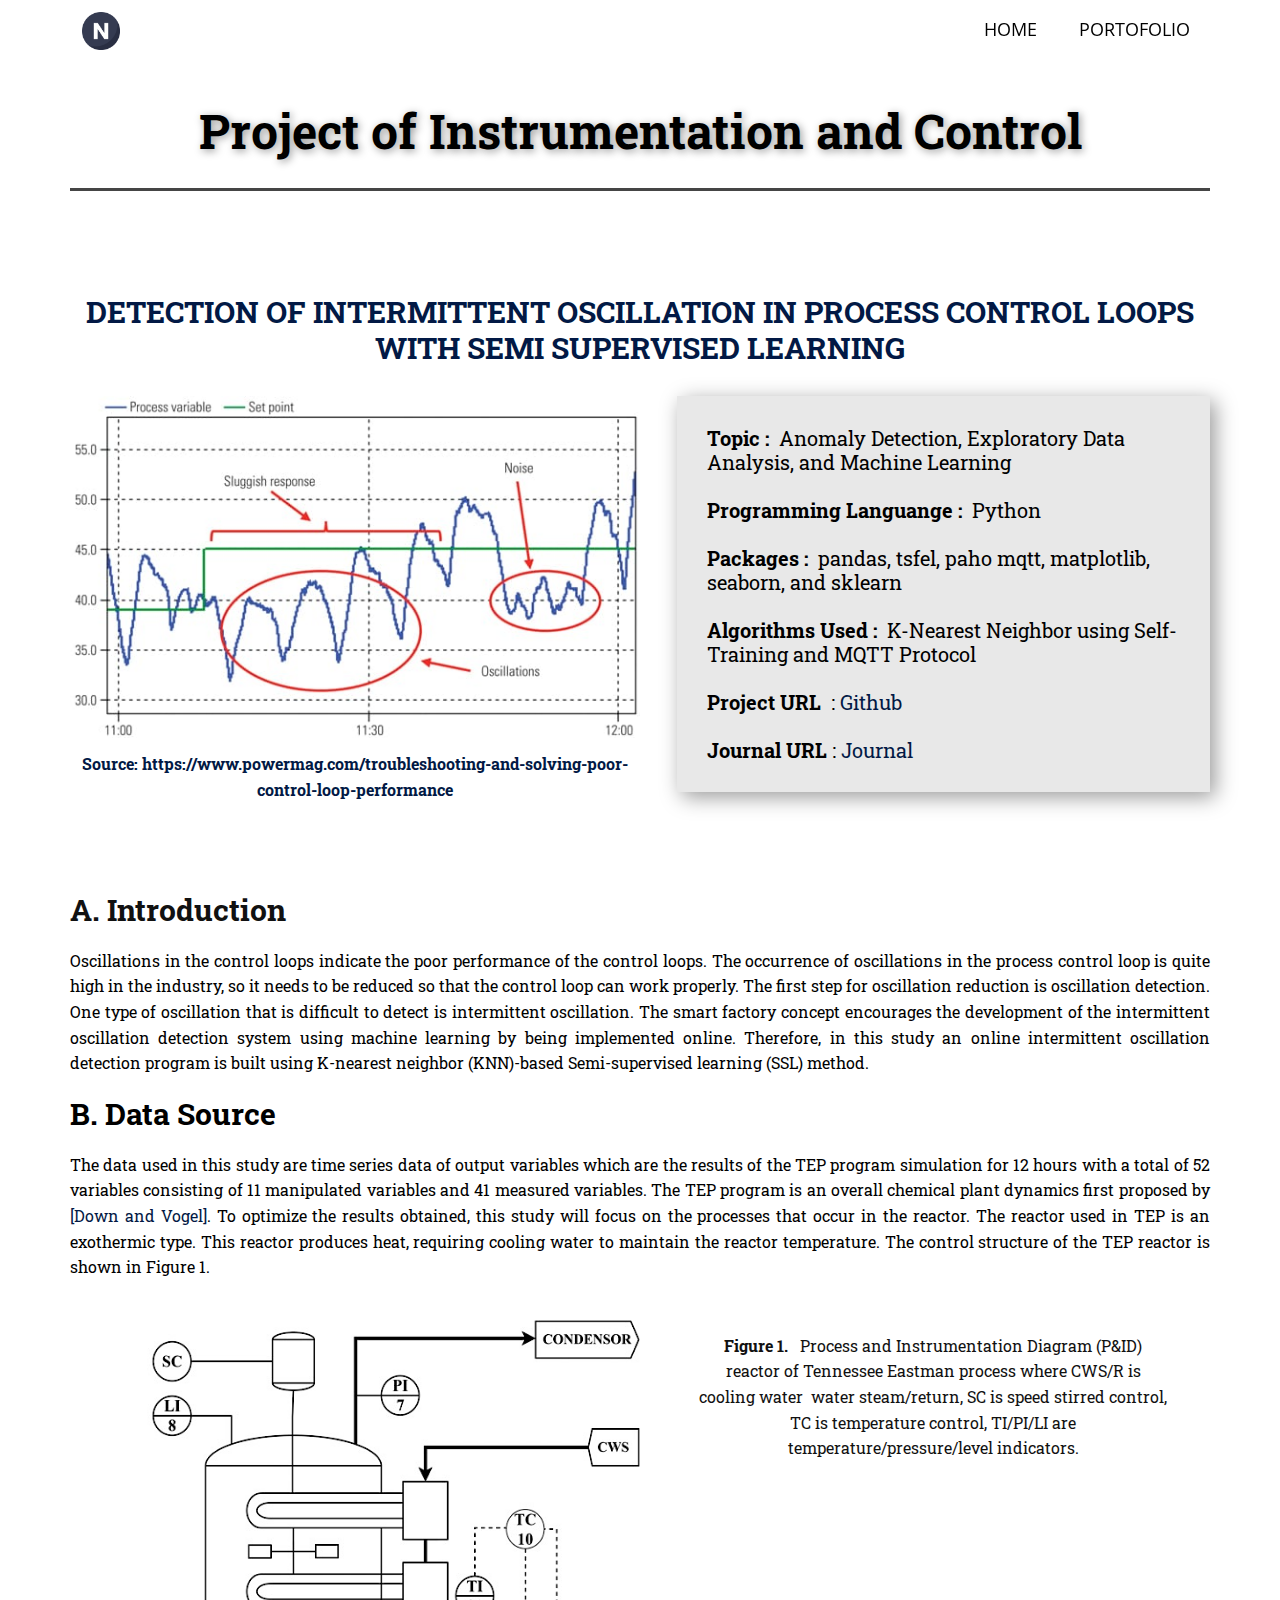
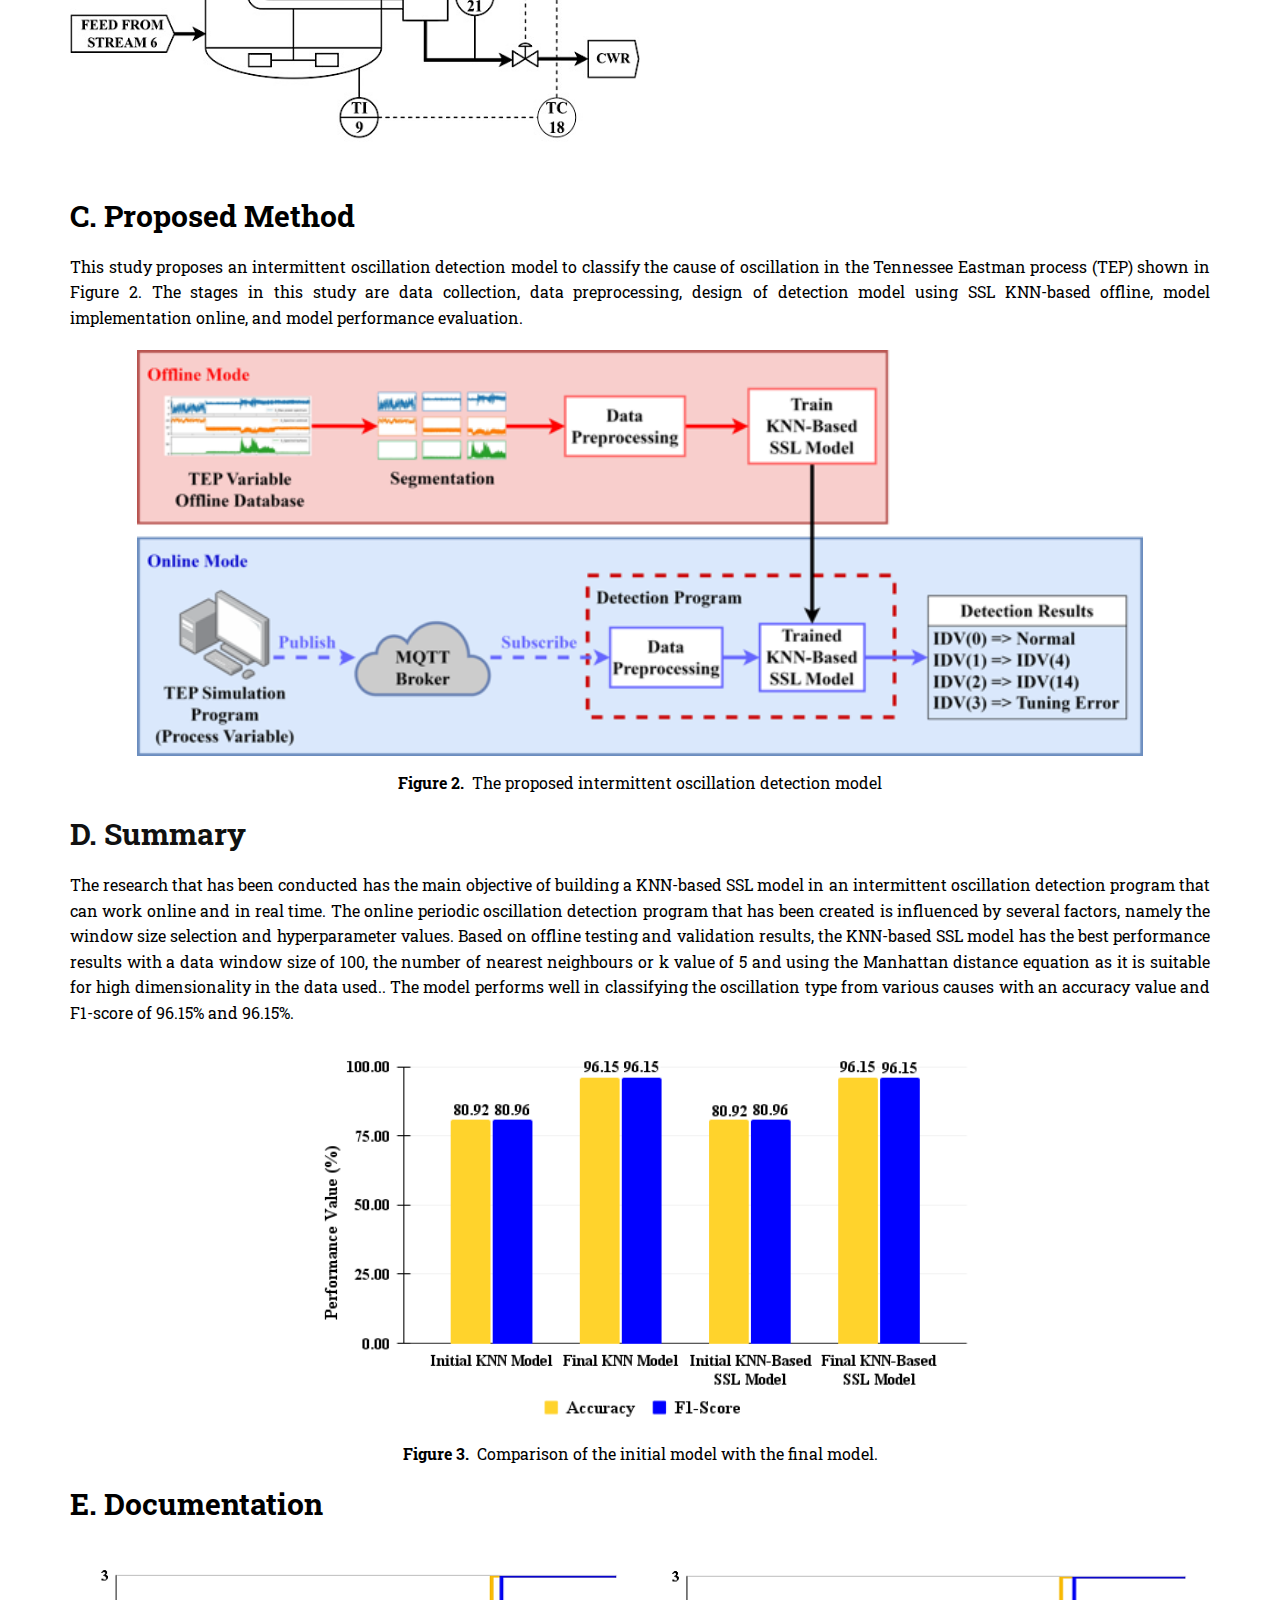
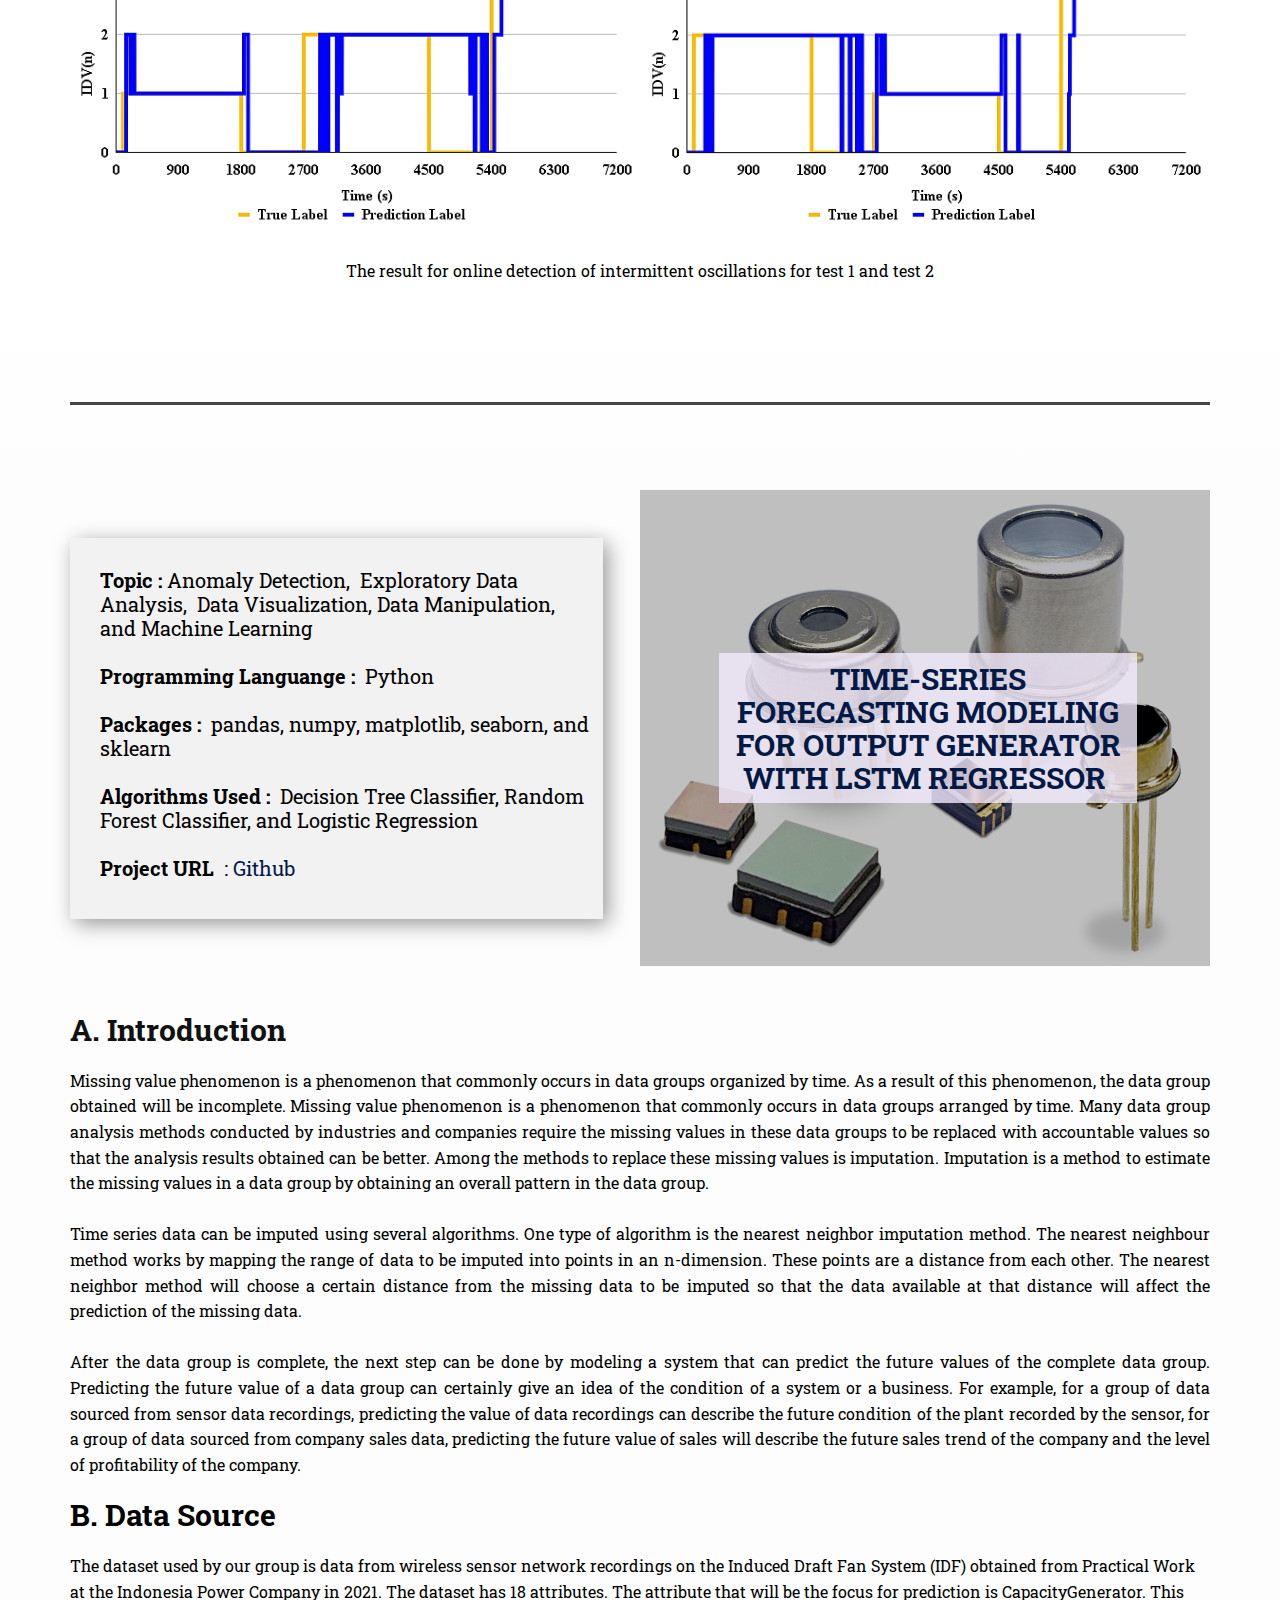
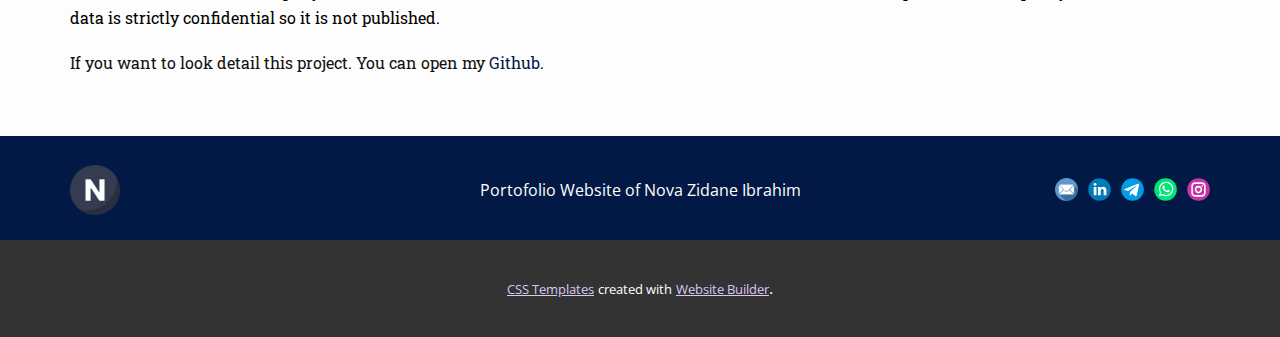
<file: Instrumentation-and-Control.html>
<!DOCTYPE html>
<html style="font-size: 16px;" lang="en"><head>
    <meta name="viewport" content="width=device-width, initial-scale=1.0">
    <meta charset="utf-8">
    <meta name="keywords" content="Loan Approval Prediction, Insurance Fraud Detection, Car Price Forecasting">
    <meta name="description" content="">
    <title>Instrumentation and Control</title>
    <link rel="stylesheet" href="nicepage.css" media="screen">
<link rel="stylesheet" href="Instrumentation-and-Control.css" media="screen">
    <script class="u-script" type="text/javascript" src="jquery.js" defer=""></script>
    <script class="u-script" type="text/javascript" src="nicepage.js" defer=""></script>
    <meta name="generator" content="Nicepage 5.19.3, nicepage.com">
    <link rel="icon" href="images/favicon.png">
    <link id="u-theme-google-font" rel="stylesheet" href="https://fonts.googleapis.com/css?family=Raleway:100,100i,200,200i,300,300i,400,400i,500,500i,600,600i,700,700i,800,800i,900,900i|Open+Sans:300,300i,400,400i,500,500i,600,600i,700,700i,800,800i">
    <link id="u-page-google-font" rel="stylesheet" href="https://fonts.googleapis.com/css?family=Roboto+Slab:100,200,300,400,500,600,700,800,900">
    
    
    
    
    
    
    
    
    <script type="application/ld+json">{
		"@context": "http://schema.org",
		"@type": "Organization",
		"name": "My_Portofolio",
		"logo": "images/9129384.png?rand=c9ca",
		"sameAs": [
				"mailto:novazidanei@gmail.com",
				"https://www.linkedin.com/in/nova-zidane-ibrahim/",
				"https://t.me/Zidane0811",
				"https://wa.me/6281391445504",
				"https://instagram.com/ibrzidan"
		]
}</script>
    <meta name="theme-color" content="#a37fdf">
    <meta property="og:title" content="Instrumentation and Control">
    <meta property="og:description" content="">
    <meta property="og:type" content="website">
  <meta data-intl-tel-input-cdn-path="intlTelInput/"></head>
  <body data-path-to-root="./" class="u-body u-overlap u-overlap-transparent u-xl-mode" data-lang="en"><header class="u-clearfix u-header u-sticky u-sticky-19c7 u-header" id="sec-d402"><div class="u-clearfix u-sheet u-sheet-1">
        <nav class="u-menu u-menu-one-level u-offcanvas u-menu-1" data-responsive-from="MD">
          <div class="menu-collapse" style="font-size: 1.125rem; letter-spacing: 0px; text-transform: uppercase; font-weight: 400;">
            <a class="u-button-style u-custom-active-border-color u-custom-active-color u-custom-border u-custom-border-color u-custom-borders u-custom-color u-custom-hover-border-color u-custom-hover-color u-custom-left-right-menu-spacing u-custom-padding-bottom u-custom-text-active-color u-custom-text-color u-custom-text-hover-color u-custom-text-shadow u-custom-top-bottom-menu-spacing u-nav-link u-text-active-palette-1-base u-text-hover-palette-2-base" href="#">
              <svg class="u-svg-link" viewBox="0 0 24 24"><use xmlns:xlink="http://www.w3.org/1999/xlink" xlink:href="#menu-hamburger"></use></svg>
              <svg class="u-svg-content" version="1.1" id="menu-hamburger" viewBox="0 0 16 16" x="0px" y="0px" xmlns:xlink="http://www.w3.org/1999/xlink" xmlns="http://www.w3.org/2000/svg"><g><rect y="1" width="16" height="2"></rect><rect y="7" width="16" height="2"></rect><rect y="13" width="16" height="2"></rect>
</g></svg>
            </a>
          </div>
          <div class="u-custom-menu u-nav-container">
            <ul class="u-custom-font u-nav u-spacing-2 u-text-font u-unstyled u-nav-1"><li class="u-nav-item"><a class="u-active-palette-1-light-1 u-border-active-palette-1-base u-border-hover-palette-1-light-1 u-border-no-left u-border-no-right u-border-no-top u-button-style u-hover-palette-5-base u-nav-link u-text-active-custom-color-2 u-text-black u-text-hover-palette-1-base" href="Home.html" rel="nofollow" style="padding: 10px 20px;">Home</a>
</li><li class="u-nav-item"><a class="u-active-palette-1-light-1 u-border-active-palette-1-base u-border-hover-palette-1-light-1 u-border-no-left u-border-no-right u-border-no-top u-button-style u-hover-palette-5-base u-nav-link u-text-active-custom-color-2 u-text-black u-text-hover-palette-1-base" href="Home.html#sec-a971" style="padding: 10px 20px;">Portofolio</a>
</li></ul>
          </div>
          <div class="u-custom-menu u-nav-container-collapse">
            <div class="u-black u-container-style u-inner-container-layout u-opacity u-opacity-95 u-sidenav">
              <div class="u-inner-container-layout u-sidenav-overflow">
                <div class="u-menu-close"></div>
                <ul class="u-align-center u-nav u-popupmenu-items u-unstyled u-nav-2"><li class="u-nav-item"><a class="u-button-style u-nav-link" href="Home.html" rel="nofollow">Home</a>
</li><li class="u-nav-item"><a class="u-button-style u-nav-link" href="Home.html#sec-a971">Portofolio</a>
</li></ul>
              </div>
            </div>
            <div class="u-black u-menu-overlay u-opacity u-opacity-70"></div>
          </div>
        </nav><span class="u-file-icon u-icon u-icon-1" data-href="Home.html"><img src="images/9129384.png" alt=""></span>
      </div><style class="u-sticky-style" data-style-id="4ca5">.u-sticky-fixed.u-sticky-4ca5:before, .u-body.u-sticky-fixed .u-sticky-4ca5:before {
borders: top right bottom left !important
}</style></header>
    <section class="u-align-center u-clearfix u-section-1" id="sec-e85d">
      <div class="u-clearfix u-sheet u-sheet-1">
        <h1 class="u-custom-font u-font-roboto-slab u-text u-text-black u-text-default u-text-1">Project of Instrumentation and Control</h1>
        <div class="u-border-3 u-border-grey-dark-1 u-expanded-width u-line u-line-horizontal u-line-1"></div>
      </div>
    </section>
    <section class="u-clearfix u-section-2" id="sec-ec4e">
      <div class="u-clearfix u-sheet u-valign-top-lg u-valign-top-md u-sheet-1">
        <h3 class="u-align-center u-custom-font u-font-roboto-slab u-text u-text-custom-color-2 u-text-1"> DETECTION OF INTERMITTENT OSCILLATION IN PROCESS CONTROL LOOPS WITH SEMI SUPERVISED LEARNING</h3>
        <img class="custom-expanded u-image u-image-1" src="images/520004de3d210-060113_SR_ControlLoops_Fig1.jpg" data-image-width="600" data-image-height="358">
        <div class="u-container-style u-grey-10 u-group u-opacity u-opacity-90 u-shape-rectangle u-group-1">
          <div class="u-container-layout u-container-layout-1">
            <h5 class="u-custom-font u-font-roboto-slab u-text u-text-black u-text-2">Topic :&nbsp;<span style="font-weight: 400;"> Anomaly Detection, Exploratory Data Analysis, and Machine Learning</span>
              <br>
              <br>
              <span style="font-weight: 400;">
                <span style="font-weight: 700;"> Programming Languange :&nbsp;<span style="font-weight: 400;"> Python</span>
                </span>
              </span>
              <br>
              <br>Packages :&nbsp;<span style="font-weight: 400;"> pandas, tsfel, paho mqtt, matplotlib, seaborn, and sklearn</span>
              <br>
              <br>
              <span style="font-weight: 400;"></span> Algorithms Used :&nbsp;<span style="font-weight: 400;"> K-Nearest Neighbor using Self-Training and MQTT Protocol</span>
              <br>
              <br>
              <span style="font-weight: 400;">
                <span style="font-weight: 700;"> Project URL&nbsp;<span style="font-weight: 400;"> : <a href="https://github.com/novazi/oscillation-detection-in-control-loop" class="u-active-none u-border-none u-btn u-button-link u-button-style u-hover-none u-none u-text-custom-color-2 u-btn-1" target="_blank">Github</a>
                  </span>
                </span>
              </span>
              <br>
              <br>Journal URL<span style="font-weight: 400;"> : <a href="https://jurnal.usk.ac.id/JRE/article/view/31090" class="u-active-none u-border-none u-btn u-button-link u-button-style u-hover-none u-none u-text-custom-color-2 u-btn-2" target="_blank">Journal</a>
              </span>
            </h5>
          </div>
        </div>
        <p class="u-align-center u-text u-text-3">
          <a class="u-active-none u-border-none u-btn u-button-link u-button-style u-custom-font u-font-roboto-slab u-hover-none u-none u-text-custom-color-2 u-btn-3" href="https://www.powermag.com/troubleshooting-and-solving-poor-control-loop-performance" target="_blank">Source: https://www.powermag.com/troubleshooting-and-solving-poor-control-loop-performance</a>
        </p>
      </div>
    </section>
    <section class="u-clearfix u-white u-section-3" id="sec-2972">
      <div class="u-clearfix u-sheet u-sheet-1">
        <h3 class="u-custom-font u-font-roboto-slab u-text u-text-default u-text-1">A. Introduction</h3>
        <p class="u-align-justify u-custom-font u-font-roboto-slab u-text u-text-black u-text-default u-text-2"> Oscillations in the control loops indicate the poor performance of the control loops. The occurrence of oscillations in the process control loop is quite high in the industry, so it needs to be reduced so that the control loop can work properly. The first step for oscillation reduction is oscillation detection. One type of oscillation that is difficult to detect is intermittent oscillation. The smart factory concept encourages the development of the intermittent oscillation detection system using machine learning by being implemented online. Therefore, in this study an online intermittent oscillation detection program is built using K-nearest neighbor (KNN)-based Semi-supervised learning (SSL) method.&nbsp;</p>
        <h3 class="u-custom-font u-font-roboto-slab u-text u-text-black u-text-default u-text-3">B. Data Source</h3>
        <p class="u-align-justify u-custom-font u-font-roboto-slab u-text u-text-black u-text-default u-text-4"> The data used in this study are time series data of 
output variables which are the results of the TEP program 
simulation for 12 hours with a total of 52 variables 
consisting of 11 manipulated variables and 41 measured 
variables. The TEP program is an overall chemical plant 
dynamics first proposed by <a href="https://www.sciencedirect.com/science/article/abs/pii/009813549380018I" class="u-active-none u-border-none u-btn u-button-link u-button-style u-hover-none u-none u-text-custom-color-2 u-btn-1" target="_blank">[Down and Vogel]</a>. To 
optimize the results obtained, this study will focus on the 
processes that occur in the reactor. The reactor used in TEP 
is an exothermic type. This reactor produces heat, requiring 
cooling water to maintain the reactor temperature. The 
control structure of the TEP reactor is shown in Figure 1.
        </p>
        <img class="u-expanded-width-xs u-image u-image-contain u-image-default u-image-1" src="images/picture3.png" alt="" data-image-width="649" data-image-height="494">
        <p class="u-align-center u-custom-font u-font-roboto-slab u-text u-text-5">
          <span style="font-weight: 700;">Figure 1.</span>
          <span style="font-style: italic;">
            <span style="font-weight: 700;">&nbsp;<span style="font-weight: 400;"></span>
            </span><i>
              <span style="font-style: normal;">Process and Instrumentation Diagram (P&amp;ID) reactor of Tennessee
Eastman process where CWS/R is cooling water &nbsp;water steam/return, SC is speed stirred
control, TC is temperature control, TI/PI/LI are temperature/pressure/level indicators.</span></i>
          </span>
        </p>
        <h3 class="u-custom-font u-font-roboto-slab u-text u-text-black u-text-6">C. Proposed Method</h3>
        <p class="u-align-justify u-custom-font u-font-roboto-slab u-text u-text-black u-text-default u-text-7"> This study proposes an intermittent oscillation
detection model to classify the cause of oscillation in the Tennessee Eastman process
(TEP) shown in Figure 2. The stages in this study are data collection, data
preprocessing, design of detection model using SSL KNN-based offline, model
implementation online, and model performance evaluation.</p>
        <img class="u-expanded-width u-image u-image-contain u-image-default u-image-2" src="images/oscillationdetectionmethod.png" alt="" data-image-width="686" data-image-height="277">
        <p class="u-align-center u-custom-font u-font-roboto-slab u-text u-text-black u-text-8">Figure 2.&nbsp;<b>
            <span style="font-weight: 400;"></span></b>
          <span style="font-weight: 400;">The proposed intermittent oscillation detection model</span>
        </p>
        <h3 class="u-align-justify u-custom-font u-font-roboto-slab u-text u-text-9">D. Summary</h3>
        <p class="u-align-justify u-custom-font u-font-roboto-slab u-text u-text-black u-text-10"> The research that has been
conducted has the main objective of building a KNN-based SSL model in an intermittent
oscillation detection program that can work online and in real time. The online
periodic oscillation detection program that has been created is influenced by
several factors, namely the window size selection and hyperparameter values. Based
on offline testing and validation results, the KNN-based SSL model has the best
performance results with a data window size of 100, the number of nearest neighbours
or k value of 5 and using the Manhattan distance equation as it is suitable for high dimensionality in the data used.. The model performs well in classifying the
oscillation type from various causes with an accuracy value and F1-score of 96.15% and 96.15%.</p>
        <img class="u-expanded-width u-image u-image-contain u-image-default u-image-3" src="images/result.png" alt="" data-image-width="607" data-image-height="364">
        <p class="u-align-center u-custom-font u-font-roboto-slab u-text u-text-black u-text-11">Figure 3.&nbsp;<span style="font-weight: 400;"></span><i>
            <span style="font-weight: 400; font-style: normal;">Comparison of the initial model with the final model.</span></i>
        </p>
        <h3 class="u-align-left u-custom-font u-font-roboto-slab u-text u-text-black u-text-12">E. Documentation</h3>
        <img class="u-image u-image-contain u-image-default u-image-4" src="images/12.png" alt="" data-image-width="600" data-image-height="290">
        <img class="u-image u-image-contain u-image-default u-image-5" src="images/13.png" alt="" data-image-width="600" data-image-height="290">
        <p class="u-align-center u-custom-font u-font-roboto-slab u-text u-text-black u-text-13"><i>
            <span style="font-style: normal;">The result for online detection of intermittent oscillations for test 1 and test 2</span></i>
        </p>
      </div>
    </section>
    <section class="u-align-center u-clearfix u-gradient u-section-4" id="sec-53ef">
      <div class="u-clearfix u-sheet u-sheet-1">
        <div class="u-border-3 u-border-grey-dark-1 u-expanded-width u-line u-line-horizontal u-line-1"></div>
      </div>
    </section>
    <section class="u-clearfix u-custom-color-5 u-section-5" id="sec-7b91">
      <div class="u-clearfix u-sheet u-sheet-1">
        <img class="custom-expanded u-image u-image-1" src="images/FamilyPhoto_IR_Thermopile-Sensors-Group.jpg" data-image-width="1000" data-image-height="803">
        <div class="u-container-style u-expanded-width-xs u-group u-opacity u-opacity-80 u-palette-5-light-3 u-group-1">
          <div class="u-container-layout u-valign-middle u-container-layout-1">
            <h1 class="u-align-center u-custom-font u-font-roboto-slab u-text u-text-custom-color-2 u-text-default u-text-1"> Time-series Forecasting Modeling for Output
Generator with LSTM Regressor&nbsp;</h1>
          </div>
        </div>
        <div class="u-align-left u-container-style u-expanded-width-xs u-grey-10 u-group u-opacity u-opacity-45 u-shape-rectangle u-group-2">
          <div class="u-container-layout u-container-layout-2">
            <h5 class="u-custom-font u-font-roboto-slab u-text u-text-black u-text-2">Topic <span style="font-weight: 400;">
                <span style="font-weight: 700;">:</span> Anomaly Detection,&nbsp;
              </span>
              <span style="font-weight: 400;">Exploratory Data Analysis,&nbsp;</span>
              <span style="font-weight: 400;"> Data Visualization, Data Manipulation, and Machine Learning</span>
              <br>
              <br>
              <span style="font-weight: 400;">
                <span style="font-weight: 700;"> Programming Languange :&nbsp;<span style="font-weight: 400;"> Python</span>
                </span>
              </span>
              <br>
              <br>Packages :&nbsp;<span style="font-weight: 400;"> pandas, numpy, matplotlib, seaborn, and sklearn</span>
              <br>
              <br>
              <span style="font-weight: 400;"></span> Algorithms Used :&nbsp;<span style="font-weight: 400;"> Decision Tree Classifier, Random Forest Classifier, and Logistic Regression</span>
              <br>
              <br>
              <span style="font-weight: 400;">
                <span style="font-weight: 700;"> Project URL&nbsp;<span style="font-weight: 400;"> : <a href="https://github.com/novazi/sensor-time-series-forecasting" class="u-active-none u-border-none u-btn u-button-link u-button-style u-hover-none u-none u-text-custom-color-2 u-btn-1" target="_blank">Github</a>
                  </span>
                </span>
              </span>
              <br>
            </h5>
          </div>
        </div>
      </div>
    </section>
    <section class="u-clearfix u-custom-color-5 u-section-6" id="sec-f6af">
      <div class="u-clearfix u-sheet u-sheet-1">
        <h3 class="u-custom-font u-font-roboto-slab u-text u-text-default u-text-1">A. Introduction</h3>
        <p class="u-align-justify u-custom-font u-font-roboto-slab u-text u-text-black u-text-default u-text-2"> Missing value phenomenon is a phenomenon that commonly occurs in data groups organized by time. As a result of this phenomenon, the data group obtained will be incomplete. Missing value phenomenon is a phenomenon that commonly occurs in data groups arranged by time. Many data group analysis methods conducted by industries and companies require the missing values in these data groups to be replaced with accountable values so that the analysis results obtained can be better. Among the methods to replace these missing values is imputation. Imputation is a method to estimate the missing values in a data group by obtaining an overall pattern in the data group.<br>
          <br>Time series data can be imputed using several algorithms. One type of algorithm is the nearest neighbor imputation method. The nearest neighbour method works by mapping the range of data to be imputed into points in an n-dimension. These points are a distance from each other. The nearest neighbor method will choose a certain distance from the missing data to be imputed so that the data available at that distance will affect the prediction of the missing data.<br>
          <br>After the data group is complete, the next step can be done by modeling a system that can predict the future values of the complete data group. Predicting the future value of a data group can certainly give an idea of the condition of a system or a business. For example, for a group of data sourced from sensor data recordings, predicting the value of data recordings can describe the future condition of the plant recorded by the sensor, for a group of data sourced from company sales data, predicting the future value of sales will describe the future sales trend of the company and the level of profitability of the company.
        </p>
        <h3 class="u-custom-font u-font-roboto-slab u-text u-text-black u-text-default u-text-3">B. Data Source</h3>
        <p class="u-custom-font u-font-roboto-slab u-text u-text-black u-text-4"> The dataset used by our group is data from wireless sensor network recordings on the Induced Draft Fan System (IDF) obtained from Practical Work at the Indonesia Power Company in 2021. The dataset has 18 attributes. The attribute that will be the focus for prediction is CapacityGenerator. This data is strictly confidential so it is not published.</p>
        <p class="u-custom-font u-font-roboto-slab u-text u-text-5">If you want to look detail this project. You can open my <a href="https://github.com/novazi/sensor-time-series-forecasting" class="u-active-none u-border-none u-btn u-button-link u-button-style u-hover-none u-none u-text-custom-color-2 u-btn-1" target="_blank">Github</a>.
        </p>
      </div>
    </section>
    
    
    
    <footer class="u-align-center-md u-align-center-sm u-align-center-xs u-clearfix u-custom-color-2 u-footer" id="sec-6d3f"><div class="u-clearfix u-sheet u-sheet-1">
        <a href="Home.html" class="u-image u-logo u-image-1" data-image-width="128" data-image-height="128" title="Home">
          <img src="images/9129384.png?rand=c9ca" class="u-logo-image u-logo-image-1">
        </a>
        <p class="u-align-center-lg u-align-center-md u-align-center-xl u-text u-text-1">Portofolio Website of Nova Zidane Ibrahim</p>
        <div class="u-align-left u-social-icons u-spacing-10 u-social-icons-1">
          <a class="u-social-url" target="_blank" data-type="Email" title="Email" href="mailto:novazidanei@gmail.com"><span class="u-file-icon u-icon u-social-email u-social-icon u-icon-1"><img src="images/552486.png" alt=""></span>
          </a>
          <a class="u-social-url" title="linkedin" target="_blank" href="https://www.linkedin.com/in/nova-zidane-ibrahim/"><span class="u-icon u-social-icon u-social-linkedin u-icon-2"><svg class="u-svg-link" preserveAspectRatio="xMidYMin slice" viewBox="0 0 112 112" style=""><use xmlns:xlink="http://www.w3.org/1999/xlink" xlink:href="#svg-4099"></use></svg><svg class="u-svg-content" viewBox="0 0 112 112" x="0" y="0" id="svg-4099"><circle fill="currentColor" cx="56.1" cy="56.1" r="55"></circle><path fill="#FFFFFF" d="M41.3,83.7H27.9V43.4h13.4V83.7z M34.6,37.9L34.6,37.9c-4.6,0-7.5-3.1-7.5-7c0-4,3-7,7.6-7s7.4,3,7.5,7
      C42.2,34.8,39.2,37.9,34.6,37.9z M89.6,83.7H76.2V62.2c0-5.4-1.9-9.1-6.8-9.1c-3.7,0-5.9,2.5-6.9,4.9c-0.4,0.9-0.4,2.1-0.4,3.3v22.5
      H48.7c0,0,0.2-36.5,0-40.3h13.4v5.7c1.8-2.7,5-6.7,12.1-6.7c8.8,0,15.4,5.8,15.4,18.1V83.7z"></path></svg></span>
          </a>
          <a class="u-social-url" target="_blank" data-type="Telegram" title="Telegram" href="https://t.me/Zidane0811"><span class="u-icon u-social-icon u-social-telegram u-icon-3"><svg class="u-svg-link" preserveAspectRatio="xMidYMin slice" viewBox="0 0 112 112" style=""><use xmlns:xlink="http://www.w3.org/1999/xlink" xlink:href="#svg-4403"></use></svg><svg class="u-svg-content" viewBox="0 0 112 112" x="0" y="0" id="svg-4403"><circle fill="currentColor" cx="56.1" cy="56.1" r="55"></circle><path fill="#FFFFFF" d="M18.4,53.2l64.7-24.9c3-1.1,5.6,0.7,4.7,5.3l0,0l-11,51.8c-0.8,3.7-3,4.6-6.1,2.8L53.9,75.8l-8.1,7.8
	c-0.9,0.9-1.7,1.6-3.4,1.6l1.2-17l31.1-28c1.4-1.2-0.3-1.9-2.1-0.7L34.2,63.7l-16.6-5.2C14,57.4,14,54.9,18.4,53.2L18.4,53.2z"></path></svg></span>
          </a>
          <a class="u-social-url" target="_blank" data-type="Whatsapp" title="Whatsapp" href="https://wa.me/6281391445504"><span class="u-icon u-social-icon u-social-whatsapp u-icon-4"><svg class="u-svg-link" preserveAspectRatio="xMidYMin slice" viewBox="0 0 112 112" style=""><use xmlns:xlink="http://www.w3.org/1999/xlink" xlink:href="#svg-ecc5"></use></svg><svg class="u-svg-content" viewBox="0 0 112 112" x="0" y="0" id="svg-ecc5"><circle fill="currentColor" cx="56.1" cy="56.1" r="55"></circle><path fill="#FFFFFF" d="M83.8,28.3C77.2,21.7,68.4,18,59,18c-19.3,0-35.1,15.7-35.1,35.1c0,6.2,1.6,12.2,4.7,17.5l-5,18.2L42.2,84
	c5.1,2.8,10.9,4.3,16.8,4.3h0l0,0c19.3,0,35.1-15.7,35.1-35.1C94.1,43.8,90.5,35,83.8,28.3 M59,82.3L59,82.3
	c-5.2,0-10.4-1.4-14.9-4.1l-1.1-0.6l-11,2.9L35,69.8l-0.7-1.1c-2.9-4.6-4.5-10-4.5-15.5C29.8,37,42.9,24,59,24
	c7.8,0,15.1,3,20.6,8.6c5.5,5.5,8.5,12.8,8.5,20.6C88.2,69.2,75.1,82.3,59,82.3 M75,60.5c-0.9-0.4-5.2-2.6-6-2.9
	c-0.8-0.3-1.4-0.4-2,0.4s-2.3,2.9-2.8,3.4c-0.5,0.6-1,0.7-1.9,0.2c-0.9-0.4-3.7-1.4-7.1-4.4c-2.6-2.3-4.4-5.2-4.9-6.1
	c-0.5-0.9-0.1-1.4,0.4-1.8c0.4-0.4,0.9-1,1.3-1.5c0.4-0.5,0.6-0.9,0.9-1.5c0.3-0.6,0.1-1.1-0.1-1.5c-0.2-0.4-2-4.8-2.7-6.5
	c-0.7-1.7-1.4-1.5-2-1.5c-0.5,0-1.1,0-1.7,0c-0.6,0-1.5,0.2-2.3,1.1c-0.8,0.9-3.1,3-3.1,7.3c0,4.3,3.1,8.5,3.6,9.1
	c0.4,0.6,6.2,9.4,15,13.2c2.1,0.9,3.7,1.4,5,1.8c2.1,0.7,4,0.6,5.5,0.3c1.7-0.3,5.2-2.1,5.9-4.2c0.7-2,0.7-3.8,0.5-4.2
	C76.5,61.1,75.9,60.9,75,60.5"></path></svg></span>
          </a>
          <a class="u-social-url" title="instagram" target="_blank" href="https://instagram.com/ibrzidan"><span class="u-icon u-social-icon u-social-instagram u-icon-5"><svg class="u-svg-link" preserveAspectRatio="xMidYMin slice" viewBox="0 0 112 112" style=""><use xmlns:xlink="http://www.w3.org/1999/xlink" xlink:href="#svg-3fe3"></use></svg><svg class="u-svg-content" viewBox="0 0 112 112" x="0" y="0" id="svg-3fe3"><circle fill="currentColor" cx="56.1" cy="56.1" r="55"></circle><path fill="#FFFFFF" d="M55.9,38.2c-9.9,0-17.9,8-17.9,17.9C38,66,46,74,55.9,74c9.9,0,17.9-8,17.9-17.9C73.8,46.2,65.8,38.2,55.9,38.2
      z M55.9,66.4c-5.7,0-10.3-4.6-10.3-10.3c-0.1-5.7,4.6-10.3,10.3-10.3c5.7,0,10.3,4.6,10.3,10.3C66.2,61.8,61.6,66.4,55.9,66.4z"></path><path fill="#FFFFFF" d="M74.3,33.5c-2.3,0-4.2,1.9-4.2,4.2s1.9,4.2,4.2,4.2s4.2-1.9,4.2-4.2S76.6,33.5,74.3,33.5z"></path><path fill="#FFFFFF" d="M73.1,21.3H38.6c-9.7,0-17.5,7.9-17.5,17.5v34.5c0,9.7,7.9,17.6,17.5,17.6h34.5c9.7,0,17.5-7.9,17.5-17.5V38.8
      C90.6,29.1,82.7,21.3,73.1,21.3z M83,73.3c0,5.5-4.5,9.9-9.9,9.9H38.6c-5.5,0-9.9-4.5-9.9-9.9V38.8c0-5.5,4.5-9.9,9.9-9.9h34.5
      c5.5,0,9.9,4.5,9.9,9.9V73.3z"></path></svg></span>
          </a>
        </div>
      </div></footer>
    <section class="u-backlink u-clearfix u-grey-80">
      <a class="u-link" href="https://nicepage.com/css-templates" target="_blank">
        <span>CSS Templates</span>
      </a>
      <p class="u-text">
        <span>created with</span>
      </p>
      <a class="u-link" href="https://nicepage.app" target="_blank">
        <span>Website Builder</span>
      </a>. 
    </section>
  
</body></html>
</file>
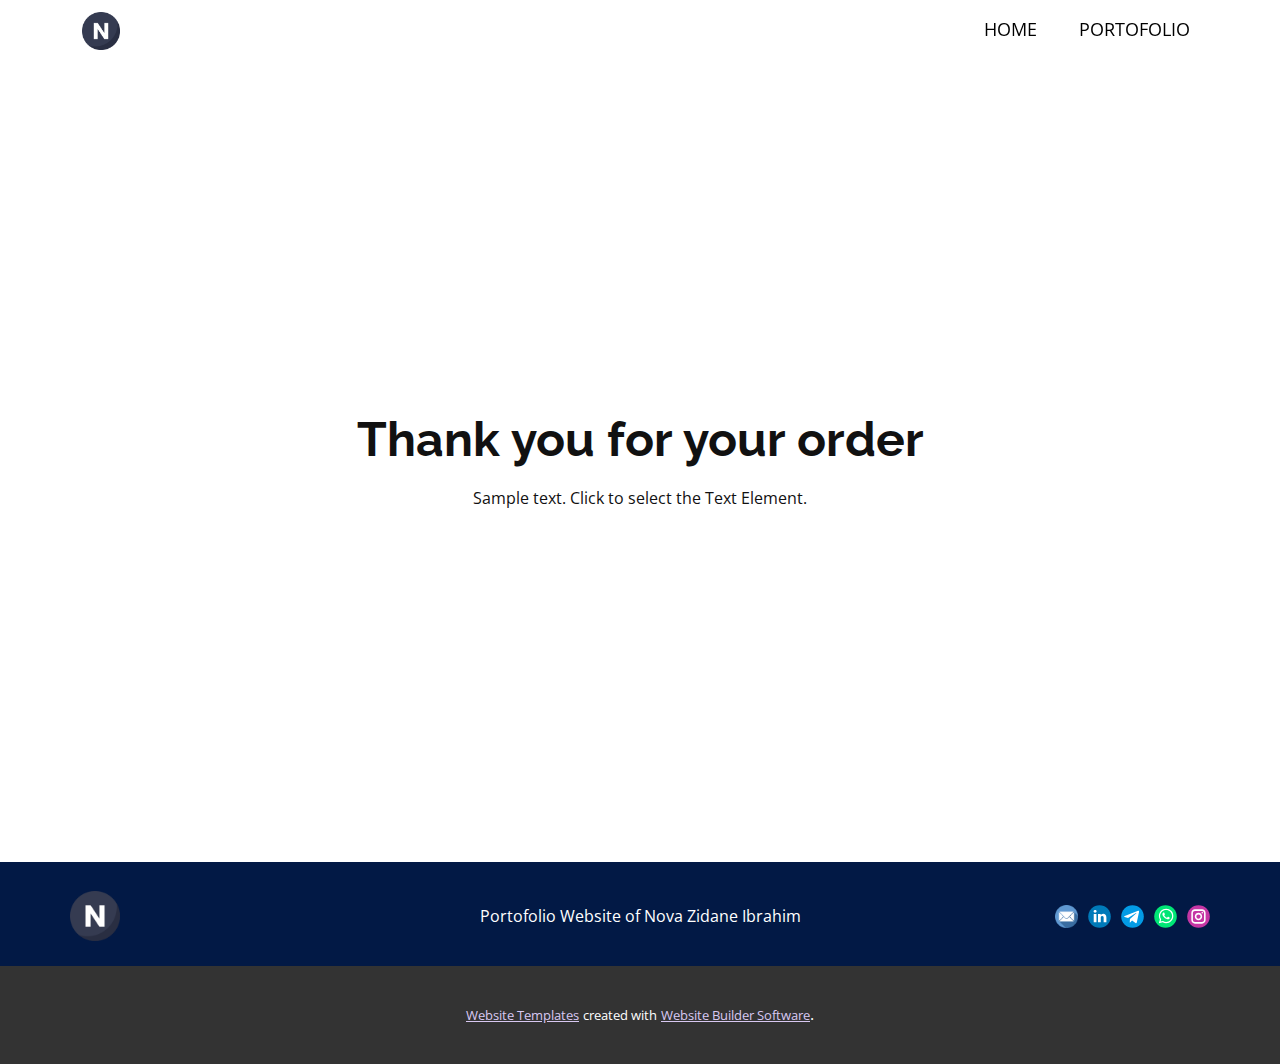
<file: thank-you-page.html>
<!DOCTYPE html>
<html style="font-size: 16px;" lang="en"><head>
    <meta name="viewport" content="width=device-width, initial-scale=1.0">
    <meta charset="utf-8">
    <meta name="keywords" content="Thank you for your order">
    <meta name="description" content="">
    <title>Thank You Page Template</title>
    <link rel="stylesheet" href="nicepage.css" media="screen">
<link rel="stylesheet" href="Thank-You-Page-Template.css" media="screen">
    <script class="u-script" type="text/javascript" src="jquery.js" defer=""></script>
    <script class="u-script" type="text/javascript" src="nicepage.js" defer=""></script>
    <meta name="generator" content="Nicepage 5.19.3, nicepage.com">
    <link rel="icon" href="images/favicon.png">
    <link id="u-theme-google-font" rel="stylesheet" href="https://fonts.googleapis.com/css?family=Raleway:100,100i,200,200i,300,300i,400,400i,500,500i,600,600i,700,700i,800,800i,900,900i|Open+Sans:300,300i,400,400i,500,500i,600,600i,700,700i,800,800i">
    
    
    
    <script type="application/ld+json">{
		"@context": "http://schema.org",
		"@type": "Organization",
		"name": "My_Portofolio",
		"logo": "images/9129384.png?rand=c9ca",
		"sameAs": [
				"mailto:novazidanei@gmail.com",
				"https://www.linkedin.com/in/nova-zidane-ibrahim/",
				"https://t.me/Zidane0811",
				"https://wa.me/6281391445504",
				"https://instagram.com/ibrzidan"
		]
}</script>
    <meta name="theme-color" content="#a37fdf">
    <meta property="og:title" content="Thank You Page Template">
    <meta property="og:description" content="">
    <meta property="og:type" content="website">
  <meta data-intl-tel-input-cdn-path="intlTelInput/"></head>
  <body data-path-to-root="./" class="u-body u-xl-mode" data-lang="en"><header class="u-clearfix u-header u-sticky u-sticky-19c7 u-header" id="sec-d402"><div class="u-clearfix u-sheet u-sheet-1">
        <nav class="u-menu u-menu-one-level u-offcanvas u-menu-1" data-responsive-from="MD">
          <div class="menu-collapse" style="font-size: 1.125rem; letter-spacing: 0px; text-transform: uppercase; font-weight: 400;">
            <a class="u-button-style u-custom-active-border-color u-custom-active-color u-custom-border u-custom-border-color u-custom-borders u-custom-color u-custom-hover-border-color u-custom-hover-color u-custom-left-right-menu-spacing u-custom-padding-bottom u-custom-text-active-color u-custom-text-color u-custom-text-hover-color u-custom-text-shadow u-custom-top-bottom-menu-spacing u-nav-link u-text-active-palette-1-base u-text-hover-palette-2-base" href="#">
              <svg class="u-svg-link" viewBox="0 0 24 24"><use xmlns:xlink="http://www.w3.org/1999/xlink" xlink:href="#menu-hamburger"></use></svg>
              <svg class="u-svg-content" version="1.1" id="menu-hamburger" viewBox="0 0 16 16" x="0px" y="0px" xmlns:xlink="http://www.w3.org/1999/xlink" xmlns="http://www.w3.org/2000/svg"><g><rect y="1" width="16" height="2"></rect><rect y="7" width="16" height="2"></rect><rect y="13" width="16" height="2"></rect>
</g></svg>
            </a>
          </div>
          <div class="u-custom-menu u-nav-container">
            <ul class="u-custom-font u-nav u-spacing-2 u-text-font u-unstyled u-nav-1"><li class="u-nav-item"><a class="u-active-palette-1-light-1 u-border-active-palette-1-base u-border-hover-palette-1-light-1 u-border-no-left u-border-no-right u-border-no-top u-button-style u-hover-palette-5-base u-nav-link u-text-active-custom-color-2 u-text-black u-text-hover-palette-1-base" href="Home.html" rel="nofollow" style="padding: 10px 20px;">Home</a>
</li><li class="u-nav-item"><a class="u-active-palette-1-light-1 u-border-active-palette-1-base u-border-hover-palette-1-light-1 u-border-no-left u-border-no-right u-border-no-top u-button-style u-hover-palette-5-base u-nav-link u-text-active-custom-color-2 u-text-black u-text-hover-palette-1-base" href="Home.html#sec-a971" style="padding: 10px 20px;">Portofolio</a>
</li></ul>
          </div>
          <div class="u-custom-menu u-nav-container-collapse">
            <div class="u-black u-container-style u-inner-container-layout u-opacity u-opacity-95 u-sidenav">
              <div class="u-inner-container-layout u-sidenav-overflow">
                <div class="u-menu-close"></div>
                <ul class="u-align-center u-nav u-popupmenu-items u-unstyled u-nav-2"><li class="u-nav-item"><a class="u-button-style u-nav-link" href="Home.html" rel="nofollow">Home</a>
</li><li class="u-nav-item"><a class="u-button-style u-nav-link" href="Home.html#sec-a971">Portofolio</a>
</li></ul>
              </div>
            </div>
            <div class="u-black u-menu-overlay u-opacity u-opacity-70"></div>
          </div>
        </nav><span class="u-file-icon u-icon u-icon-1" data-href="Home.html"><img src="images/9129384.png" alt=""></span>
      </div><style class="u-sticky-style" data-style-id="4ca5">.u-sticky-fixed.u-sticky-4ca5:before, .u-body.u-sticky-fixed .u-sticky-4ca5:before {
borders: top right bottom left !important
}</style></header>
    <section class="u-align-center u-clearfix u-container-align-center u-section-1" id="sec-086c">
      <div class="u-clearfix u-sheet u-valign-middle u-sheet-1">
        <h2 class="u-align-center u-text u-text-default u-text-1"> Thank you for your order</h2>
        <p class="u-align-center u-text u-text-default u-text-2">Sample text. Click to select the Text Element.</p>
      </div>
    </section>
    
    
    
    <footer class="u-align-center-md u-align-center-sm u-align-center-xs u-clearfix u-custom-color-2 u-footer" id="sec-6d3f"><div class="u-clearfix u-sheet u-sheet-1">
        <a href="Home.html" class="u-image u-logo u-image-1" data-image-width="128" data-image-height="128" title="Home">
          <img src="images/9129384.png?rand=c9ca" class="u-logo-image u-logo-image-1">
        </a>
        <p class="u-align-center-lg u-align-center-md u-align-center-xl u-text u-text-1">Portofolio Website of Nova Zidane Ibrahim</p>
        <div class="u-align-left u-social-icons u-spacing-10 u-social-icons-1">
          <a class="u-social-url" target="_blank" data-type="Email" title="Email" href="mailto:novazidanei@gmail.com"><span class="u-file-icon u-icon u-social-email u-social-icon u-icon-1"><img src="images/552486.png" alt=""></span>
          </a>
          <a class="u-social-url" title="linkedin" target="_blank" href="https://www.linkedin.com/in/nova-zidane-ibrahim/"><span class="u-icon u-social-icon u-social-linkedin u-icon-2"><svg class="u-svg-link" preserveAspectRatio="xMidYMin slice" viewBox="0 0 112 112" style=""><use xmlns:xlink="http://www.w3.org/1999/xlink" xlink:href="#svg-4099"></use></svg><svg class="u-svg-content" viewBox="0 0 112 112" x="0" y="0" id="svg-4099"><circle fill="currentColor" cx="56.1" cy="56.1" r="55"></circle><path fill="#FFFFFF" d="M41.3,83.7H27.9V43.4h13.4V83.7z M34.6,37.9L34.6,37.9c-4.6,0-7.5-3.1-7.5-7c0-4,3-7,7.6-7s7.4,3,7.5,7
      C42.2,34.8,39.2,37.9,34.6,37.9z M89.6,83.7H76.2V62.2c0-5.4-1.9-9.1-6.8-9.1c-3.7,0-5.9,2.5-6.9,4.9c-0.4,0.9-0.4,2.1-0.4,3.3v22.5
      H48.7c0,0,0.2-36.5,0-40.3h13.4v5.7c1.8-2.7,5-6.7,12.1-6.7c8.8,0,15.4,5.8,15.4,18.1V83.7z"></path></svg></span>
          </a>
          <a class="u-social-url" target="_blank" data-type="Telegram" title="Telegram" href="https://t.me/Zidane0811"><span class="u-icon u-social-icon u-social-telegram u-icon-3"><svg class="u-svg-link" preserveAspectRatio="xMidYMin slice" viewBox="0 0 112 112" style=""><use xmlns:xlink="http://www.w3.org/1999/xlink" xlink:href="#svg-4403"></use></svg><svg class="u-svg-content" viewBox="0 0 112 112" x="0" y="0" id="svg-4403"><circle fill="currentColor" cx="56.1" cy="56.1" r="55"></circle><path fill="#FFFFFF" d="M18.4,53.2l64.7-24.9c3-1.1,5.6,0.7,4.7,5.3l0,0l-11,51.8c-0.8,3.7-3,4.6-6.1,2.8L53.9,75.8l-8.1,7.8
	c-0.9,0.9-1.7,1.6-3.4,1.6l1.2-17l31.1-28c1.4-1.2-0.3-1.9-2.1-0.7L34.2,63.7l-16.6-5.2C14,57.4,14,54.9,18.4,53.2L18.4,53.2z"></path></svg></span>
          </a>
          <a class="u-social-url" target="_blank" data-type="Whatsapp" title="Whatsapp" href="https://wa.me/6281391445504"><span class="u-icon u-social-icon u-social-whatsapp u-icon-4"><svg class="u-svg-link" preserveAspectRatio="xMidYMin slice" viewBox="0 0 112 112" style=""><use xmlns:xlink="http://www.w3.org/1999/xlink" xlink:href="#svg-ecc5"></use></svg><svg class="u-svg-content" viewBox="0 0 112 112" x="0" y="0" id="svg-ecc5"><circle fill="currentColor" cx="56.1" cy="56.1" r="55"></circle><path fill="#FFFFFF" d="M83.8,28.3C77.2,21.7,68.4,18,59,18c-19.3,0-35.1,15.7-35.1,35.1c0,6.2,1.6,12.2,4.7,17.5l-5,18.2L42.2,84
	c5.1,2.8,10.9,4.3,16.8,4.3h0l0,0c19.3,0,35.1-15.7,35.1-35.1C94.1,43.8,90.5,35,83.8,28.3 M59,82.3L59,82.3
	c-5.2,0-10.4-1.4-14.9-4.1l-1.1-0.6l-11,2.9L35,69.8l-0.7-1.1c-2.9-4.6-4.5-10-4.5-15.5C29.8,37,42.9,24,59,24
	c7.8,0,15.1,3,20.6,8.6c5.5,5.5,8.5,12.8,8.5,20.6C88.2,69.2,75.1,82.3,59,82.3 M75,60.5c-0.9-0.4-5.2-2.6-6-2.9
	c-0.8-0.3-1.4-0.4-2,0.4s-2.3,2.9-2.8,3.4c-0.5,0.6-1,0.7-1.9,0.2c-0.9-0.4-3.7-1.4-7.1-4.4c-2.6-2.3-4.4-5.2-4.9-6.1
	c-0.5-0.9-0.1-1.4,0.4-1.8c0.4-0.4,0.9-1,1.3-1.5c0.4-0.5,0.6-0.9,0.9-1.5c0.3-0.6,0.1-1.1-0.1-1.5c-0.2-0.4-2-4.8-2.7-6.5
	c-0.7-1.7-1.4-1.5-2-1.5c-0.5,0-1.1,0-1.7,0c-0.6,0-1.5,0.2-2.3,1.1c-0.8,0.9-3.1,3-3.1,7.3c0,4.3,3.1,8.5,3.6,9.1
	c0.4,0.6,6.2,9.4,15,13.2c2.1,0.9,3.7,1.4,5,1.8c2.1,0.7,4,0.6,5.5,0.3c1.7-0.3,5.2-2.1,5.9-4.2c0.7-2,0.7-3.8,0.5-4.2
	C76.5,61.1,75.9,60.9,75,60.5"></path></svg></span>
          </a>
          <a class="u-social-url" title="instagram" target="_blank" href="https://instagram.com/ibrzidan"><span class="u-icon u-social-icon u-social-instagram u-icon-5"><svg class="u-svg-link" preserveAspectRatio="xMidYMin slice" viewBox="0 0 112 112" style=""><use xmlns:xlink="http://www.w3.org/1999/xlink" xlink:href="#svg-3fe3"></use></svg><svg class="u-svg-content" viewBox="0 0 112 112" x="0" y="0" id="svg-3fe3"><circle fill="currentColor" cx="56.1" cy="56.1" r="55"></circle><path fill="#FFFFFF" d="M55.9,38.2c-9.9,0-17.9,8-17.9,17.9C38,66,46,74,55.9,74c9.9,0,17.9-8,17.9-17.9C73.8,46.2,65.8,38.2,55.9,38.2
      z M55.9,66.4c-5.7,0-10.3-4.6-10.3-10.3c-0.1-5.7,4.6-10.3,10.3-10.3c5.7,0,10.3,4.6,10.3,10.3C66.2,61.8,61.6,66.4,55.9,66.4z"></path><path fill="#FFFFFF" d="M74.3,33.5c-2.3,0-4.2,1.9-4.2,4.2s1.9,4.2,4.2,4.2s4.2-1.9,4.2-4.2S76.6,33.5,74.3,33.5z"></path><path fill="#FFFFFF" d="M73.1,21.3H38.6c-9.7,0-17.5,7.9-17.5,17.5v34.5c0,9.7,7.9,17.6,17.5,17.6h34.5c9.7,0,17.5-7.9,17.5-17.5V38.8
      C90.6,29.1,82.7,21.3,73.1,21.3z M83,73.3c0,5.5-4.5,9.9-9.9,9.9H38.6c-5.5,0-9.9-4.5-9.9-9.9V38.8c0-5.5,4.5-9.9,9.9-9.9h34.5
      c5.5,0,9.9,4.5,9.9,9.9V73.3z"></path></svg></span>
          </a>
        </div>
      </div></footer>
    <section class="u-backlink u-clearfix u-grey-80">
      <a class="u-link" href="https://nicepage.com/website-templates" target="_blank">
        <span>Website Templates</span>
      </a>
      <p class="u-text">
        <span>created with</span>
      </p>
      <a class="u-link" href="" target="_blank">
        <span>Website Builder Software</span>
      </a>. 
    </section>
  
</body></html>
</file>
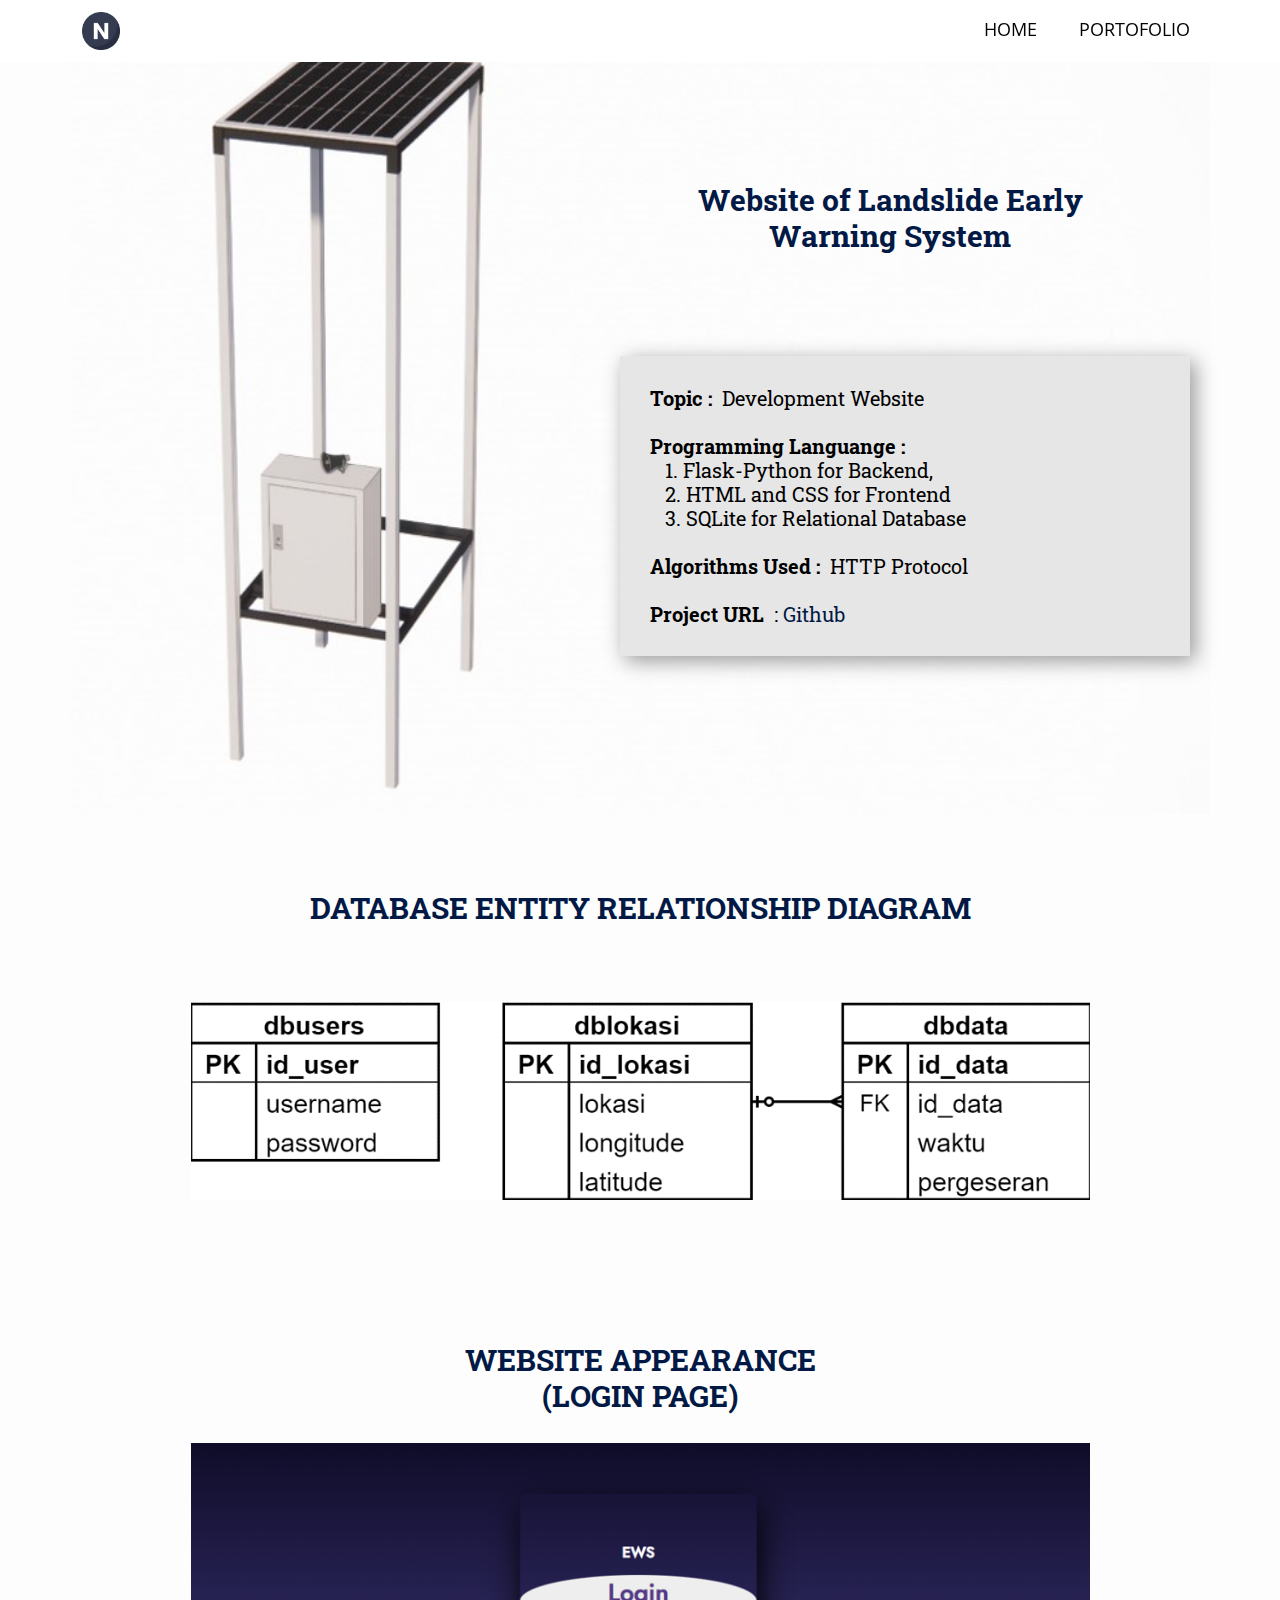
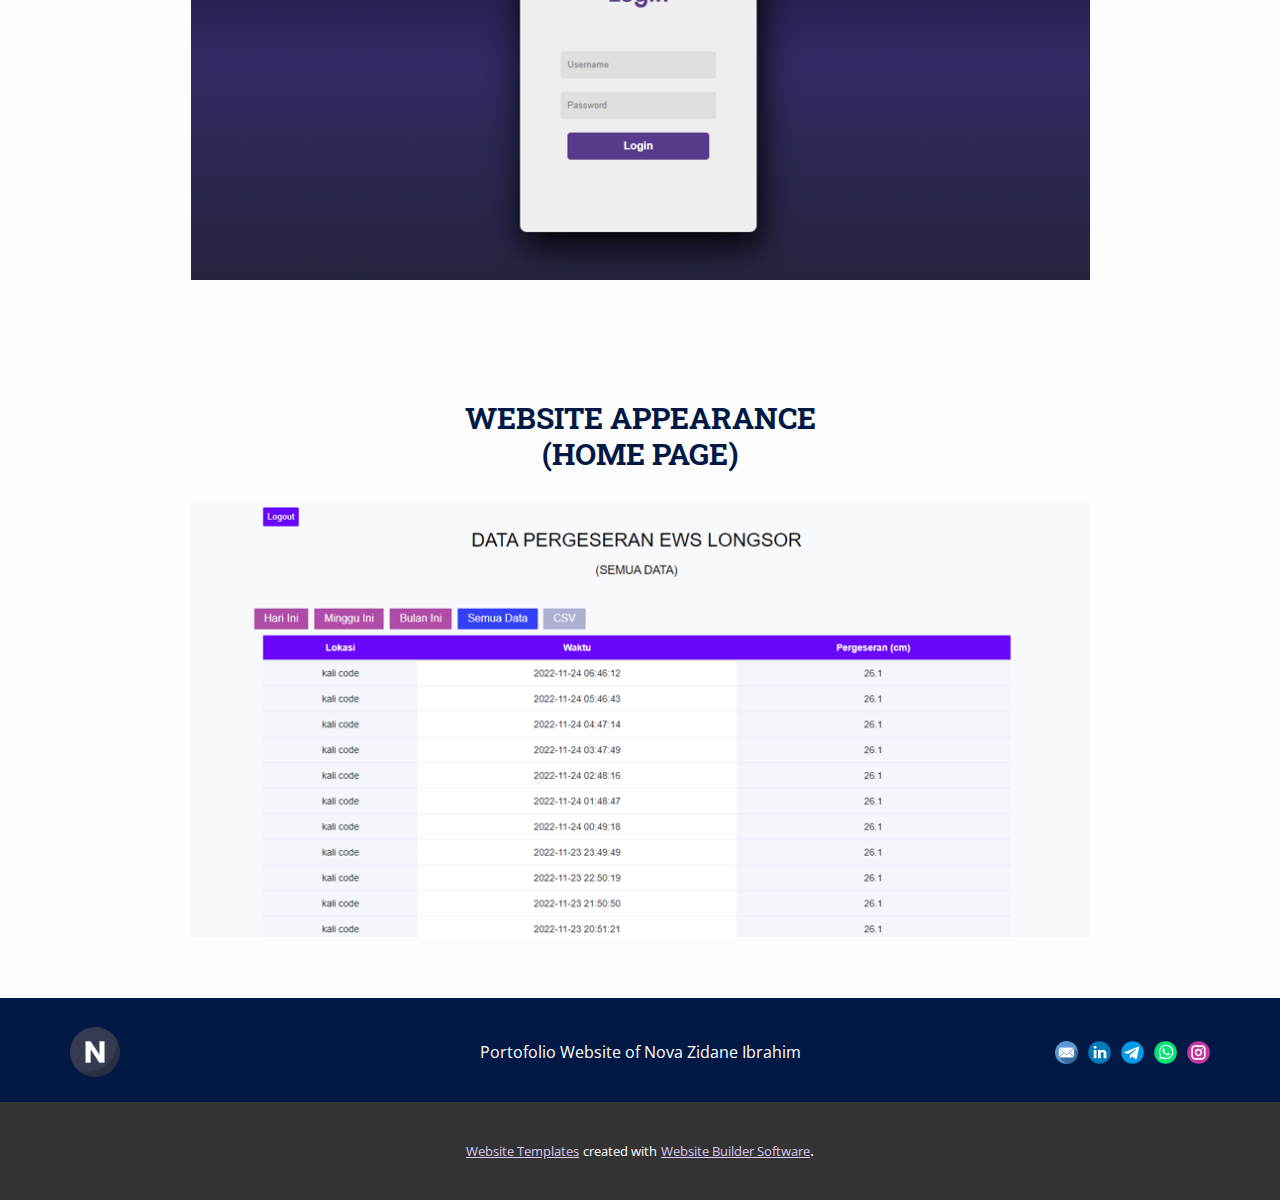
<file: Website-of-Landslide-EWS.html>
<!DOCTYPE html>
<html style="font-size: 16px;" lang="en"><head>
    <meta name="viewport" content="width=device-width, initial-scale=1.0">
    <meta charset="utf-8">
    <meta name="keywords" content="Website of Landslide Early Warning System">
    <meta name="description" content="">
    <title>Website of Landslide EWS</title>
    <link rel="stylesheet" href="nicepage.css" media="screen">
<link rel="stylesheet" href="Website-of-Landslide-EWS.css" media="screen">
    <script class="u-script" type="text/javascript" src="jquery.js" defer=""></script>
    <script class="u-script" type="text/javascript" src="nicepage.js" defer=""></script>
    <meta name="generator" content="Nicepage 5.19.3, nicepage.com">
    <link rel="icon" href="images/favicon.png">
    <link id="u-theme-google-font" rel="stylesheet" href="https://fonts.googleapis.com/css?family=Raleway:100,100i,200,200i,300,300i,400,400i,500,500i,600,600i,700,700i,800,800i,900,900i|Open+Sans:300,300i,400,400i,500,500i,600,600i,700,700i,800,800i">
    <link id="u-page-google-font" rel="stylesheet" href="https://fonts.googleapis.com/css?family=Roboto+Slab:100,200,300,400,500,600,700,800,900">
    
    
    
    
    
    
    <script type="application/ld+json">{
		"@context": "http://schema.org",
		"@type": "Organization",
		"name": "My_Portofolio",
		"logo": "images/9129384.png?rand=c9ca",
		"sameAs": [
				"mailto:novazidanei@gmail.com",
				"https://www.linkedin.com/in/nova-zidane-ibrahim/",
				"https://t.me/Zidane0811",
				"https://wa.me/6281391445504",
				"https://instagram.com/ibrzidan"
		]
}</script>
    <meta name="theme-color" content="#a37fdf">
    <meta property="og:title" content="Website of Landslide EWS">
    <meta property="og:description" content="">
    <meta property="og:type" content="website">
  <meta data-intl-tel-input-cdn-path="intlTelInput/"></head>
  <body data-path-to-root="./" class="u-body u-xl-mode" data-lang="en"><header class="u-clearfix u-header u-sticky u-sticky-19c7 u-header" id="sec-d402"><div class="u-clearfix u-sheet u-sheet-1">
        <nav class="u-menu u-menu-one-level u-offcanvas u-menu-1" data-responsive-from="MD">
          <div class="menu-collapse" style="font-size: 1.125rem; letter-spacing: 0px; text-transform: uppercase; font-weight: 400;">
            <a class="u-button-style u-custom-active-border-color u-custom-active-color u-custom-border u-custom-border-color u-custom-borders u-custom-color u-custom-hover-border-color u-custom-hover-color u-custom-left-right-menu-spacing u-custom-padding-bottom u-custom-text-active-color u-custom-text-color u-custom-text-hover-color u-custom-text-shadow u-custom-top-bottom-menu-spacing u-nav-link u-text-active-palette-1-base u-text-hover-palette-2-base" href="#">
              <svg class="u-svg-link" viewBox="0 0 24 24"><use xmlns:xlink="http://www.w3.org/1999/xlink" xlink:href="#menu-hamburger"></use></svg>
              <svg class="u-svg-content" version="1.1" id="menu-hamburger" viewBox="0 0 16 16" x="0px" y="0px" xmlns:xlink="http://www.w3.org/1999/xlink" xmlns="http://www.w3.org/2000/svg"><g><rect y="1" width="16" height="2"></rect><rect y="7" width="16" height="2"></rect><rect y="13" width="16" height="2"></rect>
</g></svg>
            </a>
          </div>
          <div class="u-custom-menu u-nav-container">
            <ul class="u-custom-font u-nav u-spacing-2 u-text-font u-unstyled u-nav-1"><li class="u-nav-item"><a class="u-active-palette-1-light-1 u-border-active-palette-1-base u-border-hover-palette-1-light-1 u-border-no-left u-border-no-right u-border-no-top u-button-style u-hover-palette-5-base u-nav-link u-text-active-custom-color-2 u-text-black u-text-hover-palette-1-base" href="Home.html" rel="nofollow" style="padding: 10px 20px;">Home</a>
</li><li class="u-nav-item"><a class="u-active-palette-1-light-1 u-border-active-palette-1-base u-border-hover-palette-1-light-1 u-border-no-left u-border-no-right u-border-no-top u-button-style u-hover-palette-5-base u-nav-link u-text-active-custom-color-2 u-text-black u-text-hover-palette-1-base" href="Home.html#sec-a971" style="padding: 10px 20px;">Portofolio</a>
</li></ul>
          </div>
          <div class="u-custom-menu u-nav-container-collapse">
            <div class="u-black u-container-style u-inner-container-layout u-opacity u-opacity-95 u-sidenav">
              <div class="u-inner-container-layout u-sidenav-overflow">
                <div class="u-menu-close"></div>
                <ul class="u-align-center u-nav u-popupmenu-items u-unstyled u-nav-2"><li class="u-nav-item"><a class="u-button-style u-nav-link" href="Home.html" rel="nofollow">Home</a>
</li><li class="u-nav-item"><a class="u-button-style u-nav-link" href="Home.html#sec-a971">Portofolio</a>
</li></ul>
              </div>
            </div>
            <div class="u-black u-menu-overlay u-opacity u-opacity-70"></div>
          </div>
        </nav><span class="u-file-icon u-icon u-icon-1" data-href="Home.html"><img src="images/9129384.png" alt=""></span>
      </div><style class="u-sticky-style" data-style-id="4ca5">.u-sticky-fixed.u-sticky-4ca5:before, .u-body.u-sticky-fixed .u-sticky-4ca5:before {
borders: top right bottom left !important
}</style></header>
    <section class="u-clearfix u-custom-color-5 u-section-1" id="sec-f2db">
      <div class="u-clearfix u-sheet u-sheet-1">
        <img class="u-absolute-hcenter-xs u-expanded u-image u-image-default u-image-1" src="images/Picture1.jpg" alt="" data-image-width="883" data-image-height="680">
        <h3 class="u-align-center u-custom-font u-font-roboto-slab u-text u-text-custom-color-2 u-text-1">Website of Landslide Early Warning System</h3>
        <div class="custom-expanded u-container-style u-grey-10 u-group u-opacity u-opacity-95 u-shape-rectangle u-group-1">
          <div class="u-container-layout u-valign-top-lg u-valign-top-md u-valign-top-sm u-valign-top-xs u-container-layout-1">
            <h5 class="u-custom-font u-font-roboto-slab u-text u-text-black u-text-2">Topic :&nbsp;<span style="font-weight: 400;"> Development Website</span>
              <br>
              <br>
              <span style="font-weight: 400;">
                <span style="font-weight: 700;"> Programming Languange :&nbsp;<span style="font-weight: 400;"></span>
                </span>
              </span>
              <br>
              <span style="font-weight: 400;">&nbsp; &nbsp;1. Flask-Python for Backend,&nbsp;</span>
              <br>
              <span style="font-weight: 400;">&nbsp; &nbsp;2. HTML and CSS for Frontend</span>
              <br>
              <span style="font-weight: 400;">&nbsp; &nbsp;3. SQLite for Relational Database</span>
              <br>
              <br>
              <span style="font-weight: 400;"></span> Algorithms Used :&nbsp;<span style="font-weight: 400;"> HTTP Protocol</span>
              <br>
              <br>
              <span style="font-weight: 400;">
                <span style="font-weight: 700;"> Project URL&nbsp;<span style="font-weight: 400;"> : <a href="https://github.com/novazi/website-ews.github.io" class="u-active-none u-border-none u-btn u-button-link u-button-style u-hover-none u-none u-text-custom-color-2 u-btn-1" target="_blank">Github</a>
                  </span>
                </span>
              </span>
              <span style="font-weight: 400;">
                <br>
              </span>
            </h5>
          </div>
        </div>
      </div>
    </section>
    <section class="u-clearfix u-custom-color-5 u-section-2" id="sec-1426">
      <div class="u-clearfix u-sheet u-sheet-1">
        <h4 class="u-align-center u-custom-font u-font-roboto-slab u-text u-text-custom-color-2 u-text-1"> DATABASE ENTITY RELATIONSHIP ​DIAGRAM</h4>
        <img class="u-image u-image-default u-image-1" src="images/ERD.png" alt="" data-image-width="1056" data-image-height="232">
      </div>
    </section>
    <section class="u-clearfix u-custom-color-5 u-section-3" id="carousel_271c">
      <div class="u-clearfix u-sheet u-valign-middle u-sheet-1">
        <h4 class="u-align-center u-custom-font u-font-roboto-slab u-text u-text-custom-color-2 u-text-1">WEBSITE APPEARANCE<br>(LOGIN PAGE)
        </h4>
        <img class="u-image u-image-default u-image-1" src="images/Picture2.png" alt="" data-image-width="956" data-image-height="454">
      </div>
    </section>
    <section class="u-clearfix u-custom-color-5 u-section-4" id="carousel_d82b">
      <div class="u-clearfix u-sheet u-valign-middle u-sheet-1">
        <h4 class="u-align-center u-custom-font u-font-roboto-slab u-text u-text-custom-color-2 u-text-1">WEBSITE APPEARANCE<br>(HOME PAGE)
        </h4>
        <img class="u-image u-image-default u-image-1" src="images/Picture31.png" alt="" data-image-width="908" data-image-height="444">
      </div>
    </section>
    
    
    
    <footer class="u-align-center-md u-align-center-sm u-align-center-xs u-clearfix u-custom-color-2 u-footer" id="sec-6d3f"><div class="u-clearfix u-sheet u-sheet-1">
        <a href="Home.html" class="u-image u-logo u-image-1" data-image-width="128" data-image-height="128" title="Home">
          <img src="images/9129384.png?rand=c9ca" class="u-logo-image u-logo-image-1">
        </a>
        <p class="u-align-center-lg u-align-center-md u-align-center-xl u-text u-text-1">Portofolio Website of Nova Zidane Ibrahim</p>
        <div class="u-align-left u-social-icons u-spacing-10 u-social-icons-1">
          <a class="u-social-url" target="_blank" data-type="Email" title="Email" href="mailto:novazidanei@gmail.com"><span class="u-file-icon u-icon u-social-email u-social-icon u-icon-1"><img src="images/552486.png" alt=""></span>
          </a>
          <a class="u-social-url" title="linkedin" target="_blank" href="https://www.linkedin.com/in/nova-zidane-ibrahim/"><span class="u-icon u-social-icon u-social-linkedin u-icon-2"><svg class="u-svg-link" preserveAspectRatio="xMidYMin slice" viewBox="0 0 112 112" style=""><use xmlns:xlink="http://www.w3.org/1999/xlink" xlink:href="#svg-4099"></use></svg><svg class="u-svg-content" viewBox="0 0 112 112" x="0" y="0" id="svg-4099"><circle fill="currentColor" cx="56.1" cy="56.1" r="55"></circle><path fill="#FFFFFF" d="M41.3,83.7H27.9V43.4h13.4V83.7z M34.6,37.9L34.6,37.9c-4.6,0-7.5-3.1-7.5-7c0-4,3-7,7.6-7s7.4,3,7.5,7
      C42.2,34.8,39.2,37.9,34.6,37.9z M89.6,83.7H76.2V62.2c0-5.4-1.9-9.1-6.8-9.1c-3.7,0-5.9,2.5-6.9,4.9c-0.4,0.9-0.4,2.1-0.4,3.3v22.5
      H48.7c0,0,0.2-36.5,0-40.3h13.4v5.7c1.8-2.7,5-6.7,12.1-6.7c8.8,0,15.4,5.8,15.4,18.1V83.7z"></path></svg></span>
          </a>
          <a class="u-social-url" target="_blank" data-type="Telegram" title="Telegram" href="https://t.me/Zidane0811"><span class="u-icon u-social-icon u-social-telegram u-icon-3"><svg class="u-svg-link" preserveAspectRatio="xMidYMin slice" viewBox="0 0 112 112" style=""><use xmlns:xlink="http://www.w3.org/1999/xlink" xlink:href="#svg-4403"></use></svg><svg class="u-svg-content" viewBox="0 0 112 112" x="0" y="0" id="svg-4403"><circle fill="currentColor" cx="56.1" cy="56.1" r="55"></circle><path fill="#FFFFFF" d="M18.4,53.2l64.7-24.9c3-1.1,5.6,0.7,4.7,5.3l0,0l-11,51.8c-0.8,3.7-3,4.6-6.1,2.8L53.9,75.8l-8.1,7.8
	c-0.9,0.9-1.7,1.6-3.4,1.6l1.2-17l31.1-28c1.4-1.2-0.3-1.9-2.1-0.7L34.2,63.7l-16.6-5.2C14,57.4,14,54.9,18.4,53.2L18.4,53.2z"></path></svg></span>
          </a>
          <a class="u-social-url" target="_blank" data-type="Whatsapp" title="Whatsapp" href="https://wa.me/6281391445504"><span class="u-icon u-social-icon u-social-whatsapp u-icon-4"><svg class="u-svg-link" preserveAspectRatio="xMidYMin slice" viewBox="0 0 112 112" style=""><use xmlns:xlink="http://www.w3.org/1999/xlink" xlink:href="#svg-ecc5"></use></svg><svg class="u-svg-content" viewBox="0 0 112 112" x="0" y="0" id="svg-ecc5"><circle fill="currentColor" cx="56.1" cy="56.1" r="55"></circle><path fill="#FFFFFF" d="M83.8,28.3C77.2,21.7,68.4,18,59,18c-19.3,0-35.1,15.7-35.1,35.1c0,6.2,1.6,12.2,4.7,17.5l-5,18.2L42.2,84
	c5.1,2.8,10.9,4.3,16.8,4.3h0l0,0c19.3,0,35.1-15.7,35.1-35.1C94.1,43.8,90.5,35,83.8,28.3 M59,82.3L59,82.3
	c-5.2,0-10.4-1.4-14.9-4.1l-1.1-0.6l-11,2.9L35,69.8l-0.7-1.1c-2.9-4.6-4.5-10-4.5-15.5C29.8,37,42.9,24,59,24
	c7.8,0,15.1,3,20.6,8.6c5.5,5.5,8.5,12.8,8.5,20.6C88.2,69.2,75.1,82.3,59,82.3 M75,60.5c-0.9-0.4-5.2-2.6-6-2.9
	c-0.8-0.3-1.4-0.4-2,0.4s-2.3,2.9-2.8,3.4c-0.5,0.6-1,0.7-1.9,0.2c-0.9-0.4-3.7-1.4-7.1-4.4c-2.6-2.3-4.4-5.2-4.9-6.1
	c-0.5-0.9-0.1-1.4,0.4-1.8c0.4-0.4,0.9-1,1.3-1.5c0.4-0.5,0.6-0.9,0.9-1.5c0.3-0.6,0.1-1.1-0.1-1.5c-0.2-0.4-2-4.8-2.7-6.5
	c-0.7-1.7-1.4-1.5-2-1.5c-0.5,0-1.1,0-1.7,0c-0.6,0-1.5,0.2-2.3,1.1c-0.8,0.9-3.1,3-3.1,7.3c0,4.3,3.1,8.5,3.6,9.1
	c0.4,0.6,6.2,9.4,15,13.2c2.1,0.9,3.7,1.4,5,1.8c2.1,0.7,4,0.6,5.5,0.3c1.7-0.3,5.2-2.1,5.9-4.2c0.7-2,0.7-3.8,0.5-4.2
	C76.5,61.1,75.9,60.9,75,60.5"></path></svg></span>
          </a>
          <a class="u-social-url" title="instagram" target="_blank" href="https://instagram.com/ibrzidan"><span class="u-icon u-social-icon u-social-instagram u-icon-5"><svg class="u-svg-link" preserveAspectRatio="xMidYMin slice" viewBox="0 0 112 112" style=""><use xmlns:xlink="http://www.w3.org/1999/xlink" xlink:href="#svg-3fe3"></use></svg><svg class="u-svg-content" viewBox="0 0 112 112" x="0" y="0" id="svg-3fe3"><circle fill="currentColor" cx="56.1" cy="56.1" r="55"></circle><path fill="#FFFFFF" d="M55.9,38.2c-9.9,0-17.9,8-17.9,17.9C38,66,46,74,55.9,74c9.9,0,17.9-8,17.9-17.9C73.8,46.2,65.8,38.2,55.9,38.2
      z M55.9,66.4c-5.7,0-10.3-4.6-10.3-10.3c-0.1-5.7,4.6-10.3,10.3-10.3c5.7,0,10.3,4.6,10.3,10.3C66.2,61.8,61.6,66.4,55.9,66.4z"></path><path fill="#FFFFFF" d="M74.3,33.5c-2.3,0-4.2,1.9-4.2,4.2s1.9,4.2,4.2,4.2s4.2-1.9,4.2-4.2S76.6,33.5,74.3,33.5z"></path><path fill="#FFFFFF" d="M73.1,21.3H38.6c-9.7,0-17.5,7.9-17.5,17.5v34.5c0,9.7,7.9,17.6,17.5,17.6h34.5c9.7,0,17.5-7.9,17.5-17.5V38.8
      C90.6,29.1,82.7,21.3,73.1,21.3z M83,73.3c0,5.5-4.5,9.9-9.9,9.9H38.6c-5.5,0-9.9-4.5-9.9-9.9V38.8c0-5.5,4.5-9.9,9.9-9.9h34.5
      c5.5,0,9.9,4.5,9.9,9.9V73.3z"></path></svg></span>
          </a>
        </div>
      </div></footer>
    <section class="u-backlink u-clearfix u-grey-80">
      <a class="u-link" href="https://nicepage.com/website-templates" target="_blank">
        <span>Website Templates</span>
      </a>
      <p class="u-text">
        <span>created with</span>
      </p>
      <a class="u-link" href="" target="_blank">
        <span>Website Builder Software</span>
      </a>. 
    </section>
  
</body></html>
</file>
